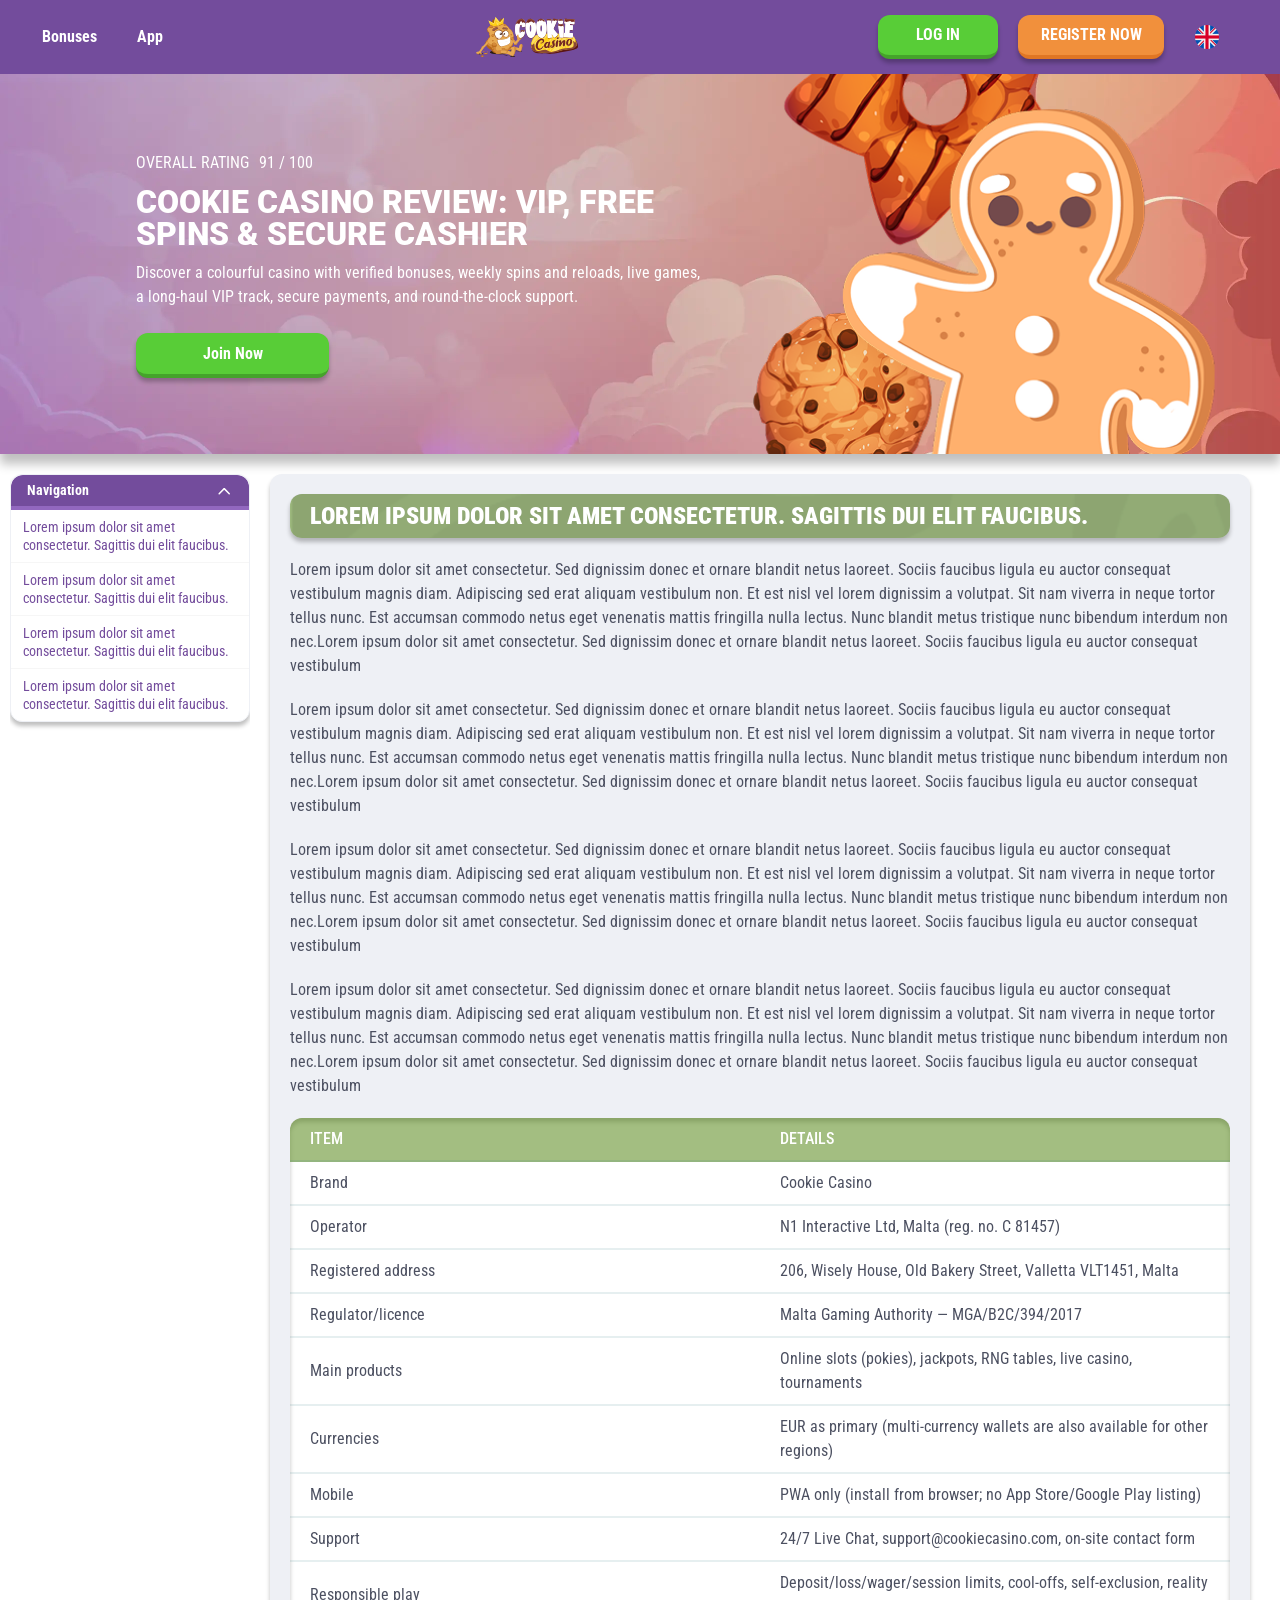
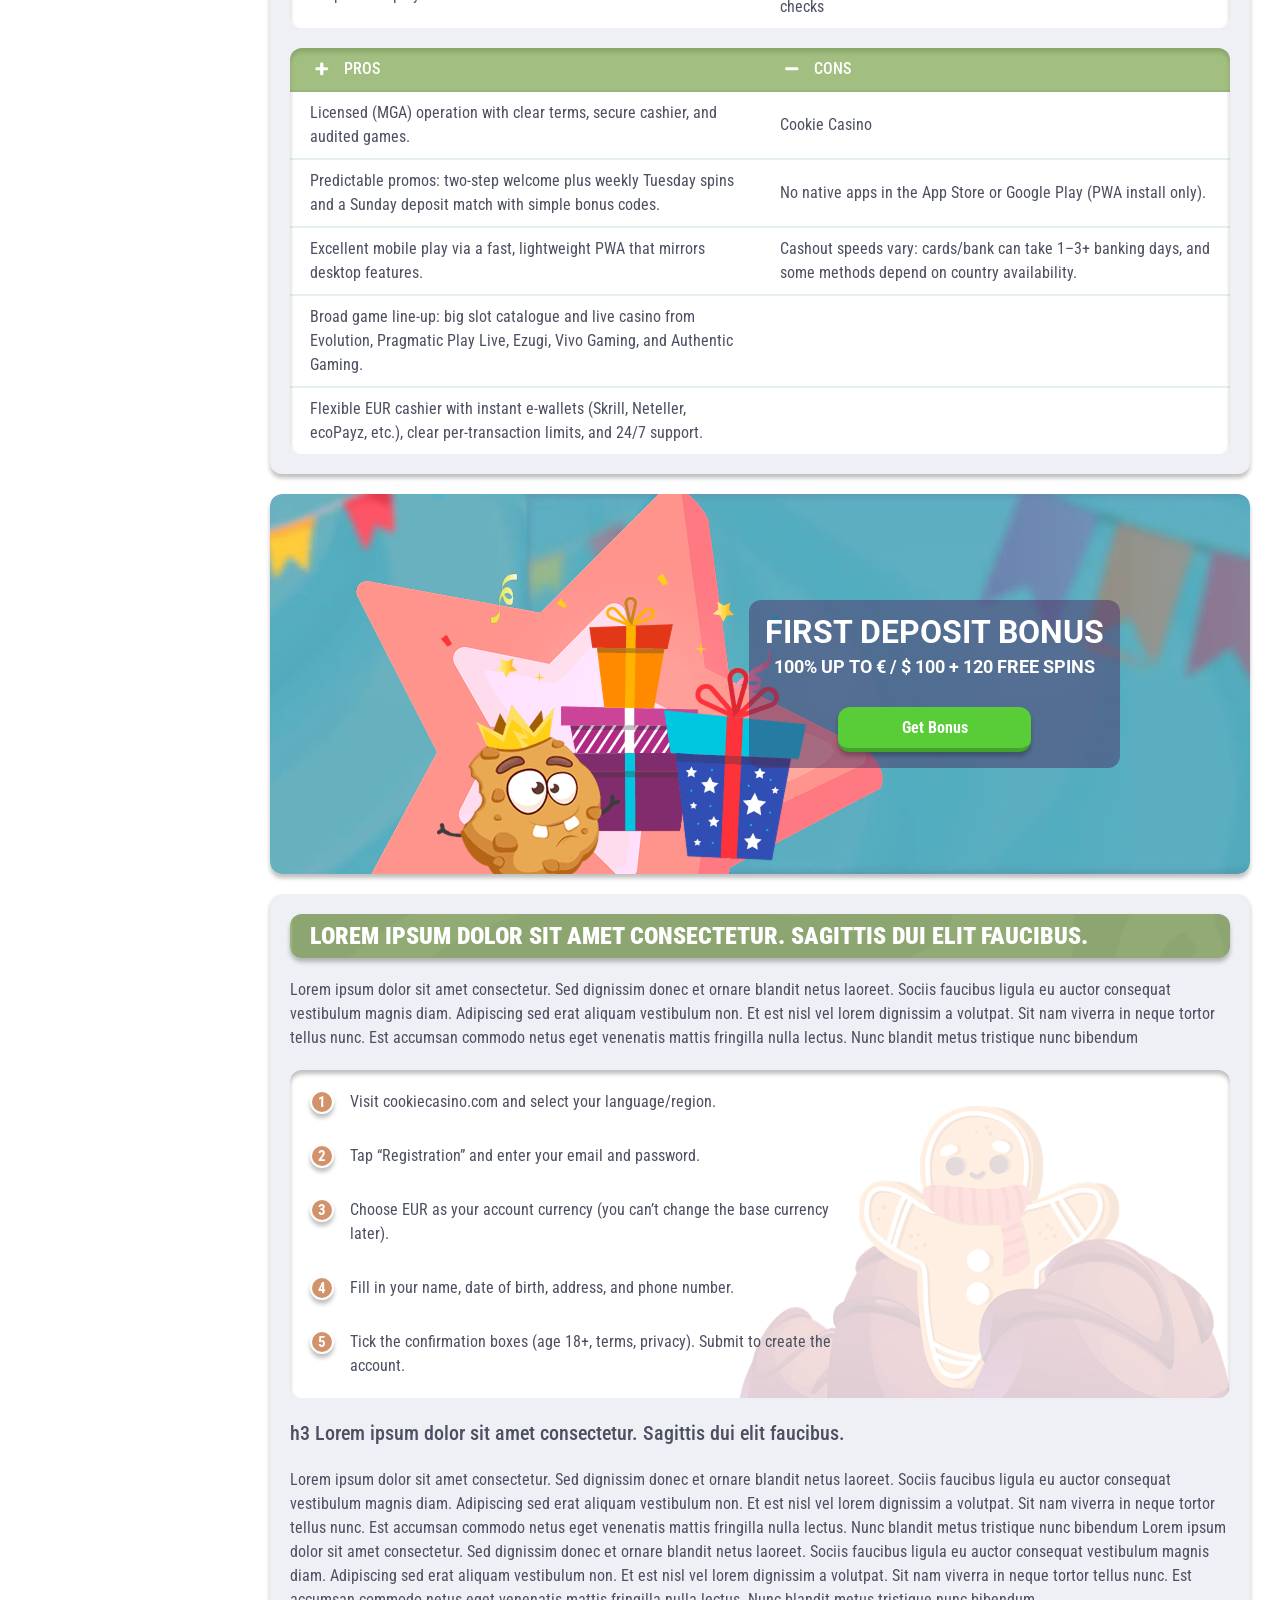
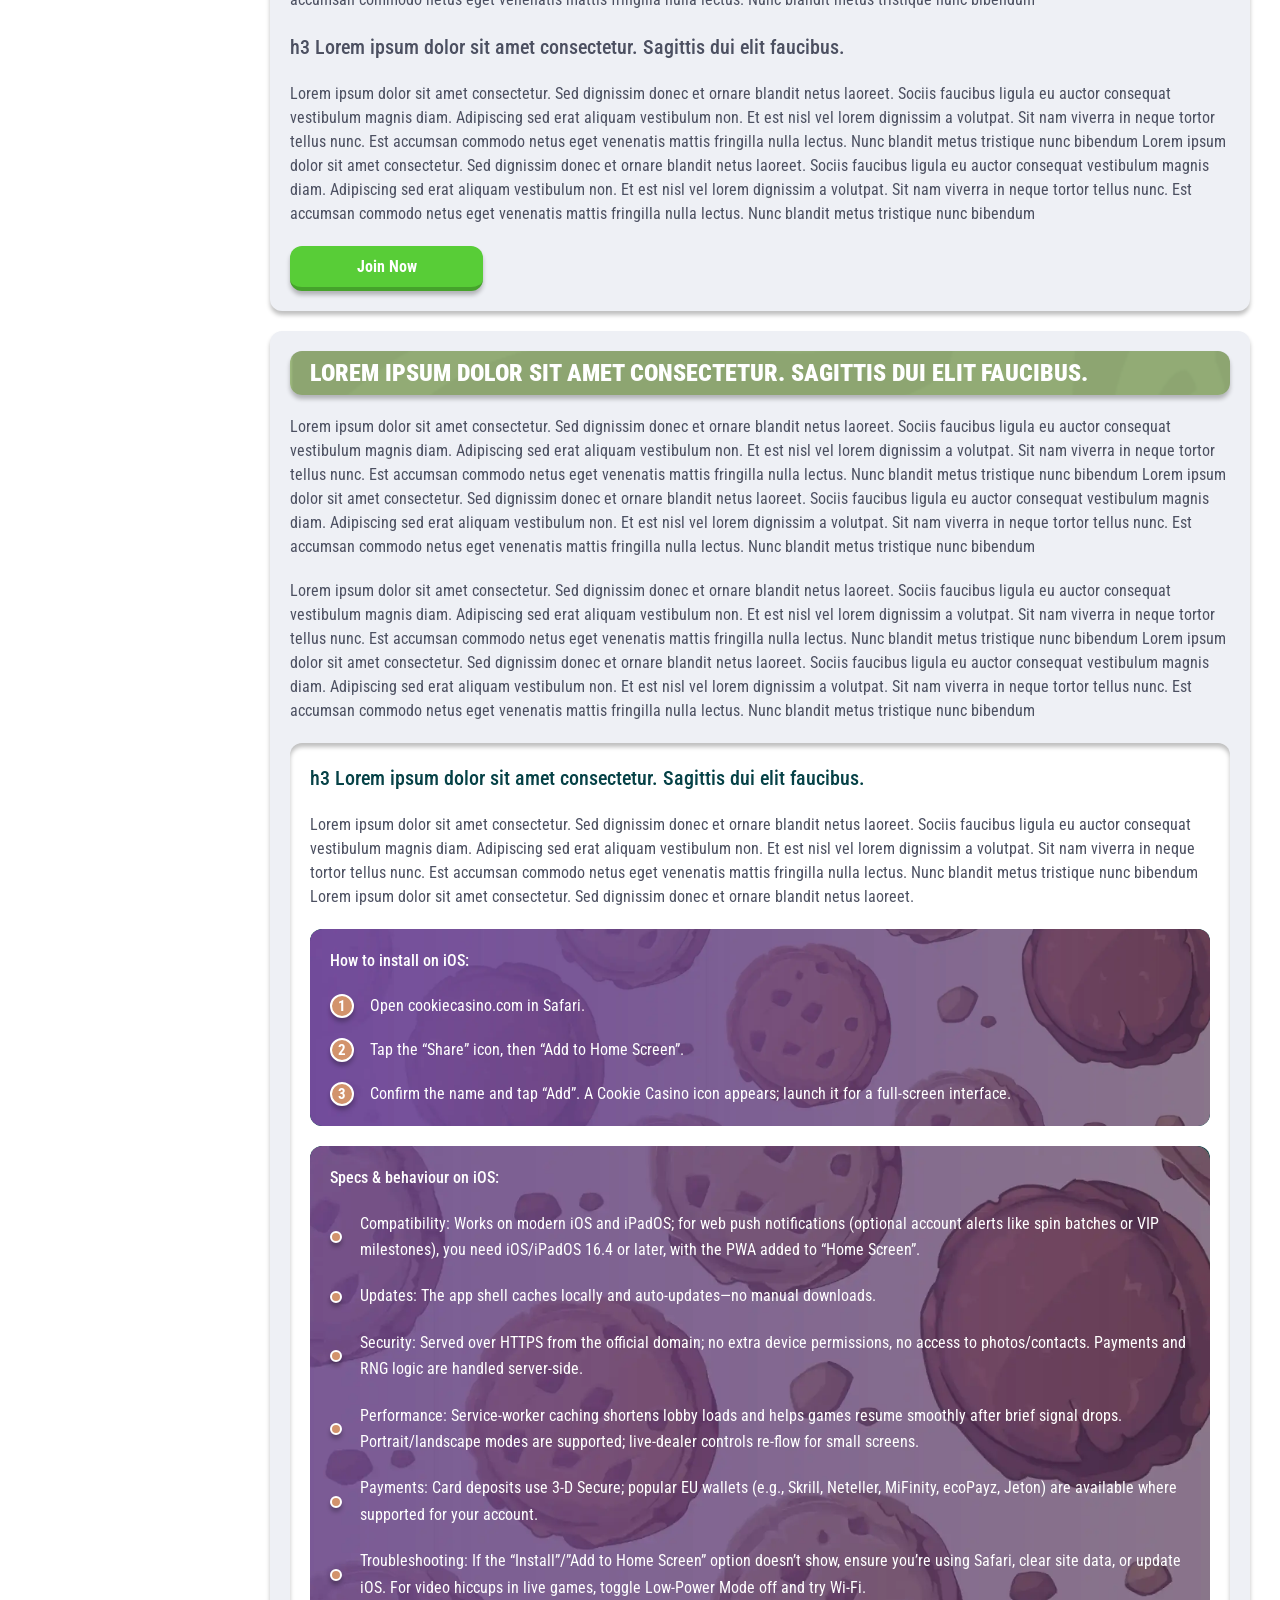
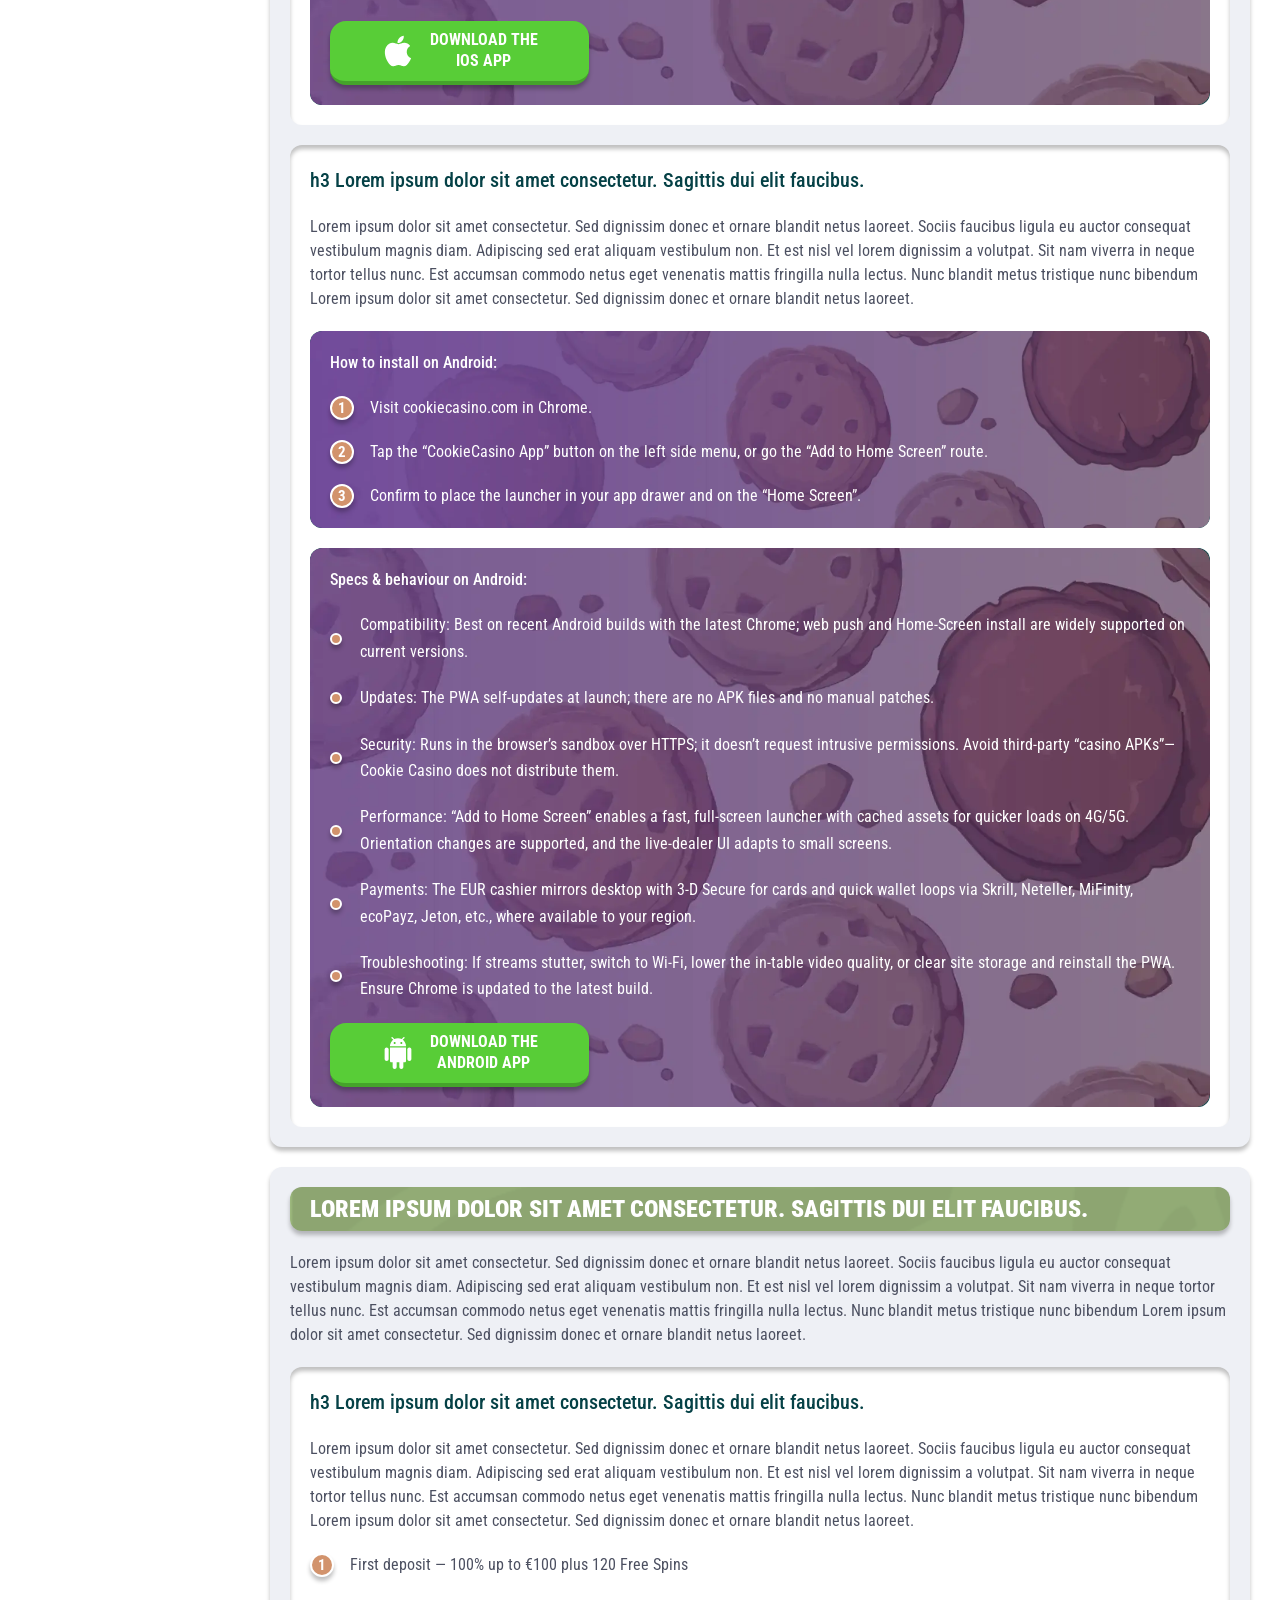
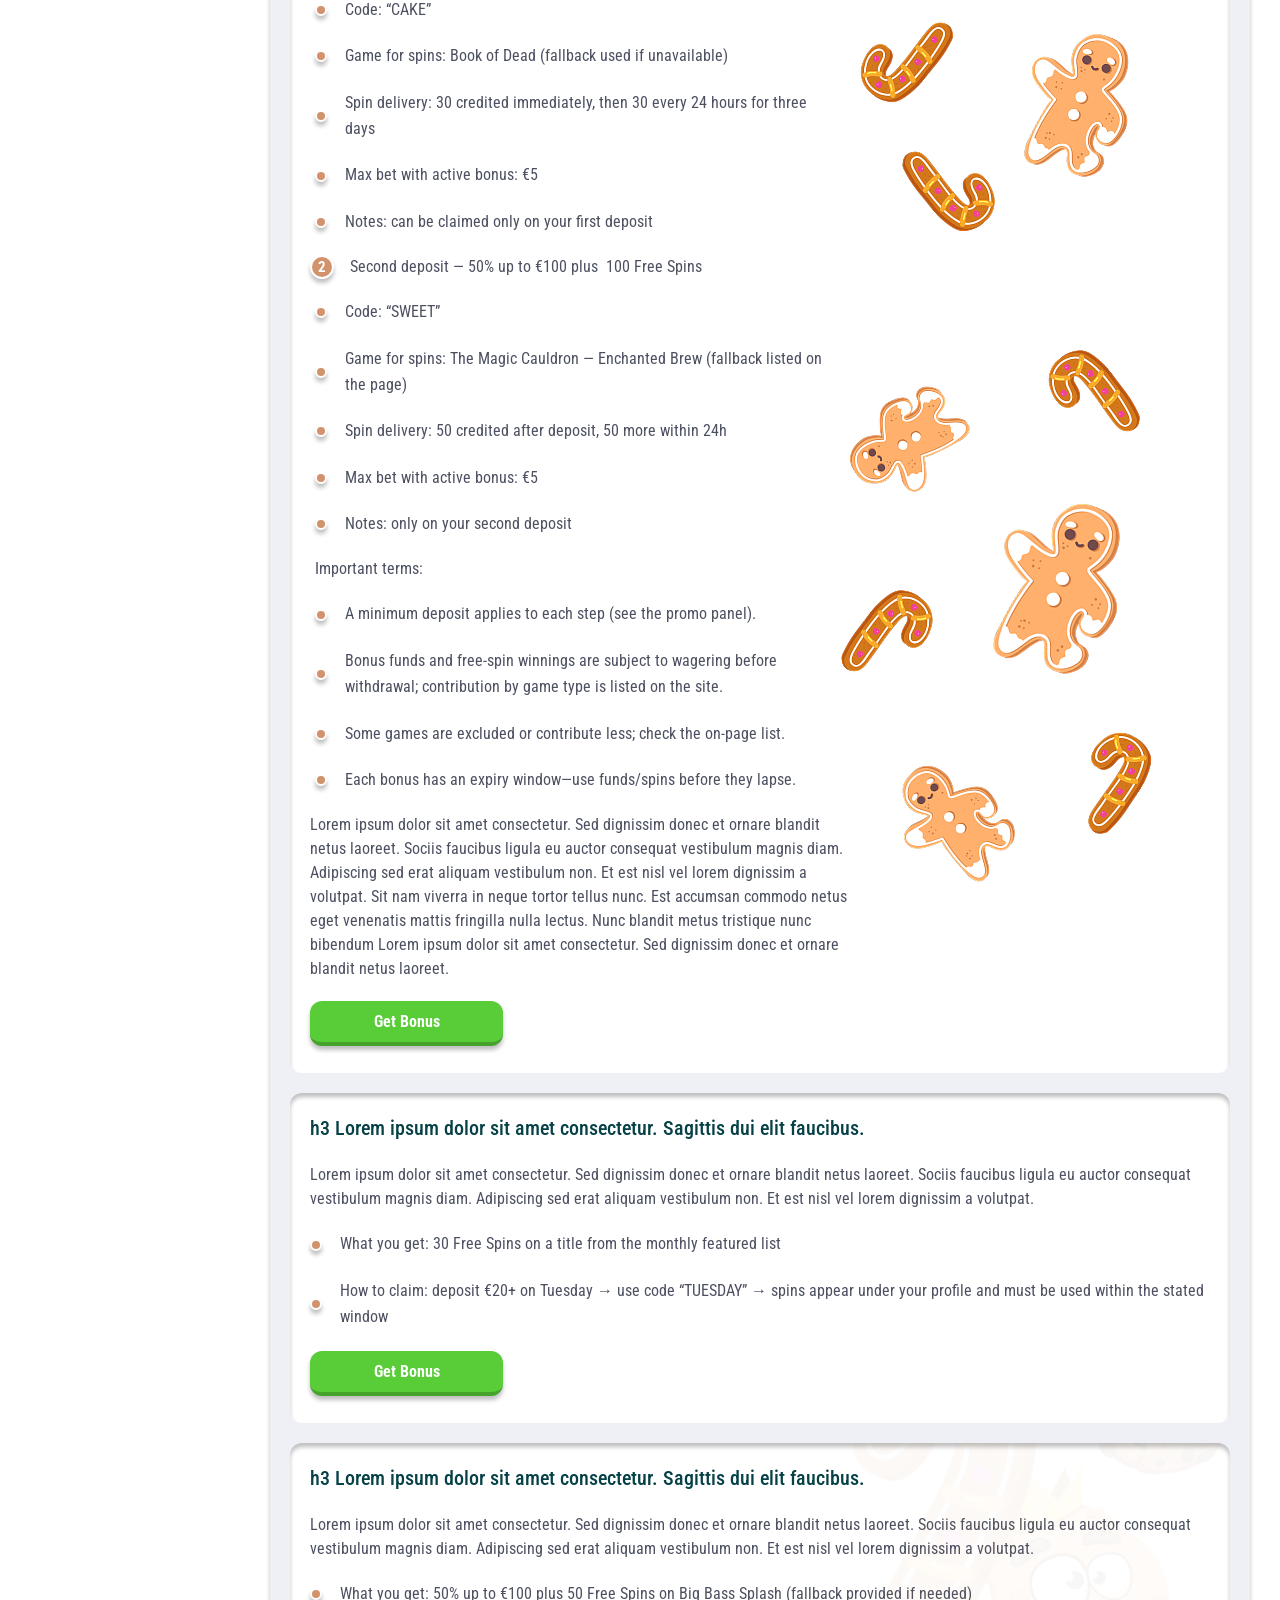
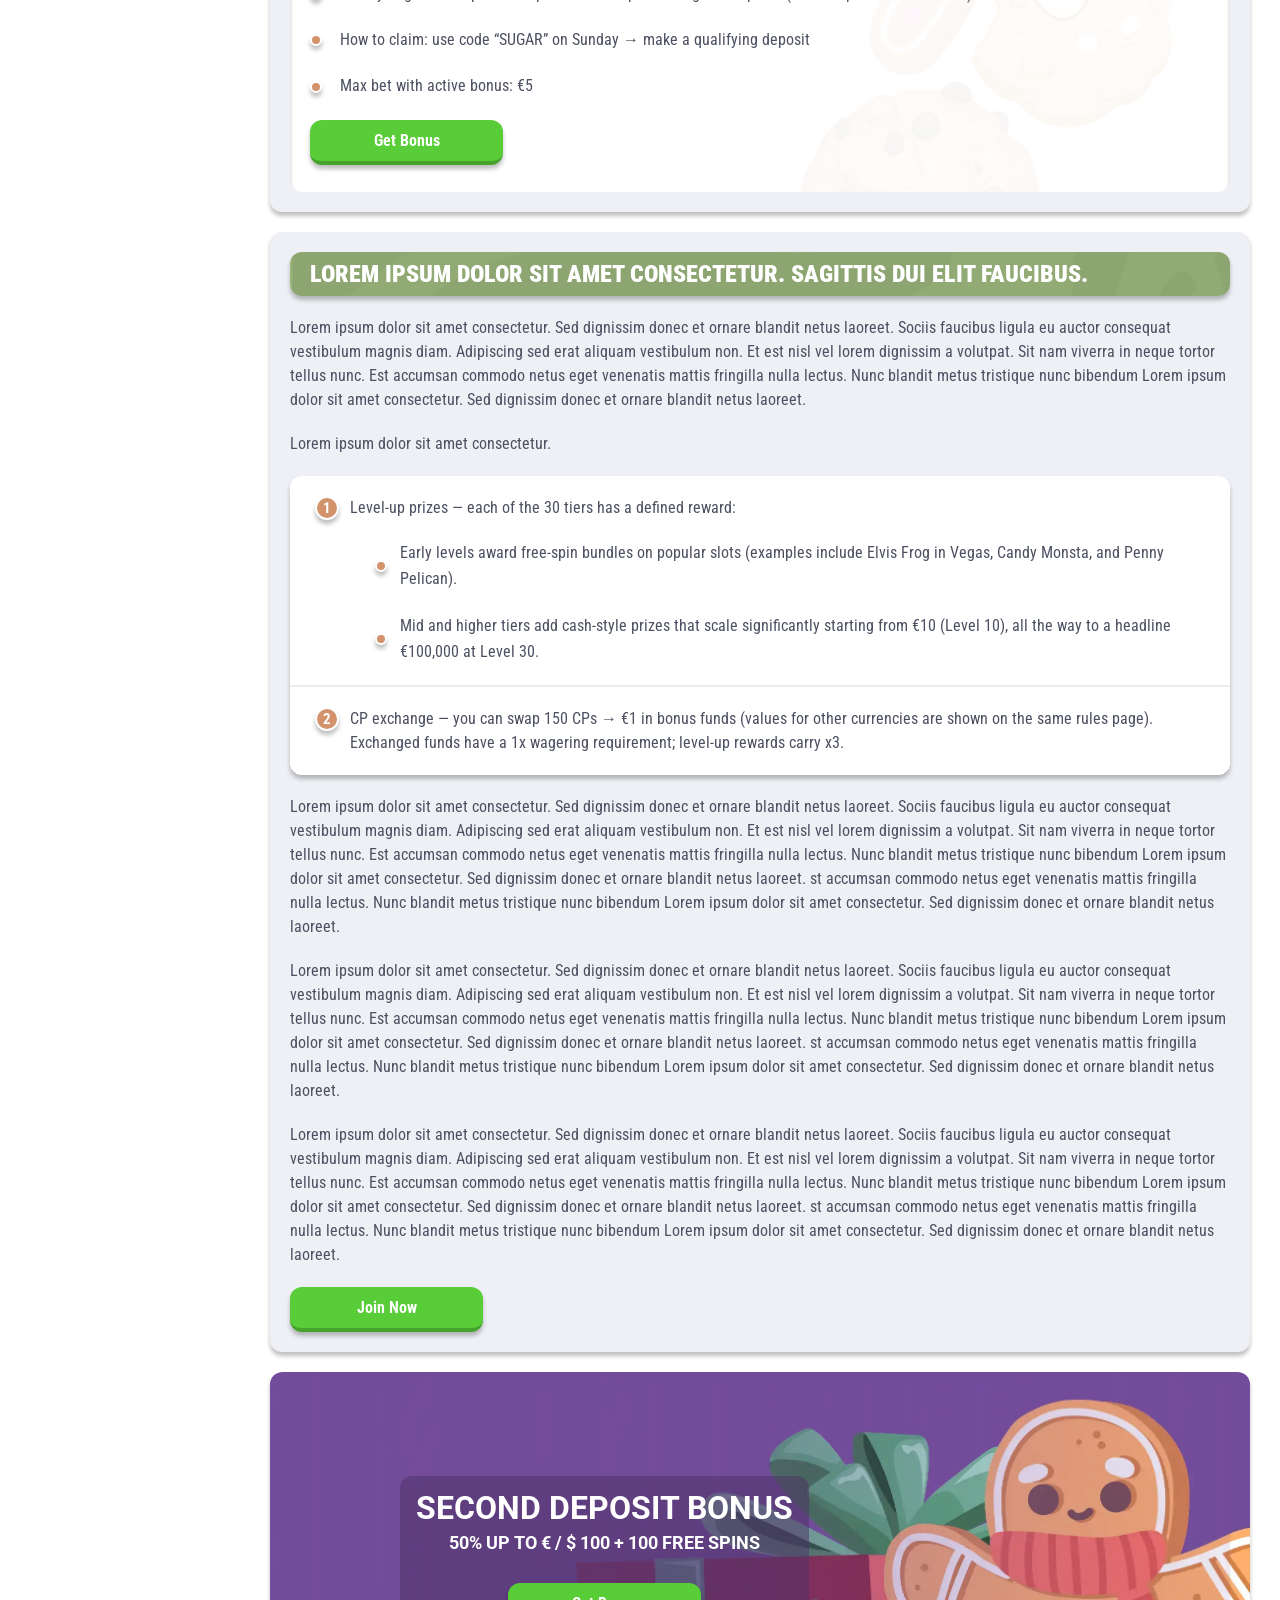
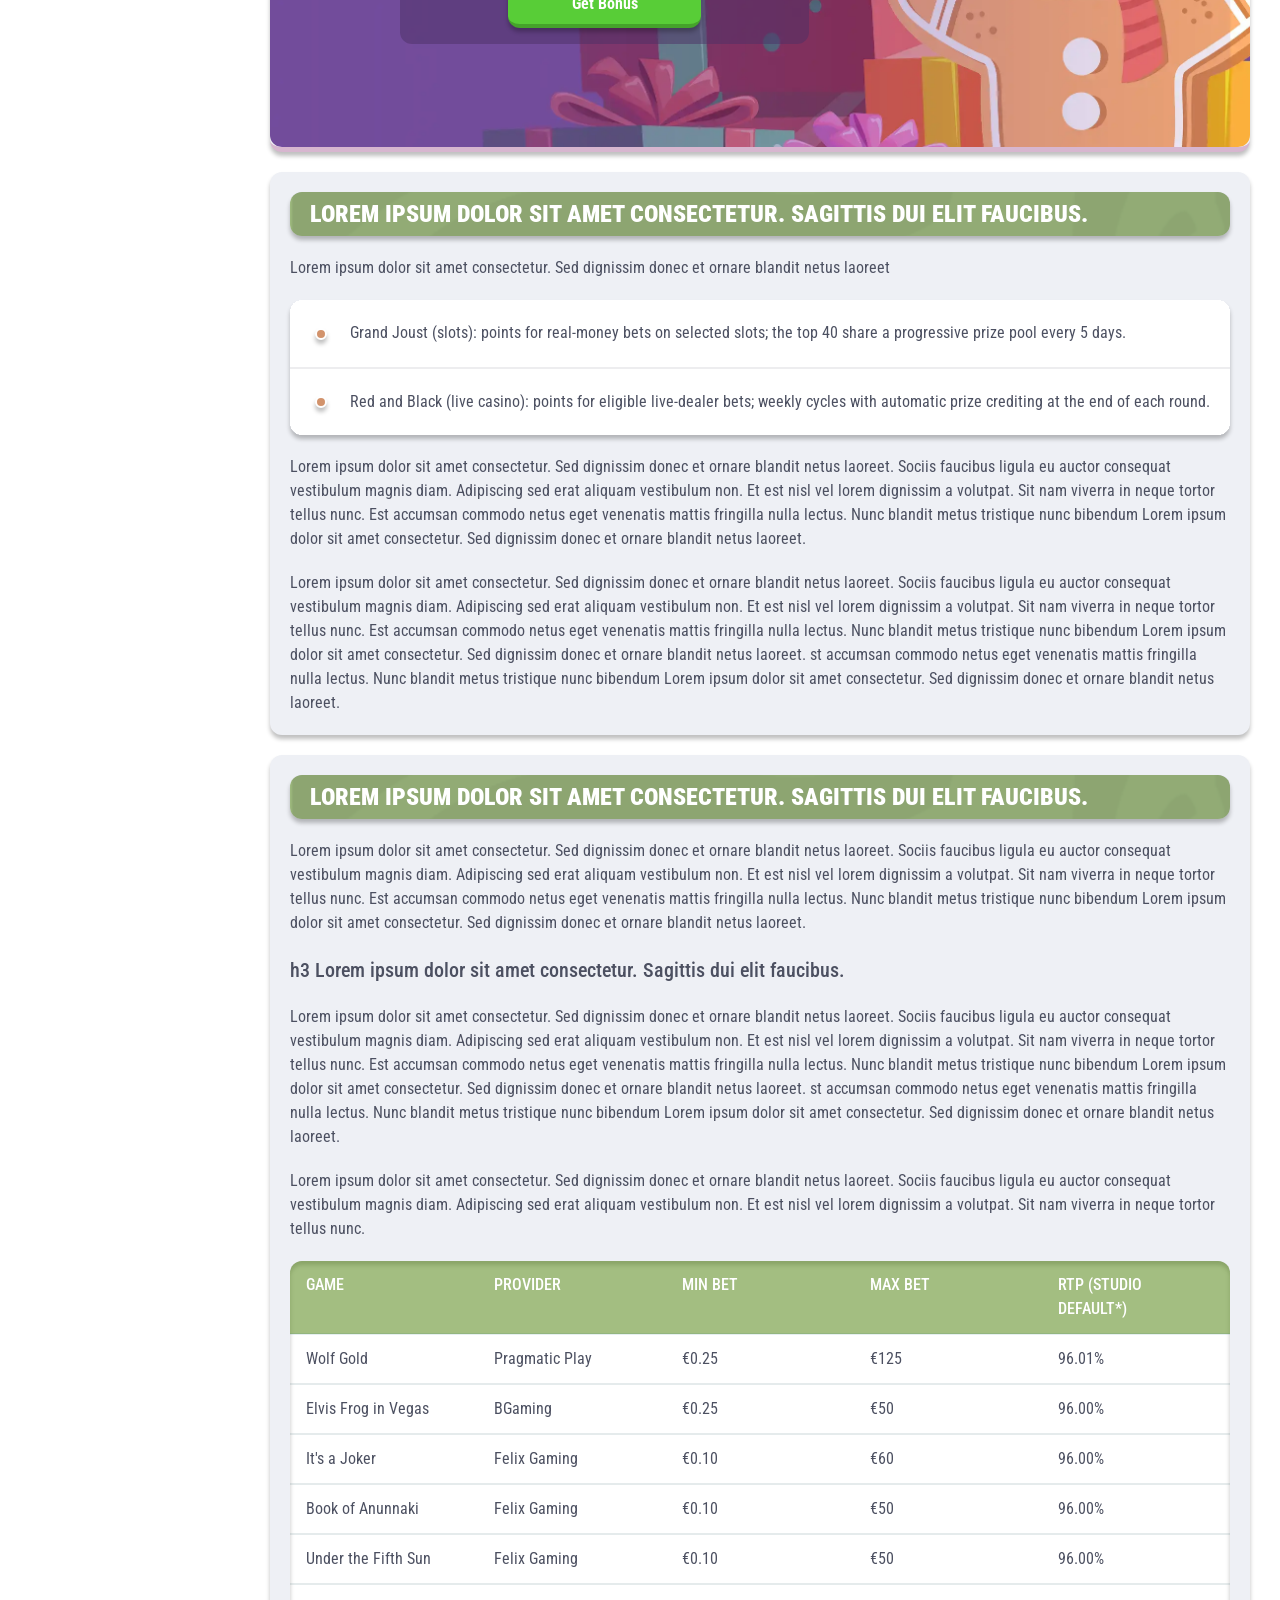
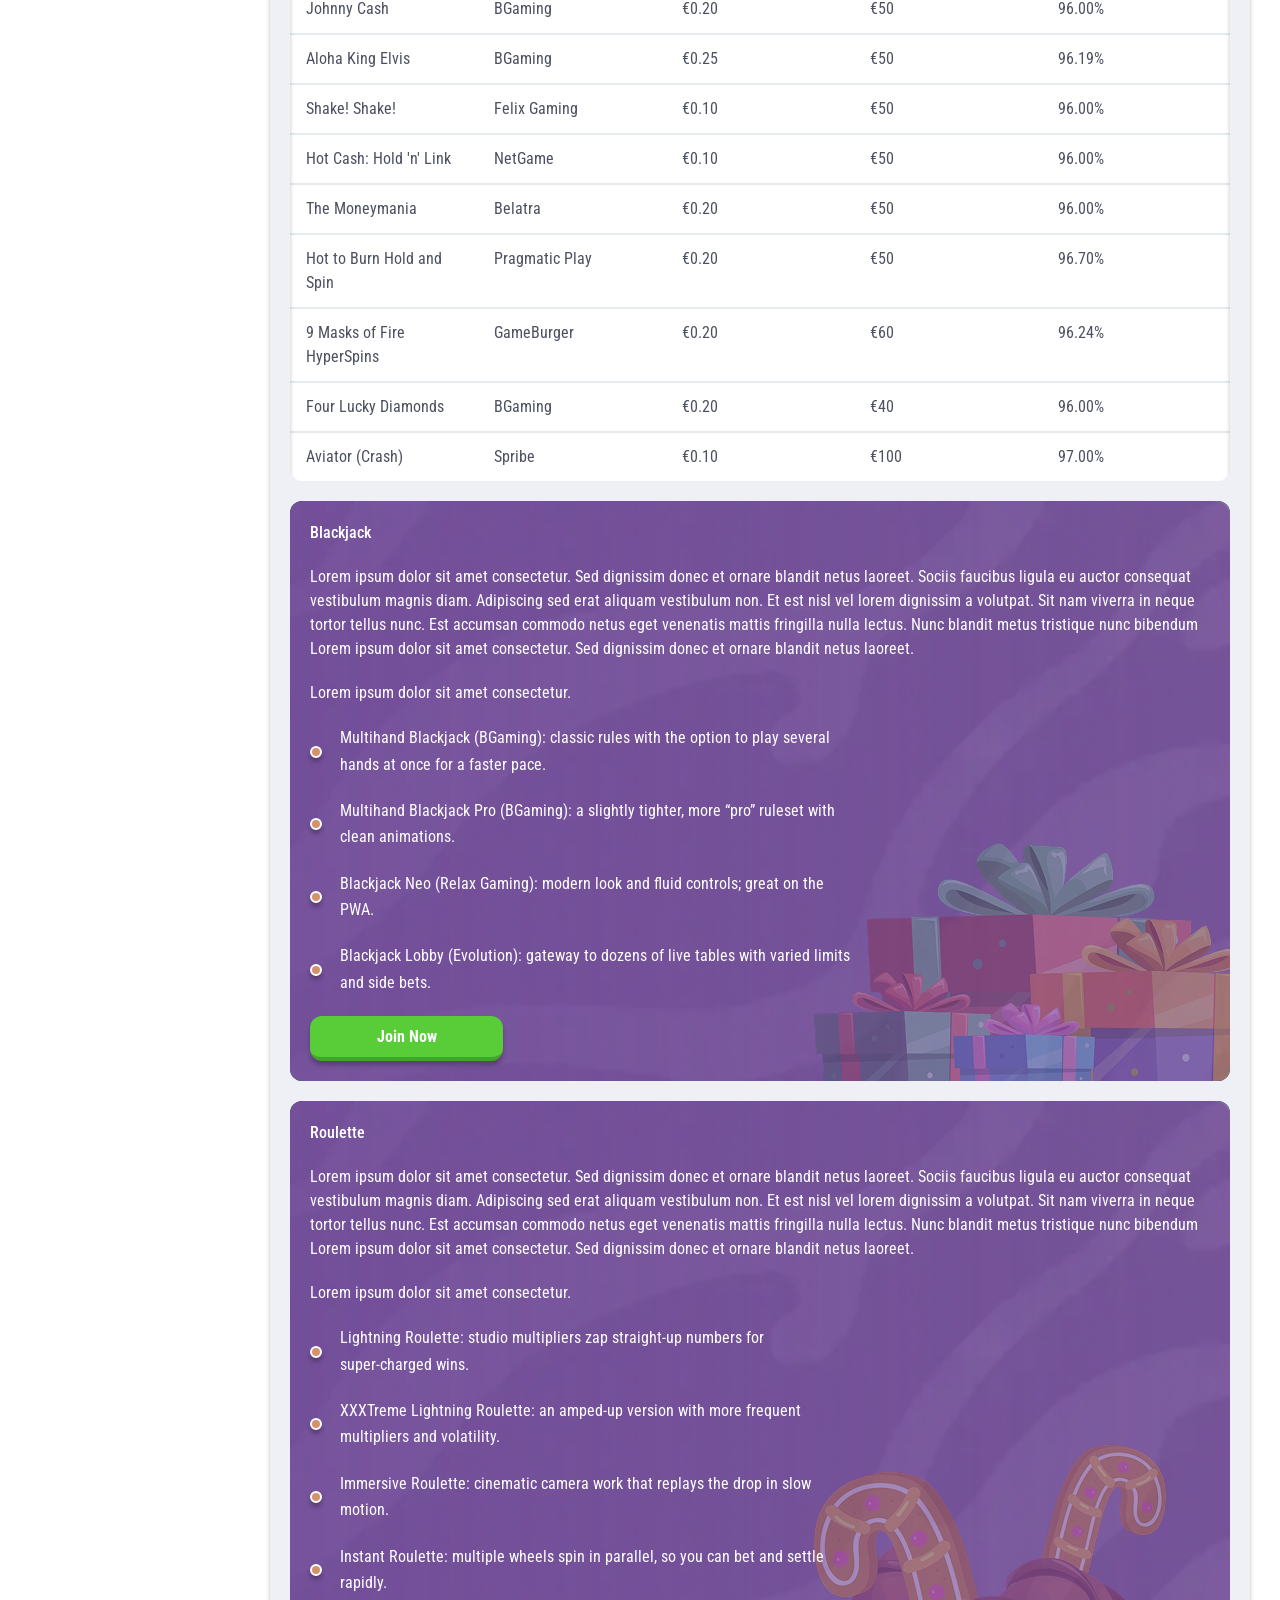
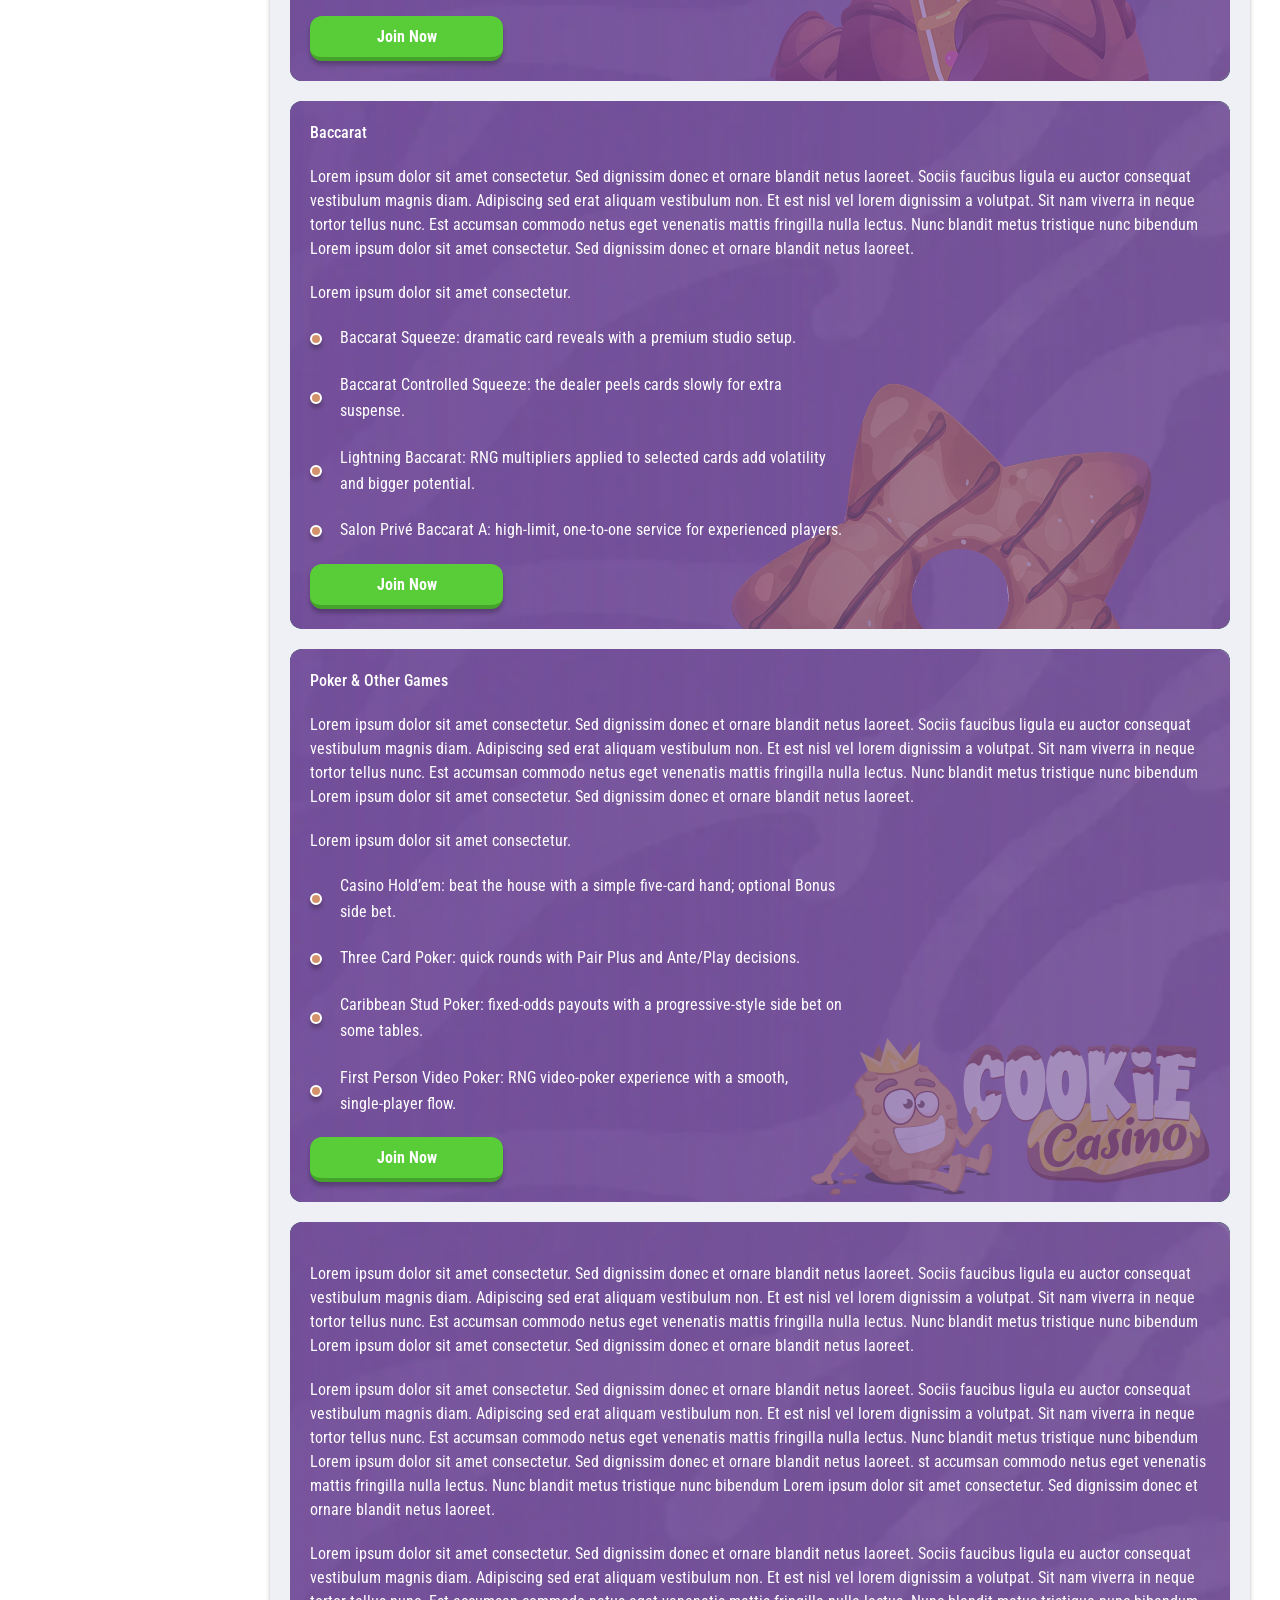
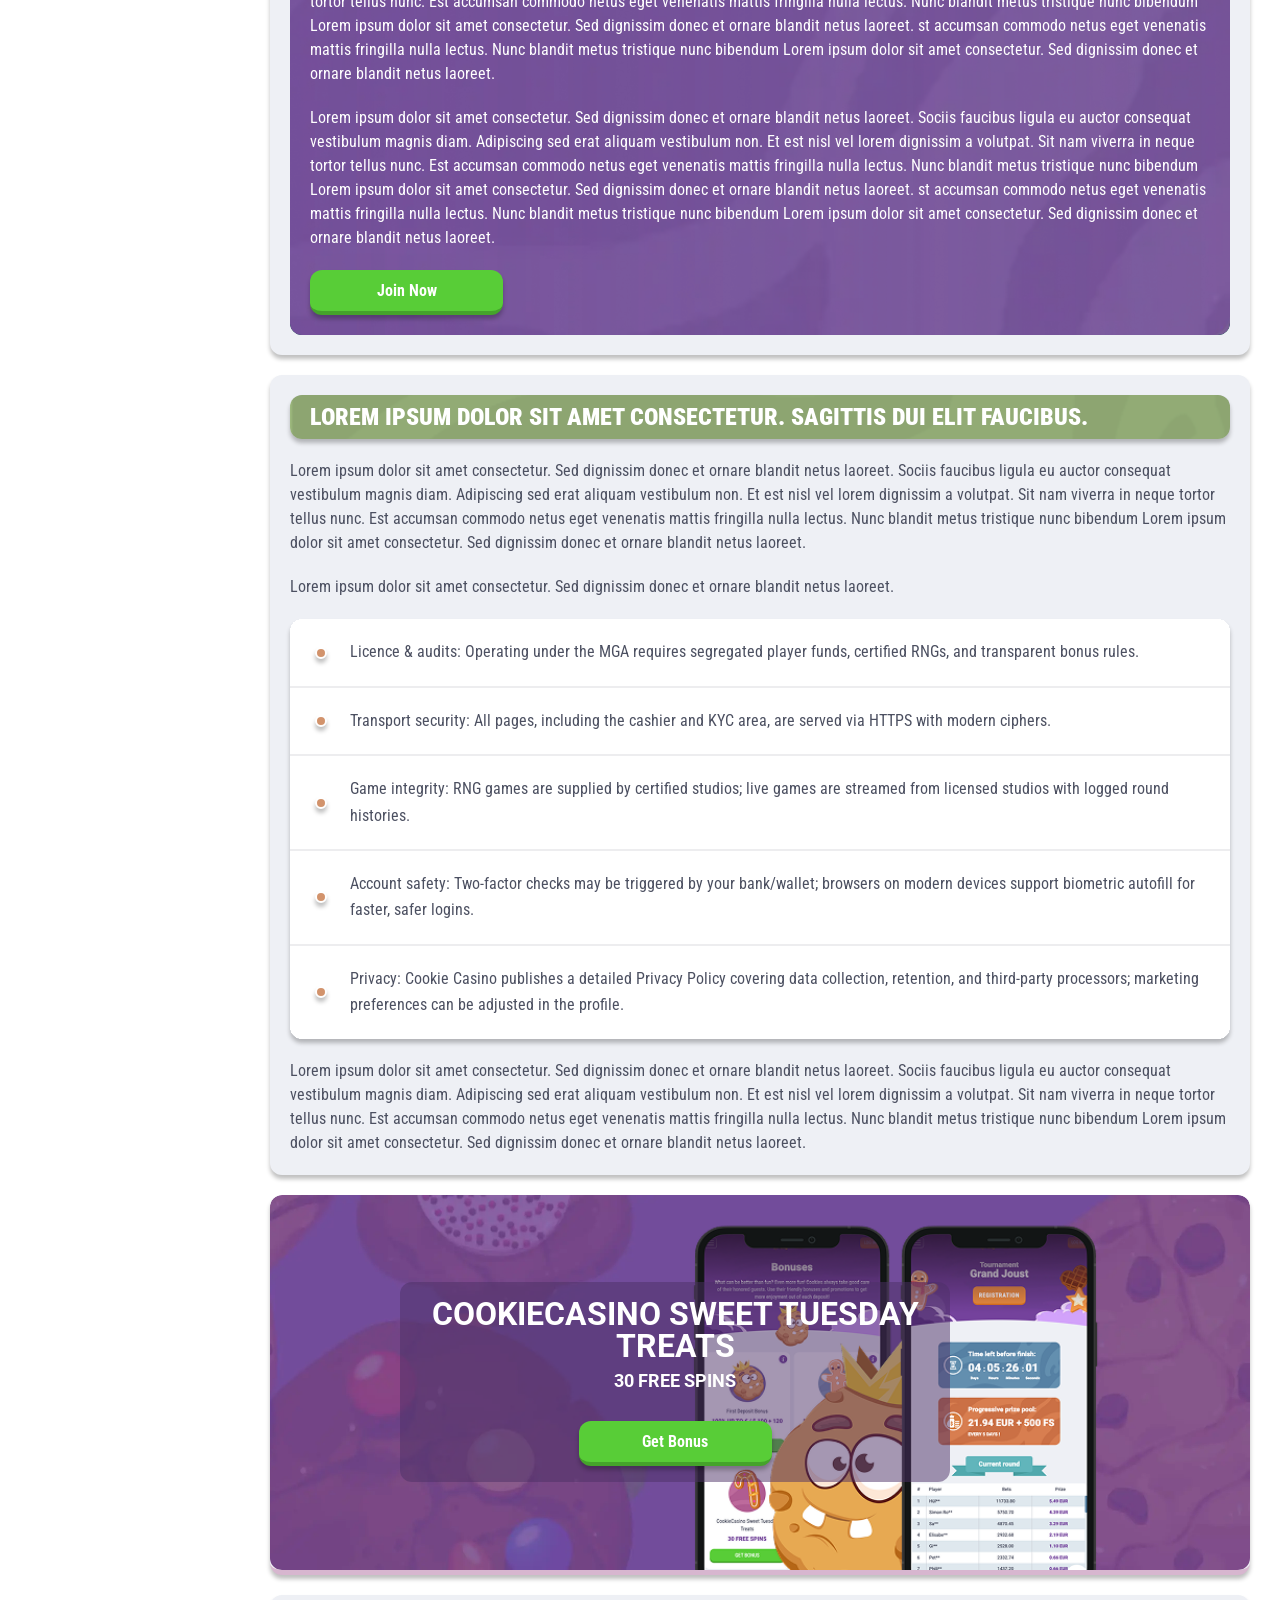
<file: index.html>
<!DOCTYPE html>
<html lang="en">
  <head>
    <meta charset="UTF-8" />

    <meta name="viewport" content="width=device-width, initial-scale=1.0" />
    <title>Cookie Casino Review: VIP, Free Spins & Secure Cashier 
</title>
    <meta name="description" content="Discover a colourful casino with verified bonuses, weekly spins and reloads, live games, a long-haul VIP track, secure payments, and round-the-clock support." />
    <meta property="og:site_name" content="CookieCasino" />
    <meta property="og:title" content="Cookie Casino Review: VIP, Free Spins & Secure Cashier " />
    <meta property="og:type" content="website" />
    <meta property="og:url" content="http://cookiecasino.casino/" />
    <meta property="og:image" content="og.png" />
    <meta property="og:image:alt" content="CookieCasino" />
    <meta property="og:locale" content="en" />
    <meta property="og:description" content="Discover a colourful casino with verified bonuses, weekly spins and reloads, live games, a long-haul VIP track, secure payments, and round-the-clock support." />
      <link rel="canonical" href="http://cookiecasino.casino/">
    <link rel="preconnect" href="https://fonts.googleapis.com" />
    <link rel="preconnect" href="https://fonts.gstatic.com" crossorigin />
   <link href="https://fonts.googleapis.com/css2?family=Roboto:ital,wght@0,100..900;1,100..900&family=Roboto+Condensed:ital,wght@0,100..900;1,100..900&display=swap" rel="stylesheet">

    <link rel="stylesheet" href="./css/reset.css" />
    <link rel="stylesheet" href="./css/main.css" />
    <link rel="stylesheet" href="./css/media.css" />
    <link rel="icon" href="./images/favicon.png" type="image/x-icon" />
    <script
      src="https://code.jquery.com/jquery-3.6.1.min.js"
      integrity="sha256-o88AwQnZB+VDvE9tvIXrMQaPlFFSUTR+nldQm1LuPXQ="
      crossorigin="anonymous"
    ></script>
  </head>
  <body>
    <header class="header">
      <section class="content header__content">
         <nav class="menu header__menu">
          <ul class="header__menu-list">
            <li>
              <a href="./bonus.html">
                <span>Bonuses</span>
              </a>
            </li>
            <li>
              <a href="./app.html">
                <span>App</span>
              </a>
            </li>
            
          </ul>
          <div class="header__button header__button-menu">
            <a href="#" class="button button__login-menu">Log In</a>
            <a href="#" class="button button__menu">Register now</a>
          </div>
        </nav>

        <a href="/" class="logo header__logo"
          ><img src="./images/header/logo.svg" alt="logo" title
        /></a>
        <button class="header__btn-menu">
          <svg
            width="16px"
            height="16px"
            viewBox="0 0 16 16"
            xmlns="http://www.w3.org/2000/svg"
          >
            <rect y="0" width="16" height="3" rx="1.5"></rect>
            <rect y="6.5" width="16" height="3" rx="1.5"></rect>
            <rect y="13" width="16" height="3" rx="1.5"></rect>
          </svg>
        </button>

       
        <a href="#" class="button button__login">Log In</a>
        <a href="#" class="button button__singup">Register now</a>
          <div class="header__language">
                <div class="header__flag-wrap">
                  <a class="header__country" href="#">
                    <span><img src="./images/flag.png" alt=" Flag" title /></span>
                      
                  </a>
                </div>
                <div class="header__flag-menu">
                  <ul>
                    
                    <li>
                      <a href="#" class="header__flag-link">
                        <span>
                          <img src="./images/flag-at.png" alt="flag" title />
                        </span>
                        <span>at</span>
                      </a>
                    </li>
                    <li>
                      <a href="#" class="header__flag-link">
                        <span>
                          <img src="./images/flag-de.png" alt="flag" title />
                        </span>
                        <span>de</span>
                      </a>
                    </li>
                     <li>
                      <a href="#" class="header__flag-link">
                        <span>
                          <img src="./images/flag-ca.png" alt="flag" title />
                        </span>
                        <span>ca</span>
                      </a>
                    </li>
                    <li>
                      <a href="#" class="header__flag-link">
                        <span>
                          <img src="./images/flag-ch.png" alt="flag" title />
                        </span>
                        <span>ch</span>
                      </a>
                    </li>
                     <li>
                      <a href="#" class="header__flag-link">
                        <span>
                          <img src="./images/flag-nz.png" alt="flag" title />
                        </span>
                        <span>nz</span>
                      </a>
                    </li>
                    
                     
                  </ul>
                </div>
              </div>  
      </section>
    </header>
    <main class="main home main-page">
       <section class=" hero hero__page">
            <div class="background">
              <img src="./images/main/bg-main.webp" alt="hero" title />
             <div class="background__decor">
              <img src="./images/main/decor-bg-main.png" alt="hero" title />
             
            </div>
            </div>
            
            <div class="hero__wrapper">
             
              <div class="hero__data">
                 
                <div class="hero__rating">
                  <p>Overall Rating</p>

                  <span>
                    <span>91</span>
                    <span>/</span>
                    <span>100</span>
                  </span>
                </div>
                <h1 class="title general hero__title">
                Cookie Casino Review: VIP, Free Spins & Secure Cashier
                </h1>
<p class="hero__text">Discover a colourful casino with verified bonuses, weekly spins and reloads, live games, a long-haul VIP track, secure payments, and round-the-clock support.</p>
                <a href="#" class="button hero__button">Join Now</a>
              </div>
            </div>
          </section>
      <section class="main__wrap main__wrap-page">
        <aside class="sidebar sidebar-left">
        

          <div class="sidebar-left__review">
            <div class="menu__review-desk">Navigation</div>
            <ul class="menu__review">
              <li><a href="#">Lorem ipsum dolor sit amet consectetur. Sagittis dui elit faucibus.</a></li>
              <li><a href="#">Lorem ipsum dolor sit amet consectetur. Sagittis dui elit faucibus.</a></li>
              <li><a href="#">Lorem ipsum dolor sit amet consectetur. Sagittis dui elit faucibus.</a></li>
                <li><a href="#">Lorem ipsum dolor sit amet consectetur. Sagittis dui elit faucibus.</a></li>
             
            </ul>
          </div>
        </aside>
        <section class="content__wrapper content__wrapper-page content__wrapper-main">
         
          <section class="content menu-review__content">
            <div class="menu__review-desk menu__review-content">
            Navigation
            </div>
            <ul class="menu__review menu__review-list">
                <li><a href="#">Lorem ipsum dolor sit amet consectetur. Sagittis dui elit faucibus.</a></li>
              <li><a href="#">Lorem ipsum dolor sit amet consectetur. Sagittis dui elit faucibus.</a></li>
              <li><a href="#">Lorem ipsum dolor sit amet consectetur. Sagittis dui elit faucibus.</a></li>
                <li><a href="#">Lorem ipsum dolor sit amet consectetur. Sagittis dui elit faucibus.</a></li>
            </ul>
          </section>
          <section class="content article">
              <h2 class="title high article__title">Lorem ipsum dolor sit amet consectetur. Sagittis dui elit faucibus.</h2>
           <p>Lorem ipsum dolor sit amet consectetur. Sed dignissim donec et ornare blandit netus laoreet. Sociis faucibus ligula eu auctor consequat vestibulum magnis diam. Adipiscing sed erat aliquam vestibulum non. Et est nisl vel lorem dignissim a volutpat. Sit nam viverra in neque tortor tellus nunc. Est accumsan commodo netus eget venenatis mattis fringilla nulla lectus. Nunc blandit metus tristique nunc bibendum interdum non nec.Lorem ipsum dolor sit amet consectetur. Sed dignissim donec et ornare blandit netus laoreet. Sociis faucibus ligula eu auctor consequat vestibulum  

           </p>
           <p>Lorem ipsum dolor sit amet consectetur. Sed dignissim donec et ornare blandit netus laoreet. Sociis faucibus ligula eu auctor consequat vestibulum magnis diam. Adipiscing sed erat aliquam vestibulum non. Et est nisl vel lorem dignissim a volutpat. Sit nam viverra in neque tortor tellus nunc. Est accumsan commodo netus eget venenatis mattis fringilla nulla lectus. Nunc blandit metus tristique nunc bibendum interdum non nec.Lorem ipsum dolor sit amet consectetur. Sed dignissim donec et ornare blandit netus laoreet. Sociis faucibus ligula eu auctor consequat vestibulum  
            
           </p>
           <p>Lorem ipsum dolor sit amet consectetur. Sed dignissim donec et ornare blandit netus laoreet. Sociis faucibus ligula eu auctor consequat vestibulum magnis diam. Adipiscing sed erat aliquam vestibulum non. Et est nisl vel lorem dignissim a volutpat. Sit nam viverra in neque tortor tellus nunc. Est accumsan commodo netus eget venenatis mattis fringilla nulla lectus. Nunc blandit metus tristique nunc bibendum interdum non nec.Lorem ipsum dolor sit amet consectetur. Sed dignissim donec et ornare blandit netus laoreet. Sociis faucibus ligula eu auctor consequat vestibulum  
            
           </p>
           <p>Lorem ipsum dolor sit amet consectetur. Sed dignissim donec et ornare blandit netus laoreet. Sociis faucibus ligula eu auctor consequat vestibulum magnis diam. Adipiscing sed erat aliquam vestibulum non. Et est nisl vel lorem dignissim a volutpat. Sit nam viverra in neque tortor tellus nunc. Est accumsan commodo netus eget venenatis mattis fringilla nulla lectus. Nunc blandit metus tristique nunc bibendum interdum non nec.Lorem ipsum dolor sit amet consectetur. Sed dignissim donec et ornare blandit netus laoreet. Sociis faucibus ligula eu auctor consequat vestibulum  
            
           </p>
            <div class="features__list features__table">
              <table>
                <thead>
                  <tr>
                    <th>Item</th>
                    <th>Details</th>
                  </tr>
                </thead>
                <tbody>
                <tr>
                  <td>Brand</td>
                  <td>Cookie Casino</td>
                </tr>
                <tr>
                  <td>Operator</td>
                  <td>N1 Interactive Ltd, Malta (reg. no. C 81457)</td>
                </tr>
                <tr>
                  <td>Registered address</td>
                  <td>206, Wisely House, Old Bakery Street, Valletta VLT1451, Malta

</td>
                </tr>
                <tr>
                  <td>Regulator/licence</td>
                  <td>Malta Gaming Authority — MGA/B2C/394/2017

</td>
                </tr>
                <tr>
                  <td>Main products</td>
                  <td>Online slots (pokies), jackpots, RNG tables, live casino, tournaments

</td>
                </tr>
                <tr>
                  <td>Currencies </td>
                  <td>EUR as primary (multi‑currency wallets are also available for other regions)

</td>
                </tr>
                <tr>
                  <td>Mobile</td>
                  <td>PWA only (install from browser; no App Store/Google Play listing)

</td>
                </tr>
                <tr>
                  <td>Support</td>
                  <td>24/7 Live Chat, support@cookiecasino.com, on‑site contact form

</td>
                </tr>
                <tr>
                  <td>Responsible play</td>
                  <td>Deposit/loss/wager/session limits, cool‑offs, self‑exclusion, reality checks

</td>
                </tr>
                
                </tbody>
              </table>
            </div>
             <div class="features__list features__table features__tables">
              <table>
                <thead>
                  <tr>
                    <th><img src="./images/main/features-plus.svg" alt="icon" title>Pros</th>
                    <th><img src="./images/main/features-minus.svg" alt="icon" title>Cons</th>
                  </tr>
                </thead>
                <tbody>
                  <tr>
                    <td>Licensed (MGA) operation with clear terms, secure cashier, and audited games.</td>
                    <td>Cookie Casino</td>
                  </tr>
                  <tr>
                    <td>Predictable promos: two‑step welcome plus weekly Tuesday spins and a Sunday deposit match with simple bonus codes.</td>
                    <td>No native apps in the App Store or Google Play (PWA install only).</td>
                  </tr>
                  <tr>
                    <td>Excellent mobile play via a fast, lightweight PWA that mirrors desktop features.</td>
                    <td>Cashout speeds vary: cards/bank can take 1–3+ banking days, and some methods depend on country availability.</td>
                  </tr>
                  <tr>
                    <td>Broad game line‑up: big slot catalogue and live casino from Evolution, Pragmatic Play Live, Ezugi, Vivo Gaming, and Authentic Gaming.</td>
                    <td></td>
                  </tr>
                  <tr>
                    <td>Flexible EUR cashier with instant e‑wallets (Skrill, Neteller, ecoPayz, etc.), clear per‑transaction limits, and 24/7 support.</td>
                    <td></td>
                  </tr>
                  
                               
                </tbody>
              </table>
            </div>
                <div class="features__content">
              <div class="content__wrapp">
                <div class="features__list features__list-pre">
                  <h3><img src="./images/main/features-plus.svg" alt="icon" title>Pros

</h3>
                <ul >
                 <li>Licensed (MGA) operation with clear terms, secure cashier, and audited games.</li>
                 <li>Predictable promos: two‑step welcome plus weekly Tuesday spins and a Sunday deposit match with simple bonus codes.</li>
                 <li>Excellent mobile play via a fast, lightweight PWA that mirrors desktop features.</li>
                 <li>Broad game line‑up: big slot catalogue and live casino from Evolution, Pragmatic Play Live, Ezugi, Vivo Gaming, and Authentic Gaming.</li>
                 <li>Flexible EUR cashier with instant e‑wallets (Skrill, Neteller, ecoPayz, etc.), clear per‑transaction limits, and 24/7 support.</li>
                </ul>
                </div>
               <div class="features__list features__item">
                 <h3><img src="./images/main/features-minus.svg" alt="icon" title>Cons

</h3>
                <ul >
                  <li>Cookie Casino</li>
                 <li>No native apps in the App Store or Google Play (PWA install only).</li>
                 <li>Cashout speeds vary: cards/bank can take 1–3+ banking days, and some methods depend on country availability.</li>
                </ul>
               </div>
              </div>
            </div>
          </section>
         <section class="content banner banner__main">
            <div class="background banner__background">
              <img src="./images/main/banner-main1.webp" alt="banner" title />
              <div class="background__decor">
              <img src="./images/main/decor-banner1.png" alt="banner" title />
            </div>
            </div>
            <div class="banner__info">
              <h2 class="title high banner__title-main">
    First Deposit Bonus
              </h2>
<p class="banner__subtitle"> 100% up to € / $ 100 + 120 Free Spins</p>
              <a href="#" class="button banner__button">Get Bonus</a>
              
            </div>
          </section>
          <section class="content article">
            <h2 class="title high article__title">Lorem ipsum dolor sit amet consectetur. Sagittis dui elit faucibus.</h2>
<p>Lorem ipsum dolor sit amet consectetur. Sed dignissim donec et ornare blandit netus laoreet. Sociis faucibus ligula eu auctor consequat vestibulum magnis diam. Adipiscing sed erat aliquam vestibulum non. Et est nisl vel lorem dignissim a volutpat. Sit nam viverra in neque tortor tellus nunc. Est accumsan commodo netus eget venenatis mattis fringilla nulla lectus. Nunc blandit metus tristique nunc bibendum </p>
         <div class="article__download">
           <ol class="list list__article">
            <li>Visit cookiecasino.com and select your language/region.</li>
            <li>Tap “Registration” and enter your email and password.</li>
            <li>Choose EUR as your account currency (you can’t change the base currency later).</li>
            <li>Fill in your name, date of birth, address, and phone number.</li>
            <li>Tick the confirmation boxes (age 18+, terms, privacy). Submit to create the account.</li>
           </ol>
             <div class="decor__background ">
                <img src="./images/main/decor-main1.png" alt="banner" title />
                </div>

         </div>
         <h3>h3 Lorem ipsum dolor sit amet consectetur. Sagittis dui elit faucibus.</h3>
         <p>Lorem ipsum dolor sit amet consectetur. Sed dignissim donec et ornare blandit netus laoreet. Sociis faucibus ligula eu auctor consequat vestibulum magnis diam. Adipiscing sed erat aliquam vestibulum non. Et est nisl vel lorem dignissim a volutpat. Sit nam viverra in neque tortor tellus nunc. Est accumsan commodo netus eget venenatis mattis fringilla nulla lectus. Nunc blandit metus tristique nunc bibendum Lorem ipsum dolor sit amet consectetur. Sed dignissim donec et ornare blandit netus laoreet. Sociis faucibus ligula eu auctor consequat vestibulum magnis diam. Adipiscing sed erat aliquam vestibulum non. Et est nisl vel lorem dignissim a volutpat. Sit nam viverra in neque tortor tellus nunc. Est accumsan commodo netus eget venenatis mattis fringilla nulla lectus. Nunc blandit metus tristique nunc bibendum </p>
 <h3>h3 Lorem ipsum dolor sit amet consectetur. Sagittis dui elit faucibus.</h3>
         <p>Lorem ipsum dolor sit amet consectetur. Sed dignissim donec et ornare blandit netus laoreet. Sociis faucibus ligula eu auctor consequat vestibulum magnis diam. Adipiscing sed erat aliquam vestibulum non. Et est nisl vel lorem dignissim a volutpat. Sit nam viverra in neque tortor tellus nunc. Est accumsan commodo netus eget venenatis mattis fringilla nulla lectus. Nunc blandit metus tristique nunc bibendum Lorem ipsum dolor sit amet consectetur. Sed dignissim donec et ornare blandit netus laoreet. Sociis faucibus ligula eu auctor consequat vestibulum magnis diam. Adipiscing sed erat aliquam vestibulum non. Et est nisl vel lorem dignissim a volutpat. Sit nam viverra in neque tortor tellus nunc. Est accumsan commodo netus eget venenatis mattis fringilla nulla lectus. Nunc blandit metus tristique nunc bibendum </p>
<a href="#" class="button">Join Now</a>
        </section>
        <section class="content article">
            <h2 class="title high article__title">Lorem ipsum dolor sit amet consectetur. Sagittis dui elit faucibus.</h2>
<p>Lorem ipsum dolor sit amet consectetur. Sed dignissim donec et ornare blandit netus laoreet. Sociis faucibus ligula eu auctor consequat vestibulum magnis diam. Adipiscing sed erat aliquam vestibulum non. Et est nisl vel lorem dignissim a volutpat. Sit nam viverra in neque tortor tellus nunc. Est accumsan commodo netus eget venenatis mattis fringilla nulla lectus. Nunc blandit metus tristique nunc bibendum Lorem ipsum dolor sit amet consectetur. Sed dignissim donec et ornare blandit netus laoreet. Sociis faucibus ligula eu auctor consequat vestibulum magnis diam. Adipiscing sed erat aliquam vestibulum non. Et est nisl vel lorem dignissim a volutpat. Sit nam viverra in neque tortor tellus nunc. Est accumsan commodo netus eget venenatis mattis fringilla nulla lectus. Nunc blandit metus tristique nunc bibendum </p>
<p>Lorem ipsum dolor sit amet consectetur. Sed dignissim donec et ornare blandit netus laoreet. Sociis faucibus ligula eu auctor consequat vestibulum magnis diam. Adipiscing sed erat aliquam vestibulum non. Et est nisl vel lorem dignissim a volutpat. Sit nam viverra in neque tortor tellus nunc. Est accumsan commodo netus eget venenatis mattis fringilla nulla lectus. Nunc blandit metus tristique nunc bibendum Lorem ipsum dolor sit amet consectetur. Sed dignissim donec et ornare blandit netus laoreet. Sociis faucibus ligula eu auctor consequat vestibulum magnis diam. Adipiscing sed erat aliquam vestibulum non. Et est nisl vel lorem dignissim a volutpat. Sit nam viverra in neque tortor tellus nunc. Est accumsan commodo netus eget venenatis mattis fringilla nulla lectus. Nunc blandit metus tristique nunc bibendum </p>
          <div class="article__download">
            <h3>h3 Lorem ipsum dolor sit amet consectetur. Sagittis dui elit faucibus.</h3>
            <p>Lorem ipsum dolor sit amet consectetur. Sed dignissim donec et ornare blandit netus laoreet. Sociis faucibus ligula eu auctor consequat vestibulum magnis diam. Adipiscing sed erat aliquam vestibulum non. Et est nisl vel lorem dignissim a volutpat. Sit nam viverra in neque tortor tellus nunc. Est accumsan commodo netus eget venenatis mattis fringilla nulla lectus. Nunc blandit metus tristique nunc bibendum Lorem ipsum dolor sit amet consectetur. Sed dignissim donec et ornare blandit netus laoreet. </p>
                <div class="image ">
             <div class="background ">
                <img src="./images/main/main-img1.webp" alt="banner" title />
                </div>
<h4>How to install on iOS:</h4>
              <ol class="">
              <li>Open cookiecasino.com in Safari.</li>
              <li>Tap the “Share” icon, then “Add to Home Screen”.</li>
              <li>Confirm the name and tap “Add”. A Cookie Casino icon appears; launch it for a full‑screen interface.</li>
              </ol>
            </div>
              <div class="image ">
             <div class="background ">
                <img src="./images/main/main-img1.webp" alt="banner" title />
                </div>
<h4>Specs & behaviour on iOS:</h4>
              <ul class="">
              <li>Compatibility: Works on modern iOS and iPadOS; for web push notifications (optional account alerts like spin batches or VIP milestones), you need iOS/iPadOS 16.4 or later, with the PWA added to “Home Screen”.</li>
              <li>Updates: The app shell caches locally and auto‑updates—no manual downloads.</li>
              <li>Security: Served over HTTPS from the official domain; no extra device permissions, no access to photos/contacts. Payments and RNG logic are handled server‑side.</li>
              <li>Performance: Service‑worker caching shortens lobby loads and helps games resume smoothly after brief signal drops. Portrait/landscape modes are supported; live‑dealer controls re‑flow for small screens.</li>
              <li>Payments: Card deposits use 3‑D Secure; popular EU wallets (e.g., Skrill, Neteller, MiFinity, ecoPayz, Jeton) are available where supported for your account.</li>
              <li>Troubleshooting: If the “Install”/”Add to Home Screen” option doesn’t show, ensure you’re using Safari, clear site data, or update iOS. For video hiccups in live games, toggle Low‑Power Mode off and try Wi‑Fi.</li>
              </ul>
               <a href="#" class="button banner__btn banner__btn-app">
                    <img src="./images/app/apple.svg" alt="icon" title>
                  Download the </br>
IOS app
                  </a>
            </div>
          </div>
            <div class="article__download">
            <h3>h3 Lorem ipsum dolor sit amet consectetur. Sagittis dui elit faucibus.</h3>
            <p>Lorem ipsum dolor sit amet consectetur. Sed dignissim donec et ornare blandit netus laoreet. Sociis faucibus ligula eu auctor consequat vestibulum magnis diam. Adipiscing sed erat aliquam vestibulum non. Et est nisl vel lorem dignissim a volutpat. Sit nam viverra in neque tortor tellus nunc. Est accumsan commodo netus eget venenatis mattis fringilla nulla lectus. Nunc blandit metus tristique nunc bibendum Lorem ipsum dolor sit amet consectetur. Sed dignissim donec et ornare blandit netus laoreet. </p>
                <div class="image ">
             <div class="background ">
                <img src="./images/main/main-img1.webp" alt="banner" title />
                </div>
<h4>How to install on Android:</h4>
              <ol class="">
                <li>Visit cookiecasino.com in Chrome.</li>
                <li>Tap the “CookieCasino App” button on the left side menu, or go the “Add to Home Screen” route.</li>
                <li>Confirm to place the launcher in your app drawer and on the “Home Screen”.</li>
               </ol>
            </div>
              <div class="image ">
             <div class="background ">
                <img src="./images/main/main-img1.webp" alt="banner" title />
                </div>
<h4>Specs & behaviour on Android:</h4>
              <ul class="">
                <li>Compatibility: Best on recent Android builds with the latest Chrome; web push and Home‑Screen install are widely supported on current versions.</li>
                <li>Updates: The PWA self‑updates at launch; there are no APK files and no manual patches.</li>
                <li>Security: Runs in the browser’s sandbox over HTTPS; it doesn’t request intrusive permissions. Avoid third‑party “casino APKs”—Cookie Casino does not distribute them.</li>
                <li>Performance: “Add to Home Screen” enables a fast, full‑screen launcher with cached assets for quicker loads on 4G/5G. Orientation changes are supported, and the live‑dealer UI adapts to small screens.</li>
                <li>Payments: The EUR cashier mirrors desktop with 3‑D Secure for cards and quick wallet loops via Skrill, Neteller, MiFinity, ecoPayz, Jeton, etc., where available to your region.</li>
                <li>Troubleshooting: If streams stutter, switch to Wi‑Fi, lower the in‑table video quality, or clear site storage and reinstall the PWA. Ensure Chrome is updated to the latest build.</li>
                 </ul>
              <a href="#" class="button banner__btn banner__btn-app">
                    <img src="./images/app/android.svg" alt="icon" title>
                  Download the </br>
Android app
                  </a>
            </div>
          </div>
</section>
<section class="content article">
            <h2 class="title high article__title">Lorem ipsum dolor sit amet consectetur. Sagittis dui elit faucibus.</h2>
<p>Lorem ipsum dolor sit amet consectetur. Sed dignissim donec et ornare blandit netus laoreet. Sociis faucibus ligula eu auctor consequat vestibulum magnis diam. Adipiscing sed erat aliquam vestibulum non. Et est nisl vel lorem dignissim a volutpat. Sit nam viverra in neque tortor tellus nunc. Est accumsan commodo netus eget venenatis mattis fringilla nulla lectus. Nunc blandit metus tristique nunc bibendum Lorem ipsum dolor sit amet consectetur. Sed dignissim donec et ornare blandit netus laoreet. </p>
       <div class="article__download">
        <h3>h3 Lorem ipsum dolor sit amet consectetur. Sagittis dui elit faucibus.</h3>
        <p>Lorem ipsum dolor sit amet consectetur. Sed dignissim donec et ornare blandit netus laoreet. Sociis faucibus ligula eu auctor consequat vestibulum magnis diam. Adipiscing sed erat aliquam vestibulum non. Et est nisl vel lorem dignissim a volutpat. Sit nam viverra in neque tortor tellus nunc. Est accumsan commodo netus eget venenatis mattis fringilla nulla lectus. Nunc blandit metus tristique nunc bibendum Lorem ipsum dolor sit amet consectetur. Sed dignissim donec et ornare blandit netus laoreet. </p>
       <ol>
        <li>First deposit — 100% up to €100 plus 120 Free Spins
          <div class="box-list box-listDeposit">
          <ul class="list">
            <li>Code: “CAKE”</li>
            <li>Game for spins: Book of Dead (fallback used if unavailable)</li>
            <li>Spin delivery: 30 credited immediately, then 30 every 24 hours for three days</li>
            <li>Max bet with active bonus: €5</li>
            <li>Notes: can be claimed only on your first deposit</li>
          </ul>
          <div class="background__decor decor-cookie">
                <img src="./images/main/decor-main2.png" alt="banner" title />
                </div>
          </div>
        </li>
        <li>
Second deposit — 50% up to €100 plus  100 Free Spins
  <div class="box-list box-listDeposit">
<ul class="list">
  <li>Code: “SWEET”</li>
  <li>Game for spins: The Magic Cauldron — Enchanted Brew (fallback listed on the page)</li>
  <li>Spin delivery: 50 credited after deposit, 50 more within 24h</li>
  <li>Max bet with active bonus: €5</li>
  <li>Notes: only on your second deposit</li>
</ul>
<p>Important terms:</p>
<ul class="list">
  <li>A minimum deposit applies to each step (see the promo panel).</li>
  <li>Bonus funds and free‑spin winnings are subject to wagering before withdrawal; contribution by game type is listed on the site.</li>
  <li>Some games are excluded or contribute less; check the on‑page list.</li>
  <li>Each bonus has an expiry window—use funds/spins before they lapse.</li>
</ul>
<div class="background__decor decor-cookie">
                <img src="./images/main/decor-main3.png" alt="banner" title />
                </div>
  </div>
</li>
       </ol>
       <p class="list">Lorem ipsum dolor sit amet consectetur. Sed dignissim donec et ornare blandit netus laoreet. Sociis faucibus ligula eu auctor consequat vestibulum magnis diam. Adipiscing sed erat aliquam vestibulum non. Et est nisl vel lorem dignissim a volutpat. Sit nam viverra in neque tortor tellus nunc. Est accumsan commodo netus eget venenatis mattis fringilla nulla lectus. Nunc blandit metus tristique nunc bibendum Lorem ipsum dolor sit amet consectetur. Sed dignissim donec et ornare blandit netus laoreet. </p>
     <a href="#" class="button">Get Bonus</a>
      </div>  
<div class="article__download">
  <h3>h3 Lorem ipsum dolor sit amet consectetur. Sagittis dui elit faucibus.</h3>
  <p>Lorem ipsum dolor sit amet consectetur. Sed dignissim donec et ornare blandit netus laoreet. Sociis faucibus ligula eu auctor consequat vestibulum magnis diam. Adipiscing sed erat aliquam vestibulum non. Et est nisl vel lorem dignissim a volutpat.</p>
  <ul>
    <li>What you get: 30 Free Spins on a title from the monthly featured list</li>
    <li>How to claim: deposit €20+ on Tuesday → use code “TUESDAY” → spins appear under your profile and must be used within the stated window</li>
  </ul>
  <a href="#" class="button">Get Bonus</a>
</div>
<div class="article__download">
  <h3>h3 Lorem ipsum dolor sit amet consectetur. Sagittis dui elit faucibus.</h3>
  <p>Lorem ipsum dolor sit amet consectetur. Sed dignissim donec et ornare blandit netus laoreet. Sociis faucibus ligula eu auctor consequat vestibulum magnis diam. Adipiscing sed erat aliquam vestibulum non. Et est nisl vel lorem dignissim a volutpat.</p>
  <ul class="">
    <li>What you get: 50% up to €100 plus 50 Free Spins on Big Bass Splash (fallback provided if needed)</li>
    <li>How to claim: use code “SUGAR” on Sunday → make a qualifying deposit</li>
    <li>Max bet with active bonus: €5</li>
  </ul>
  <a href="#" class="button">Get Bonus</a>
 <div class="background__decor background__decorBonus ">
                <img src="./images/main/decor-main4.png" alt="banner" title />
                </div>
</div>
</section>
<section class="content article">
            <h2 class="title high article__title">Lorem ipsum dolor sit amet consectetur. Sagittis dui elit faucibus.</h2>
<p>Lorem ipsum dolor sit amet consectetur. Sed dignissim donec et ornare blandit netus laoreet. Sociis faucibus ligula eu auctor consequat vestibulum magnis diam. Adipiscing sed erat aliquam vestibulum non. Et est nisl vel lorem dignissim a volutpat. Sit nam viverra in neque tortor tellus nunc. Est accumsan commodo netus eget venenatis mattis fringilla nulla lectus. Nunc blandit metus tristique nunc bibendum Lorem ipsum dolor sit amet consectetur. Sed dignissim donec et ornare blandit netus laoreet. </p>
          <p>Lorem ipsum dolor sit amet consectetur. </p>
         
            <ol class="article__list">
              <li>
Level‑up prizes — each of the 30 tiers has a defined reward:
<ul>
  <li>Early levels award free‑spin bundles on popular slots (examples include Elvis Frog in Vegas, Candy Monsta, and Penny Pelican). </li>
  <li>Mid and higher tiers add cash‑style prizes that scale significantly starting from €10 (Level 10), all the way to a headline €100,000 at Level 30.</li>
</ul></li>
              <li>CP exchange — you can swap 150 CPs → €1 in bonus funds (values for other currencies are shown on the same rules page). Exchanged funds have a 1x wagering requirement; level‑up rewards carry x3.</li>
            
            </ol>
          
             <p>Lorem ipsum dolor sit amet consectetur. Sed dignissim donec et ornare blandit netus laoreet. Sociis faucibus ligula eu auctor consequat vestibulum magnis diam. Adipiscing sed erat aliquam vestibulum non. Et est nisl vel lorem dignissim a volutpat. Sit nam viverra in neque tortor tellus nunc. Est accumsan commodo netus eget venenatis mattis fringilla nulla lectus. Nunc blandit metus tristique nunc bibendum Lorem ipsum dolor sit amet consectetur. Sed dignissim donec et ornare blandit netus laoreet. st accumsan commodo netus eget venenatis mattis fringilla nulla lectus. Nunc blandit metus tristique nunc bibendum Lorem ipsum dolor sit amet consectetur. Sed dignissim donec et ornare blandit netus laoreet. </p>
            <p>Lorem ipsum dolor sit amet consectetur. Sed dignissim donec et ornare blandit netus laoreet. Sociis faucibus ligula eu auctor consequat vestibulum magnis diam. Adipiscing sed erat aliquam vestibulum non. Et est nisl vel lorem dignissim a volutpat. Sit nam viverra in neque tortor tellus nunc. Est accumsan commodo netus eget venenatis mattis fringilla nulla lectus. Nunc blandit metus tristique nunc bibendum Lorem ipsum dolor sit amet consectetur. Sed dignissim donec et ornare blandit netus laoreet. st accumsan commodo netus eget venenatis mattis fringilla nulla lectus. Nunc blandit metus tristique nunc bibendum Lorem ipsum dolor sit amet consectetur. Sed dignissim donec et ornare blandit netus laoreet. </p>
            <p>Lorem ipsum dolor sit amet consectetur. Sed dignissim donec et ornare blandit netus laoreet. Sociis faucibus ligula eu auctor consequat vestibulum magnis diam. Adipiscing sed erat aliquam vestibulum non. Et est nisl vel lorem dignissim a volutpat. Sit nam viverra in neque tortor tellus nunc. Est accumsan commodo netus eget venenatis mattis fringilla nulla lectus. Nunc blandit metus tristique nunc bibendum Lorem ipsum dolor sit amet consectetur. Sed dignissim donec et ornare blandit netus laoreet. st accumsan commodo netus eget venenatis mattis fringilla nulla lectus. Nunc blandit metus tristique nunc bibendum Lorem ipsum dolor sit amet consectetur. Sed dignissim donec et ornare blandit netus laoreet. </p>
         
<a href="#" class="button">Join Now</a>
</section>

          <section class="content banner banner__main banner__start">
            <div class="background banner__background">
              <img src="./images/main/banner-main2.webp" alt="banner" title />
            </div>
            <div class="banner__info">
              <h2 class="title high banner__title-main">
  Second Deposit Bonus
                
              </h2>
<p class="banner__subtitle">50% up to € / $ 100 + 100 Free Spins</p>
              <a href="#" class="button banner__button">Get Bonus</a>
              
            </div>
          </section>
          <section class="content article">
            <h2 class="title high article__title">Lorem ipsum dolor sit amet consectetur. Sagittis dui elit faucibus.</h2>
<p>Lorem ipsum dolor sit amet consectetur. Sed dignissim donec et ornare blandit netus laoreet </p>    
  
    <ul class="article__list">
      <li>Grand Joust (slots): points for real‑money bets on selected slots; the top 40 share a progressive prize pool every 5 days.</li>
      <li>Red and Black (live casino): points for eligible live‑dealer bets; weekly cycles with automatic prize crediting at the end of each round.</li>
    </ul>
  
   <p>Lorem ipsum dolor sit amet consectetur. Sed dignissim donec et ornare blandit netus laoreet. Sociis faucibus ligula eu auctor consequat vestibulum magnis diam. Adipiscing sed erat aliquam vestibulum non. Et est nisl vel lorem dignissim a volutpat. Sit nam viverra in neque tortor tellus nunc. Est accumsan commodo netus eget venenatis mattis fringilla nulla lectus. Nunc blandit metus tristique nunc bibendum Lorem ipsum dolor sit amet consectetur. Sed dignissim donec et ornare blandit netus laoreet. </p>
   <p>Lorem ipsum dolor sit amet consectetur. Sed dignissim donec et ornare blandit netus laoreet. Sociis faucibus ligula eu auctor consequat vestibulum magnis diam. Adipiscing sed erat aliquam vestibulum non. Et est nisl vel lorem dignissim a volutpat. Sit nam viverra in neque tortor tellus nunc. Est accumsan commodo netus eget venenatis mattis fringilla nulla lectus. Nunc blandit metus tristique nunc bibendum Lorem ipsum dolor sit amet consectetur. Sed dignissim donec et ornare blandit netus laoreet. st accumsan commodo netus eget venenatis mattis fringilla nulla lectus. Nunc blandit metus tristique nunc bibendum Lorem ipsum dolor sit amet consectetur. Sed dignissim donec et ornare blandit netus laoreet. </p>
</section>

<section class="content article">
            <h2 class="title high article__title">Lorem ipsum dolor sit amet consectetur. Sagittis dui elit faucibus.</h2>
<p>Lorem ipsum dolor sit amet consectetur. Sed dignissim donec et ornare blandit netus laoreet. Sociis faucibus ligula eu auctor consequat vestibulum magnis diam. Adipiscing sed erat aliquam vestibulum non. Et est nisl vel lorem dignissim a volutpat. Sit nam viverra in neque tortor tellus nunc. Est accumsan commodo netus eget venenatis mattis fringilla nulla lectus. Nunc blandit metus tristique nunc bibendum Lorem ipsum dolor sit amet consectetur. Sed dignissim donec et ornare blandit netus laoreet. </p>
         <h3>h3 Lorem ipsum dolor sit amet consectetur. Sagittis dui elit faucibus.</h3>
         <p>Lorem ipsum dolor sit amet consectetur. Sed dignissim donec et ornare blandit netus laoreet. Sociis faucibus ligula eu auctor consequat vestibulum magnis diam. Adipiscing sed erat aliquam vestibulum non. Et est nisl vel lorem dignissim a volutpat. Sit nam viverra in neque tortor tellus nunc. Est accumsan commodo netus eget venenatis mattis fringilla nulla lectus. Nunc blandit metus tristique nunc bibendum Lorem ipsum dolor sit amet consectetur. Sed dignissim donec et ornare blandit netus laoreet. st accumsan commodo netus eget venenatis mattis fringilla nulla lectus. Nunc blandit metus tristique nunc bibendum Lorem ipsum dolor sit amet consectetur. Sed dignissim donec et ornare blandit netus laoreet. </p>
         <p>Lorem ipsum dolor sit amet consectetur. Sed dignissim donec et ornare blandit netus laoreet. Sociis faucibus ligula eu auctor consequat vestibulum magnis diam. Adipiscing sed erat aliquam vestibulum non. Et est nisl vel lorem dignissim a volutpat. Sit nam viverra in neque tortor tellus nunc.</p>
  <div class="table__wrapper">
              <table class="table__game">
                <thead>
                  <tr>
               <th>Game</th>
               <th>Provider</th>
               <th>Min Bet</th>
               <th>Max Bet</th>
               <th>RTP (studio default*)</th>
              </tr>
                </thead>
                <tbody>
            <tr>
              <td>Wolf Gold</td>
              <td>Pragmatic Play</td>
              <td>€0.25</td>
              <td>€125</td>
              <td>96.01%</td>
            </tr>
            <tr>
              <td>Elvis Frog in Vegas</td>
              <td>BGaming</td>
              <td>€0.25</td>
              <td>€50</td>
              <td>96.00%</td>
            </tr>
            <tr>
              <td>It's a Joker</td>
              <td>Felix Gaming</td>
              <td>€0.10</td>
              <td>€60</td>
              <td>96.00%</td>
            </tr>
            <tr>
              <td>Book of Anunnaki</td>
              <td>Felix Gaming</td>
              <td>€0.10</td>
              <td>€50</td>
              <td>96.00%</td>
            </tr>
            <tr>
              <td>Under the Fifth Sun</td>
              <td>Felix Gaming</td>
              <td>€0.10</td>
              <td>€50</td>
              <td>96.00%</td>
            </tr>
            <tr>
              <td>Johnny Cash</td>
              <td>BGaming</td>
              <td>€0.20</td>
              <td>€50</td>
              <td>96.00%</td>
            </tr>
            <tr>
              <td>Aloha King Elvis</td>
              <td>BGaming</td>
              <td>€0.25</td>
              <td>€50</td>
              <td>96.19%</td>
             
            </tr>
            <tr>
              <td>Shake! Shake!</td>
              <td>Felix Gaming</td>
              <td>€0.10</td>
              <td>€50</td>
               <td>96.00%</td>
            </tr>
            <tr>
              <td>Hot Cash: Hold 'n' Link</td>
              <td>NetGame</td>
              <td>€0.10</td>
              <td>€50</td>
               <td>96.00%</td>
            </tr>
            <tr>
              <td>The Moneymania</td>
              <td>Belatra</td>
              <td>€0.20</td>
              <td>€50</td>
              <td>96.00%</td>
            </tr>
            <tr>
              <td>Hot to Burn Hold and Spin</td>
              <td>Pragmatic Play</td>
              <td>€0.20</td>
              <td>€50</td>
              <td>96.70%</td>
            </tr>
            <tr>
              <td>9 Masks of Fire HyperSpins</td>
              <td>GameBurger</td>
              <td>€0.20</td>
              <td>€60</td>
              <td>96.24%</td>
            </tr>
            <tr>
              <td>Four Lucky Diamonds</td>
              <td>BGaming</td>
              <td>€0.20</td>
              <td>€40</td>
              <td>96.00%</td>
            </tr>
            <tr>
              <td>Aviator (Crash)</td>
              <td>Spribe</td>
              <td>€0.10</td>
              <td>€100</td>
              <td>97.00%</td>
            </tr>
            
                </tbody>
              </table>
            </div>
                <div class="image ">
             <div class="background ">
                <img src="./images/main/main-img2.webp" alt="banner" title />
                <div class="background__blur ">
                <img src="./images/main/blur-img2.webp" alt="banner" title />
                </div>
                <div class="background__decor decor-main">
                <img src="./images/main/decor-main5.png" alt="banner" title />
                </div>
                </div>
<h4>Blackjack</h4>
<p>Lorem ipsum dolor sit amet consectetur. Sed dignissim donec et ornare blandit netus laoreet. Sociis faucibus ligula eu auctor consequat vestibulum magnis diam. Adipiscing sed erat aliquam vestibulum non. Et est nisl vel lorem dignissim a volutpat. Sit nam viverra in neque tortor tellus nunc. Est accumsan commodo netus eget venenatis mattis fringilla nulla lectus. Nunc blandit metus tristique nunc bibendum Lorem ipsum dolor sit amet consectetur. Sed dignissim donec et ornare blandit netus laoreet. </p>
<p>Lorem ipsum dolor sit amet consectetur.</p>
              <ul class="list">
              <li>Multihand Blackjack (BGaming): classic rules with the option to play several hands at once for a faster pace.</li>
              <li>Multihand Blackjack Pro (BGaming): a slightly tighter, more “pro” ruleset with clean animations.</li>
              <li>Blackjack Neo (Relax Gaming): modern look and fluid controls; great on the PWA.</li>
              <li>Blackjack Lobby (Evolution): gateway to dozens of live tables with varied limits and side bets.</li>
              </ul>
              <a href="#" class="button">Join Now</a>
            </div>
               <div class="image ">
             <div class="background ">
                <img src="./images/main/main-img2.webp" alt="banner" title />
                <div class="background__blur ">
                <img src="./images/main/blur-img2.webp" alt="banner" title />
                </div>
                <div class="background__decor decor-main decor-main1">
                <img src="./images/main/decor-main6.png" alt="banner" title />
                </div>
                </div>
<h4>Roulette</h4>
<p>Lorem ipsum dolor sit amet consectetur. Sed dignissim donec et ornare blandit netus laoreet. Sociis faucibus ligula eu auctor consequat vestibulum magnis diam. Adipiscing sed erat aliquam vestibulum non. Et est nisl vel lorem dignissim a volutpat. Sit nam viverra in neque tortor tellus nunc. Est accumsan commodo netus eget venenatis mattis fringilla nulla lectus. Nunc blandit metus tristique nunc bibendum Lorem ipsum dolor sit amet consectetur. Sed dignissim donec et ornare blandit netus laoreet. </p>
<p>Lorem ipsum dolor sit amet consectetur.</p>
              <ul class="list">
              <li>Lightning Roulette: studio multipliers zap straight‑up numbers for super‑charged wins.</li>
              <li>XXXTreme Lightning Roulette: an amped‑up version with more frequent multipliers and volatility.</li>
              <li>Immersive Roulette: cinematic camera work that replays the drop in slow motion.</li>
              <li>Instant Roulette: multiple wheels spin in parallel, so you can bet and settle rapidly.</li>
              </ul>
              <a href="#" class="button">Join Now</a>
            </div>
               <div class="image ">
             <div class="background ">
                <img src="./images/main/main-img2.webp" alt="banner" title />
                <div class="background__blur ">
                <img src="./images/main/blur-img2.webp" alt="banner" title />
                </div>
                <div class="background__decor decor-main">
                <img src="./images/main/decor-main7.png" alt="banner" title />
                </div>
                </div>
<h4>Baccarat</h4>
<p>Lorem ipsum dolor sit amet consectetur. Sed dignissim donec et ornare blandit netus laoreet. Sociis faucibus ligula eu auctor consequat vestibulum magnis diam. Adipiscing sed erat aliquam vestibulum non. Et est nisl vel lorem dignissim a volutpat. Sit nam viverra in neque tortor tellus nunc. Est accumsan commodo netus eget venenatis mattis fringilla nulla lectus. Nunc blandit metus tristique nunc bibendum Lorem ipsum dolor sit amet consectetur. Sed dignissim donec et ornare blandit netus laoreet. </p>
<p>Lorem ipsum dolor sit amet consectetur.</p>
              <ul class="list">
              <li>Baccarat Squeeze: dramatic card reveals with a premium studio setup.</li>
              <li>Baccarat Controlled Squeeze: the dealer peels cards slowly for extra suspense.</li>
              <li>Lightning Baccarat: RNG multipliers applied to selected cards add volatility and bigger potential.</li>
              <li>Salon Privé Baccarat A: high‑limit, one‑to‑one service for experienced players.</li>
              </ul>
              <a href="#" class="button">Join Now</a>
            </div>
               <div class="image ">
             <div class="background ">
                <img src="./images/main/main-img2.webp" alt="banner" title />
                <div class="background__blur ">
                <img src="./images/main/blur-img2.webp" alt="banner" title />
                </div>
                <div class="background__decor decor-main decor-mainLogo">
                <img src="./images/main/decor-main8.png" alt="banner" title />
                </div>
                </div>
<h4>Poker & Other Games</h4>
<p>Lorem ipsum dolor sit amet consectetur. Sed dignissim donec et ornare blandit netus laoreet. Sociis faucibus ligula eu auctor consequat vestibulum magnis diam. Adipiscing sed erat aliquam vestibulum non. Et est nisl vel lorem dignissim a volutpat. Sit nam viverra in neque tortor tellus nunc. Est accumsan commodo netus eget venenatis mattis fringilla nulla lectus. Nunc blandit metus tristique nunc bibendum Lorem ipsum dolor sit amet consectetur. Sed dignissim donec et ornare blandit netus laoreet. </p>
<p>Lorem ipsum dolor sit amet consectetur.</p>
              <ul class="list">
              <li>Casino Hold’em: beat the house with a simple five‑card hand; optional Bonus side bet.</li>
              <li>Three Card Poker: quick rounds with Pair Plus and Ante/Play decisions.</li>
              <li>Caribbean Stud Poker: fixed‑odds payouts with a progressive‑style side bet on some tables.</li>
              <li>First Person Video Poker: RNG video‑poker experience with a smooth, single‑player flow.</li>
              </ul>
              <a href="#" class="button">Join Now</a>
            </div>
               <div class="image ">
             <div class="background ">
                <img src="./images/main/main-img2.webp" alt="banner" title />
                <div class="background__blur ">
                <img src="./images/main/blur-img2.webp" alt="banner" title />
                </div>
                
                </div>
<h4></h4>
<p>Lorem ipsum dolor sit amet consectetur. Sed dignissim donec et ornare blandit netus laoreet. Sociis faucibus ligula eu auctor consequat vestibulum magnis diam. Adipiscing sed erat aliquam vestibulum non. Et est nisl vel lorem dignissim a volutpat. Sit nam viverra in neque tortor tellus nunc. Est accumsan commodo netus eget venenatis mattis fringilla nulla lectus. Nunc blandit metus tristique nunc bibendum Lorem ipsum dolor sit amet consectetur. Sed dignissim donec et ornare blandit netus laoreet. </p>
<p>Lorem ipsum dolor sit amet consectetur. Sed dignissim donec et ornare blandit netus laoreet. Sociis faucibus ligula eu auctor consequat vestibulum magnis diam. Adipiscing sed erat aliquam vestibulum non. Et est nisl vel lorem dignissim a volutpat. Sit nam viverra in neque tortor tellus nunc. Est accumsan commodo netus eget venenatis mattis fringilla nulla lectus. Nunc blandit metus tristique nunc bibendum Lorem ipsum dolor sit amet consectetur. Sed dignissim donec et ornare blandit netus laoreet. st accumsan commodo netus eget venenatis mattis fringilla nulla lectus. Nunc blandit metus tristique nunc bibendum Lorem ipsum dolor sit amet consectetur. Sed dignissim donec et ornare blandit netus laoreet. </p>
<p>Lorem ipsum dolor sit amet consectetur. Sed dignissim donec et ornare blandit netus laoreet. Sociis faucibus ligula eu auctor consequat vestibulum magnis diam. Adipiscing sed erat aliquam vestibulum non. Et est nisl vel lorem dignissim a volutpat. Sit nam viverra in neque tortor tellus nunc. Est accumsan commodo netus eget venenatis mattis fringilla nulla lectus. Nunc blandit metus tristique nunc bibendum Lorem ipsum dolor sit amet consectetur. Sed dignissim donec et ornare blandit netus laoreet. st accumsan commodo netus eget venenatis mattis fringilla nulla lectus. Nunc blandit metus tristique nunc bibendum Lorem ipsum dolor sit amet consectetur. Sed dignissim donec et ornare blandit netus laoreet. </p>
<p>Lorem ipsum dolor sit amet consectetur. Sed dignissim donec et ornare blandit netus laoreet. Sociis faucibus ligula eu auctor consequat vestibulum magnis diam. Adipiscing sed erat aliquam vestibulum non. Et est nisl vel lorem dignissim a volutpat. Sit nam viverra in neque tortor tellus nunc. Est accumsan commodo netus eget venenatis mattis fringilla nulla lectus. Nunc blandit metus tristique nunc bibendum Lorem ipsum dolor sit amet consectetur. Sed dignissim donec et ornare blandit netus laoreet. st accumsan commodo netus eget venenatis mattis fringilla nulla lectus. Nunc blandit metus tristique nunc bibendum Lorem ipsum dolor sit amet consectetur. Sed dignissim donec et ornare blandit netus laoreet. </p>
              <a href="#" class="button">Join Now</a>
            </div>
        </section>
        <section class="content article">
            <h2 class="title high article__title">Lorem ipsum dolor sit amet consectetur. Sagittis dui elit faucibus.</h2>
<p>Lorem ipsum dolor sit amet consectetur. Sed dignissim donec et ornare blandit netus laoreet. Sociis faucibus ligula eu auctor consequat vestibulum magnis diam. Adipiscing sed erat aliquam vestibulum non. Et est nisl vel lorem dignissim a volutpat. Sit nam viverra in neque tortor tellus nunc. Est accumsan commodo netus eget venenatis mattis fringilla nulla lectus. Nunc blandit metus tristique nunc bibendum Lorem ipsum dolor sit amet consectetur. Sed dignissim donec et ornare blandit netus laoreet. </p>
<p>Lorem ipsum dolor sit amet consectetur. Sed dignissim donec et ornare blandit netus laoreet.</p>     
     

  <ul class="article__list">
    <li>Licence & audits: Operating under the MGA requires segregated player funds, certified RNGs, and transparent bonus rules.</li>
    <li>Transport security: All pages, including the cashier and KYC area, are served via HTTPS with modern ciphers.</li>
    <li>Game integrity: RNG games are supplied by certified studios; live games are streamed from licensed studios with logged round histories.</li>
    <li>Account safety: Two‑factor checks may be triggered by your bank/wallet; browsers on modern devices support biometric autofill for faster, safer logins.</li>
    <li>Privacy: Cookie Casino publishes a detailed Privacy Policy covering data collection, retention, and third‑party processors; marketing preferences can be adjusted in the profile.</li>
  </ul>

<p>Lorem ipsum dolor sit amet consectetur. Sed dignissim donec et ornare blandit netus laoreet. Sociis faucibus ligula eu auctor consequat vestibulum magnis diam. Adipiscing sed erat aliquam vestibulum non. Et est nisl vel lorem dignissim a volutpat. Sit nam viverra in neque tortor tellus nunc. Est accumsan commodo netus eget venenatis mattis fringilla nulla lectus. Nunc blandit metus tristique nunc bibendum Lorem ipsum dolor sit amet consectetur. Sed dignissim donec et ornare blandit netus laoreet. </p>
</section>




            <section class="content banner banner__main banner__start">
            <div class="background banner__background">
              <img src="./images/main/banner-main3.webp" alt="banner" title />
              <div class="background__decor background__decorStart">
              <img src="./images/main/decor-banner3.png" alt="banner" title />
            </div>
            </div>
            <div class="banner__info">
              <h2 class="title high banner__title-main">
  CookieCasino Sweet Tuesday Treats
              </h2>
<p class="banner__subtitle"> 30 Free Spins</p>
              <a href="#" class="button banner__button">Get Bonus</a>
              
            </div>
          </section>
          <section class="content article">
            <h2 class="title high article__title">Lorem ipsum dolor sit amet consectetur. Sagittis dui elit faucibus.</h2>
<p>Lorem ipsum dolor sit amet consectetur. Sed dignissim donec et ornare blandit netus laoreet. Sociis faucibus ligula eu auctor consequat vestibulum magnis diam. Adipiscing sed erat aliquam vestibulum non. Et est nisl vel lorem dignissim a volutpat. Sit nam viverra in neque tortor tellus nunc. Est accumsan commodo netus eget venenatis mattis fringilla nulla lectus. Nunc blandit metus tristique nunc bibendum Lorem ipsum dolor sit amet consectetur. Sed dignissim donec et ornare blandit netus laoreet. </p>
      <h3>h3 Lorem ipsum dolor sit amet consectetur. Sagittis dui elit faucibus.</h3> 
      <div class="table__wrapper ">
 <table class="table__features table__feature">
                <thead>
                  <tr>
              
                    <th>Method</th>
                    <th>Limits (per transaction)</th>
                    <th>Processing</th>
                  </tr>
                </thead>
                <tbody>
               
             <tr>
              <td>Visa (credit card)</td>
              <td>EUR 20–4,000 · USD 10–4,000 · CAD 20–6,000</td>
              <td>Instant</td>
             </tr>
             <tr>
              <td>Mastercard (credit card)</td>
              <td>EUR 20–4,000 · USD 10–4,000 · CAD 20–6,000</td>
              <td>Instant</td>
             </tr>
             <tr>
              <td>Maestro (credit card)</td>
              <td>EUR 20–4,000 · USD 10–4,000 · CAD 20–6,000</td>
              <td>Instant</td>
             </tr>
             
             <tr>
              <td>Paysafecard</td>
              <td>EUR 20–1,000 · USD 10–1,000 · CAD 20–1,000</td>
              <td>Instant</td>
             </tr>
             <tr>
              <td>Trustly</td>
              <td>EUR 20–5,000 · USD 10–5,000</td>
              <td>Instant</td>
             </tr>
             <tr>
              <td>Neteller</td>
              <td>EUR 20–4,000 · USD 10–4,000 · CAD 20–6,000</td>
              <td>Instant</td>
             </tr>
             <tr>
              <td>Skrill</td>
              <td>EUR 20–4,000 · USD 10–4,000 · CAD 20–6,000</td>
              <td>Instant</td>
             </tr>
             <tr>
              <td>Skrill Rapid Transfer</td>
              <td>EUR 20–4,000</td>
              <td>Instant</td>
             </tr>
             <tr>
              <td>ecoPayz</td>
              <td>EUR 20–4,000 · USD 10–4,000 · CAD 20–6,000</td>
              <td>Instant</td>
             </tr>
             <tr>
              <td>Interac</td>
              <td>CAD 20–6,000</td>
              <td>Instant</td>
             </tr>
             <tr>
              <td>iDebit</td>
              <td>CAD 20–4,000</td>
              <td>Instant</td>
             </tr>
             <tr>
              <td>Instadebit</td>
              <td>CAD 20–4,000</td>
              <td>Instant</td>
             </tr>
             <tr>
              <td>Neosurf (voucher)</td>
              <td>EUR 20–10,000 · CAD 20–10,000</td>
              <td>Instant</td>
             </tr>
             <tr>
              <td>SOFORT (wire transfer)</td>
              <td>EUR 20–4,000</td>
              <td>Instant</td>
             </tr>
             <tr>
              <td>Zimpler (bank transfer)</td>
              <td>EUR 20–5,000 · USD 10–5,000</td>
              <td>Instant</td>
             </tr>
             
              
                
                
                </tbody>
              </table>
      </div>
      <p>Lorem ipsum dolor sit amet consectetur. Sed dignissim donec et ornare blandit netus laoreet. Sociis faucibus ligula eu auctor consequat vestibulum magnis diam. Adipiscing sed erat aliquam vestibulum non. Et est nisl vel lorem dignissim a volutpat. Sit nam viverra in neque tortor tellus nunc. </p>
       <h3>h3 Lorem ipsum dolor sit amet consectetur. Sagittis dui elit faucibus.</h3> 
       <p>Lorem ipsum dolor sit amet consectetur. Sed dignissim donec et ornare blandit netus laoreet. Sociis faucibus ligula eu auctor consequat vestibulum magnis diam. Adipiscing sed erat aliquam vestibulum non. Et est nisl vel lorem dignissim a volutpat. Sit nam viverra in neque tortor tellus nunc. Est accumsan commodo netus eget venenatis mattis fringilla nulla lectus. Nunc blandit metus tristique nunc bibendum Lorem ipsum dolor sit amet consectetur. Sed dignissim donec et ornare blandit netus laoreet. </p>  
 <div class="table__wrapper ">
 <table class="table__features table__feature">
                <thead>
                  <tr>
              
                    <th>Method</th>
                    <th>Limits (per transaction)</th>
                    <th>Processing</th>
                  </tr>
                </thead>
                <tbody>
               
             <tr>
              <td>Visa (credit card)</td>
             <td>EUR 10–4,000 · USD 10–4,000 · CAD 25–6,000</td>
             <td>1–3 banking days</td>
             </tr>
             <tr>
              <td>Mastercard (credit card)</td>
           <td>EUR 10–4,000 · USD 10–4,000 · CAD 25–6,000</td>
             <td>1–3 banking days</td>
             </tr>
          <tr>
              <td>Trustly</td>
             <td>EUR 10–4,000</td>
             <td>Instant</td>
             </tr>
             <tr>
              
              <td>Interac</td>
              <td>CAD 25–6,000</td>
             <td>1–3 banking days</td>
             </tr>
             <tr>
              <td>iDebit</td>
              <td>CAD 25–4,000</td>
             <td>Instant</td>
             </tr>
             <tr>
              <td>Instadebit</td>
             <td>CAD 25–4,000</td>
             <td>Instant</td>
             </tr>
            <tr>
              <td>ecoPayz</td>
              <td>EUR 10–4,000 · USD 10–4,000 · CAD 25–6,000</td>
              <td>Instant</td>
            </tr>
            <tr>
              <td>Skrill</td>
              <td>EUR 10–4,000 · USD 10–4,000 · CAD 25–6,000</td>
              <td>Instant</td>
            </tr>
            <tr>
              <td>Neosurf</td>
              <td>EUR 10–4,000 · USD 10–4,000 · CAD 25–6,000</td>
              <td>Instant</td>
            </tr>
            <tr>
              <td>Bank transfer</td>
              <td>EUR 50–4,000</td>
              <td>1–5 banking days</td>
            </tr>   
                </tbody>
              </table>
      </div>
      <a href="#" class="button">Join Now</a>
      </section>
      
<section class="content article">
            <h2 class="title high article__title">Lorem ipsum dolor sit amet consectetur. Sagittis dui elit faucibus.</h2>
<p>Lorem ipsum dolor sit amet consectetur. Sed dignissim donec et ornare blandit netus laoreet. Sociis faucibus ligula eu auctor consequat vestibulum magnis diam. Adipiscing sed erat aliquam vestibulum non. Et est nisl vel lorem dignissim a volutpat. Sit nam viverra in neque tortor tellus nunc. Est accumsan commodo netus eget venenatis mattis fringilla nulla lectus. Nunc blandit metus tristique nunc bibendum Lorem ipsum dolor sit amet consectetur. Sed dignissim donec et ornare blandit netus laoreet. </p>
           <section class="content banner banner__buttons ">
            <div class="background banner__background">
              <img src="./images/main/banner-main4.webp" alt="banner" title />
            </div>
            <div class="banner__info">
              <div class="banner__btn-main">
                <a href="#" class=" button banner__btn banner__btn-app">
                    <img src="./images/app/apple.svg" alt="icon" title>
                 Download the </br>
IOS app
                  </a>
                <a href="#" class="button banner__btn banner__btn-app">
                    <img src="./images/app/android.svg" alt="icon" title>
                  Download the </br>
Android app
                  </a>
                  
              </div>
            </div>
          </section>

</section>
   <section class="content faq" >
            <h2 class="title high faq__title">FAQ</h2>
            <ul class="faq__list " >
              <li class="faq__item"  >
                <h3 class="title medium faq__subtitle js-button-expander"  >Is there a Cookie Casino app in the App Store or Google Play?
                 </h3>
                <div  class="faq__answer js-expand-content" >
                  <p  >
                  No. The mobile experience is a PWA you install from the site (Add to Home Screen / Install app). It delivers full‑screen play, instant updates, and the same cashier and promotions as desktop—without store downloads.
      </p>
                </div>
              </li>
              <li class="faq__item"  >
                <h3 class="title medium faq__subtitle js-button-expander"  >What bonuses are live on the site right now?
</h3>
                <div class="faq__answer js-expand-content" >
                  <p  >
                  A two‑step welcome (100% up to €100 + 120 spins; then 50% up to €100 + 100 spins), Tuesday Free Spins (30 spins with a €20+ deposit), and a Sunday Reload (50% up to €100 + 50 spins).

                  </p>
                </div>
              </li> 
              <li class="faq__item" >
                <h3 class="title medium faq__subtitle js-button-expander" >How does the VIP programme work?
</h3>
                <div class="faq__answer js-expand-content">
                  <p >
                 Earn 1 CP per €25 on slots, climb 30 levels, collect level‑up rewards, or exchange 150 CPs for €1 in bonus funds. Level‑up prizes have x3 wagering; exchanged funds have 1x. Rewards typically land within 24 hours.

                  </p>
                </div>
              </li> 
              
            </ul>
          </section> 
           <section class="content review"  >
       
          <h2 class="title high review__title">Lorem ipsum dolor sit amet consectetur. Sagittis dui elit faucibus.s</h2>
      
      <ul>
            <li>
              
              <div class="review__wrapper">
                <div class="review__cards">
                 
                  <div class="review__wrapp">
                    <h3>
               Ellie
                    </h3>
                    <div>
                      
                      <img src="./images/main/rating-icon.svg" alt="star" title />
                      <img src="./images/main/rating-icon.svg" alt="star" title />
                      <img src="./images/main/rating-icon.svg" alt="star" title />
                      <img src="./images/main/rating-icon.svg" alt="star" title />
                      <img src="./images/main/rating-icon.svg" alt="star" title />
                    </div>
                  </div>
                </div> 
                <p>
                  The PWA is smoother than most apps—no updates, just tap, and it’s full screen. Tuesday spins are my mid‑week routine.
                </p>
               </div>
            </li>
             <li>
              
              <div class="review__wrapper">
                <div class="review__cards">
                  
                  <div class="review__wrapp">
                    <h3>
                    Josh
                    </h3>
                    <div>
                     
                     <img src="./images/main/rating-icon.svg" alt="star" title />
                      <img src="./images/main/rating-icon.svg" alt="star" title />
                      <img src="./images/main/rating-icon.svg" alt="star" title />
                      <img src="./images/main/rating-icon.svg" alt="star" title />
                      <img src="./images/main/rating-icon.svg" alt="star" title />
                    </div>
                  </div>
                </div>
                <p>
VIP levels jump pretty fast at first. Swapping points for a €1 boost here and there is oddly satisfying between bonuses.
                </p>
              </div>
            </li>
             <li>
              
              <div class="review__wrapper">
                <div class="review__cards">
                  
                  <div class="review__wrapp">
                    <h3>
                  Anthony
                    </h3>
                    <div>
                      
                      <img src="./images/main/rating-icon.svg" alt="star" title />
                      <img src="./images/main/rating-icon.svg" alt="star" title />
                      <img src="./images/main/rating-icon.svg" alt="star" title />
                      <img src="./images/main/rating-icon.svg" alt="star" title />
                      <img src="./images/main/rating-icon.svg" alt="star" title />
                    </div>
                  </div>
                </div>
                <p>
                  Live roulette plus the Red and Black race is my combo. Prizes landing automatically at the end of the week is a nice touch.
                </p>
             </div>
            </li>
             <li>
              
              <div class="review__wrapper">
                <div class="review__cards">
                 
                  <div class="review__wrapp">
                    <h3>
                 Mike
                    </h3>
                    <div>
                      
                      <img src="./images/main/rating-icon.svg" alt="star" title />
                      <img src="./images/main/rating-icon.svg" alt="star" title />
                      <img src="./images/main/rating-icon.svg" alt="star" title />
                      <img src="./images/main/rating-icon.svg" alt="star" title />
                      <img src="./images/main/rating-icon.svg" alt="star" title />
                    </div>
                  </div>
                </div>
               <p>
Deposits hit instantly with Skrill for me, and cashouts to the same wallet have been painless once KYC was done.
               </p>
                </div>
            </li>
             <li>
              
              <div class="review__wrapper">
                <div class="review__cards">
                  
                  <div class="review__wrapp">
                    <h3>
                  Nancy
                    </h3>
                    <div>
                      
                      <img src="./images/main/rating-icon.svg" alt="star" title />
                      <img src="./images/main/rating-icon.svg" alt="star" title />
                      <img src="./images/main/rating-icon.svg" alt="star" title />
                      <img src="./images/main/rating-icon.svg" alt="star" title />
                      <img src="./images/main/rating-icon.svg" alt="star" title />
                    </div>
                  </div>
                </div>
                <p>
The welcome steps are easy to follow. I liked getting the spins in batches—felt like a little daily treat instead of one big dump.
                </p>
                    </div>
            </li>
             <li>
              
              <div class="review__wrapper">
                <div class="review__cards">
                 
                  <div class="review__wrapp">
                    <h3>
                   Ken
                    </h3>
                    <div
                     
                    >
                      
                      <img src="./images/main/rating-icon.svg" alt="star" title />
                      <img src="./images/main/rating-icon.svg" alt="star" title />
                      <img src="./images/main/rating-icon.svg" alt="star" title />
                      <img src="./images/main/rating-icon.svg" alt="star" title />
                      <img src="./images/main/rating-icon.svg" alt="star" title />
                    </div>
                  </div>
                </div>
                <p>
                  Search actually works in the slots lobby. Sounds small, but it saves loads of time when you’re hopping between providers.
                </p>
              </div>
            </li>
           
          </ul>
        </section>
          <section class="content ratings " >
            <h2 class="ratings__title title high">
         Lorem ipsum dolor sit amet consectetur. Sagittis dui elit faucibus.
            </h2>
            <p>Lorem ipsum dolor sit amet consectetur.</p>
           <div class="table__wrapper">
              <table class="features__table ratings__table">
                <thead>
                  <tr>
                    <th>Parameter</th>
                    <th>Our take</th>
                    <th>Notes</th>
                  </tr>
                </thead>
                <tbody>
<tr>
  <td>Betting Variety</td>
  <td>9/10</td>
  <td>Large slot catalogue from top EU studios, full live‑dealer floor, plus RNG tables and jackpots.</td>
</tr>
<tr>
  <td>Mobile Adaptability</td>
  <td>8.5/10</td>
  <td>Fast, stable PWA with full‑screen play, quick caching, and parity with desktop features.</td>
</tr>
<tr>
  <td>Bonus Offers
</td>
  <td>8/10
</td>
  <td>Two‑step welcome, weekly spins, and a Sunday deposit match; clear rules and predictable cadence.</td>
</tr>
<tr>
  <td>Support</td>
  <td>9.5/10</td>
  <td>24/7 Live Chat + email; quick triage and practical guidance on payments and verification.</td>
</tr>
<tr>
  <td>Payout Time
</td>
  <td>9.5/10
</td>
  <td>E‑wallets are typically faster post‑KYC; cards/bank depend on provider timelines. Transparent status in Cashier.</td>
</tr>
                </tbody>
              </table>
           </div>
           
          </section>    
            <section class="content banner banner__main banner__start">
            <div class="background banner__background">
              <img src="./images/main/banner-main3.webp" alt="banner" title />
              <div class="background__decor">
              <img src="./images/main/decor-banner4.png" alt="banner" title />
            </div>
            </div>
            <div class="banner__info">
              <h2 class="title high banner__title-main">
 Sunday Reload
              </h2>
<p class="banner__subtitle"> 50% up to € / $ 100 + 50 Free Spins</p>
              <a href="#" class="button banner__button">Get Bonus</a>
              
            </div>
          </section>
<section class="content article">
            <h2 class="title high article__title">Lorem ipsum dolor sit amet consectetur. Sagittis dui elit faucibus.</h2>
<p>Lorem ipsum dolor sit amet consectetur. Sed dignissim donec et ornare blandit netus laoreet. Sociis faucibus ligula eu auctor consequat vestibulum magnis diam. Adipiscing sed erat aliquam vestibulum non. Et est nisl vel lorem dignissim a volutpat. Sit nam viverra in neque tortor tellus nunc. Est accumsan commodo netus eget venenatis mattis fringilla nulla lectus. Nunc blandit metus tristique nunc bibendum Lorem ipsum dolor sit amet consectetur. Sed dignissim donec et ornare blandit netus laoreet. </p>
<p>Lorem ipsum dolor sit amet consectetur. Sed dignissim donec et ornare blandit netus laoreet. Sociis faucibus ligula eu auctor consequat vestibulum magnis diam. Adipiscing sed erat aliquam vestibulum non. Et est nisl vel lorem dignissim a volutpat. Sit nam viverra in neque tortor tellus nunc. Est accumsan commodo netus eget venenatis mattis fringilla nulla lectus. Nunc blandit metus tristique nunc bibendum Lorem ipsum dolor sit amet consectetur. Sed dignissim donec et ornare blandit netus laoreet. </p>
<div class="article__boxes">
<div class="article__box">
  <p>Lorem ipsum dolor sit amet consectetur. Sed dignissim donec et ornare blandit netus laoreet. Sociis faucibus ligula eu auctor consequat vestibulum magnis diam. Adipiscing sed erat aliquam vestibulum non. Et est nisl vel lorem dignissim a volutpat. Sit nam viverra in neque tortor tellus nunc. Est accumsan commodo netus eget venenatis mattis fringilla nulla lectus. Nunc blandit metus tristique nunc bibendum Lorem ipsum dolor sit amet consectetur. Sed dignissim donec et ornare blandit netus laoreet. </p>
  <p>Lorem ipsum dolor sit amet consectetur. Sed dignissim donec et ornare blandit netus laoreet. Sociis faucibus ligula eu auctor consequat vestibulum magnis diam. Adipiscing sed erat aliquam vestibulum non. Et est nisl vel lorem dignissim a volutpat. Sit nam viverra in neque tortor tellus nunc. Est accumsan commodo netus eget venenatis mattis fringilla nulla lectus. Nunc blandit metus tristique nunc bibendum Lorem ipsum dolor sit amet consectetur. Sed dignissim donec et ornare blandit netus laoreet. </p>
  <p>Lorem ipsum dolor sit amet consectetur. Sed dignissim donec et ornare blandit netus laoreet. Sociis faucibus ligula eu auctor consequat vestibulum magnis diam. Adipiscing sed erat aliquam vestibulum non. Et est nisl vel lorem dignissim a volutpat. Sit nam viverra in neque tortor tellus nunc. Est accumsan commodo netus eget venenatis mattis fringilla nulla lectus. Nunc blandit metus tristique nunc bibendum Lorem ipsum dolor sit amet consectetur. Sed dignissim donec et ornare blandit netus laoreet. </p>
</div>
<div class="background__decor background__decor1">
                <img src="./images/main/decor-main9.png" alt="banner" title />
                </div>


</div>  
      <a href="#" class="button">Join Now</a>  
</section>

<section class="content country">
        <ul class="country__list">
                    
                    <li>
                      <a href="#" class="country__list-link">
                        <span>
                          <img src="./images/flag.png" alt="flag" title />
                        </span>
                        <span>United Kingdom</span>
                      </a>
                    </li>
                    <li>
                      <a href="#" class="country__list-link">
                        <span>
                          <img src="./images/flag-de.png" alt="flag" title />
                        </span>
                        <span>Germany</span>
                      </a>
                    </li>
                     <li>
                      <a href="#" class="country__list-link">
                        <span>
                          <img src="./images/flag-ch.png" alt="flag" title />
                        </span>
                        <span>Switzerland</span>
                      </a>
                    </li>
                    <li>
                      <a href="#" class="country__list-link">
                        <span>
                          <img src="./images/flag-at.png" alt="flag" title />
                        </span>
                        <span>Austria</span>
                      </a>
                    </li>
                     <li>
                      <a href="#" class="country__list-link">
                        <span>
                          <img src="./images/flag-ca.png" alt="flag" title />
                        </span>
                        <span>Canada</span>
                      </a>
                    </li>
                     <li>
                      <a href="#" class="country__list-link">
                        <span>
                          <img src="./images/flag-nz.png" alt="flag" title />
                        </span>
                        <span>New Zealand</span>
                      </a>
                     </li>
                 
                  </ul>
</section>
          
        </section> 
       
        <div class="" onclick="scrollToTop()">
          <button class="main__arrow" id="scrollToTopBtn"></button>
        </div>
      </section>
    </main>
    <footer class="footer">
      <section class="content footer__content">
       
           <ul class="footer__menu">
          <li>
            <div>Quick links</div>
            <ul class="footer__info">
             
              <li><a href="./bonus.html">Bonuses</a></li>
              <li><a href="./app.html">App</a></li>
              
             
            </ul>
          </li>
          <li>
            <div>Games</div>
            <ul class="footer__info">
              <li><a href="#">Recently Played</a></li>
              <li><a href="#">Popular</a></li>
              <li><a href="#">New Games</a></li>
               <li><a href="#"> Drops & Wins</a></li>
             
            </ul>
          </li>
          <li>
            <div>Info</div>
            <ul class="footer__info">
              <li><a href="#">Payments</a></li>
              <li><a href="#">Terms and Conditions</a></li>
              <li><a href="#">Bonus Terms</a></li>
               <li><a href="#">Registration procedure</a></li>
               <li><a href="#">Privacy Policy</a></li>
              <li><a href="#">Game Rules</a></li>
              <li><a href="#">Responsible gaming</a></li>
               <li><a href="#">Cookie Policy</a></li>
              
              
            </ul>
          </li>
           <li>
            <div>Contact us</div>
            <ul class="footer__info">
              <li><a href="#">Complaints</a></li>
              <li><a href="#">Support</a></li>
              <li><a href="#">Affiliates</a></li>
               
              
            </ul>
          </li>
        
         
        </ul>
        

       <div class="footer__wrapper">
         <div class="footer__wrapp">
          <div class="footer__secure">
            <img src="./images/footer/mga.svg" alt="mga" title />
          </div>
          <div class="footer__text">
            <p>Cookiecasino.com is owned and operated by N1 Interactive Ltd, a company incorporated under the laws of Malta with registration number C 81457 and registered address at 206, Wisely House, Old Bakery Street, Valletta VLT1451, Malta. Cookiecasino is licensed and regulated by the Malta Gaming Authority under the licences: MGA/B2C/394/2017 (issued on 01/08/2018). Gambling can be addictive. Play responsibly. Cookiecasino only accepts customers over 18 years of age.</p>
        </div>
        </div>
        <div class="footer__cards">
          <ul>
          <li><a href="#"><img src="./images/footer/footer-img1.svg" alt="image" title></a></li>
          <li><a href="#"><img src="./images/footer/footer-img2.svg" alt="image" title></a></li>
          <li><a href="#"><img src="./images/footer/footer-img3.svg" alt="image" title></a></li>
          <li><a href="#"><img src="./images/footer/footer-img4.svg" alt="image" title></a></li>
          <li><a href="#"><img src="./images/footer/footer-img5.svg" alt="image" title></a></li>
          <li><a href="#"><img src="./images/footer/footer-img6.svg" alt="image" title></a></li>
          <li><a href="#"><img src="./images/footer/footer-img7.svg" alt="image" title></a></li>
        </ul>
        </div>
       </div>
      </section>
    </footer>
    <script src="./js/arrowUp.js" defer></script>
    <script src="./js/sidebar.js" defer></script>
    <script src="./js/expander.js" defer></script>
    <script src="./js/mobile-menu.js" defer></script>
     <script src="./js/flag.js" defer></script>
  </body>
</html>
</file>
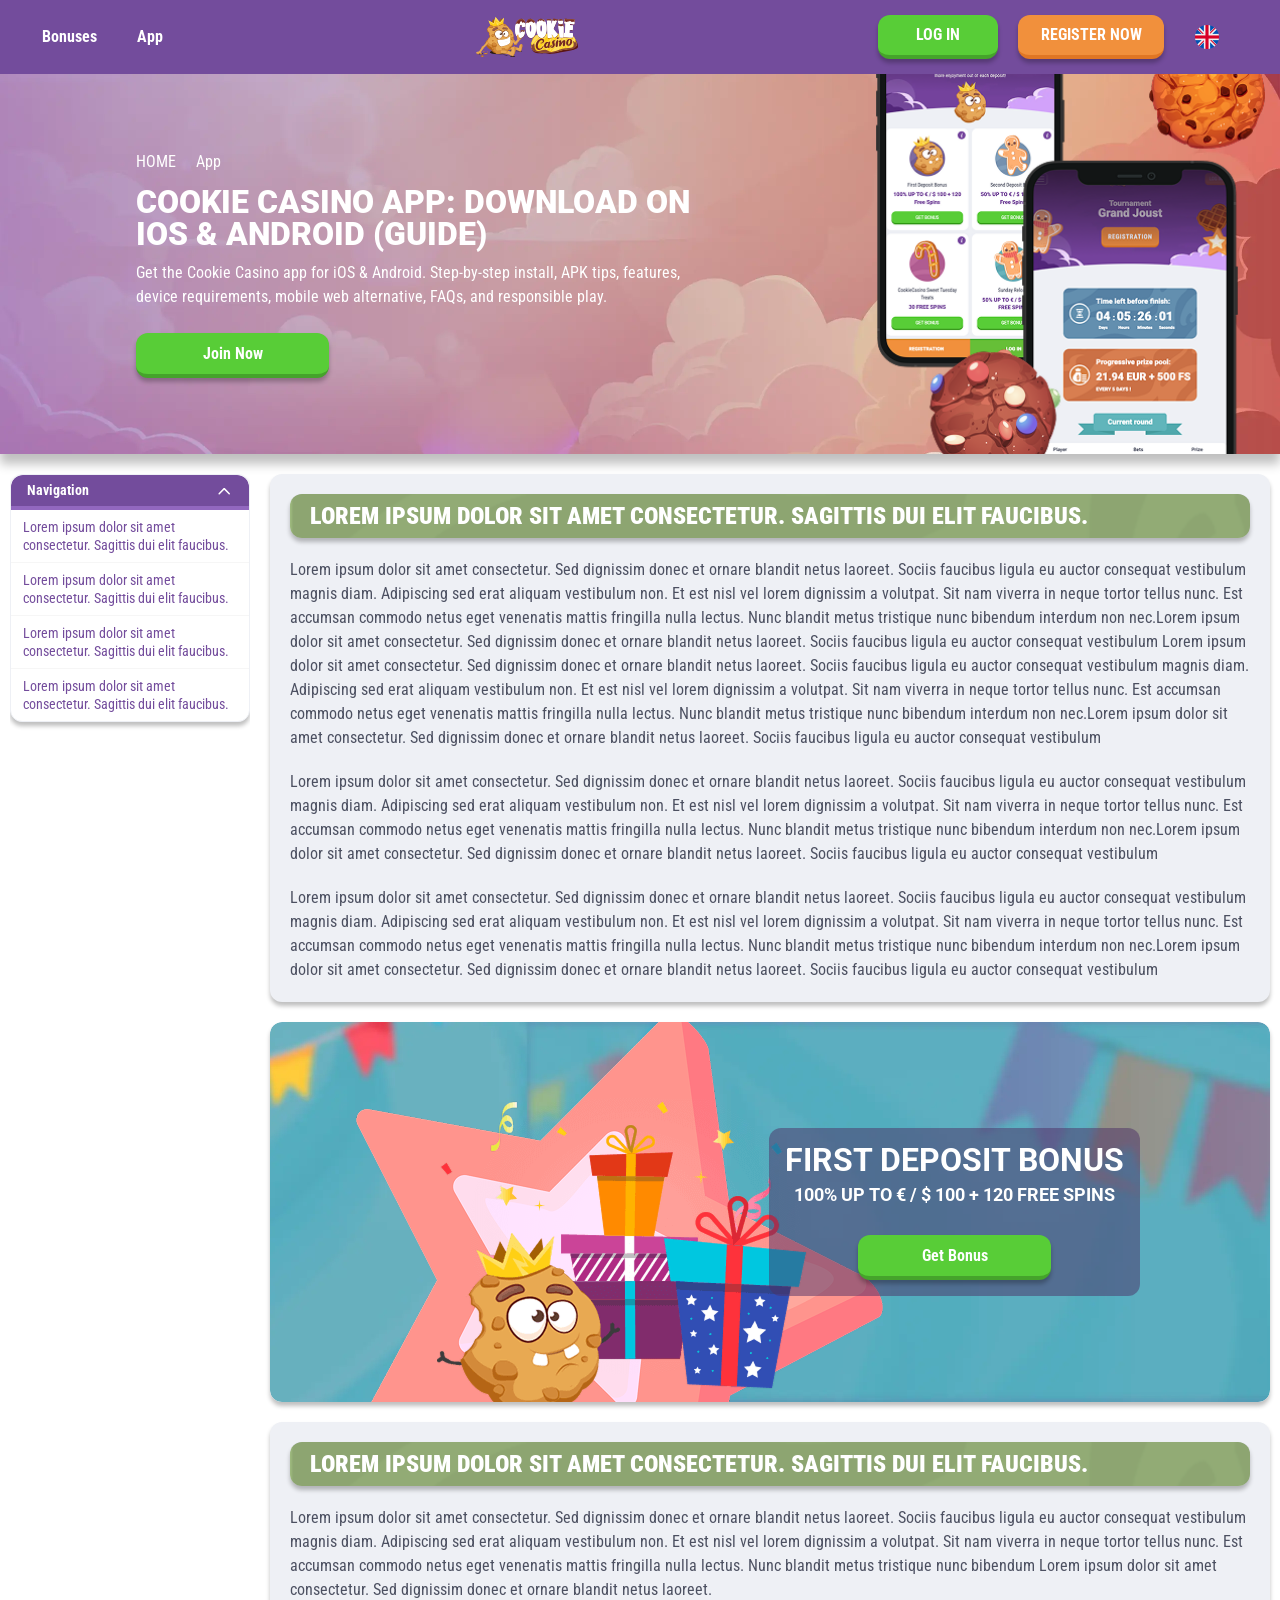
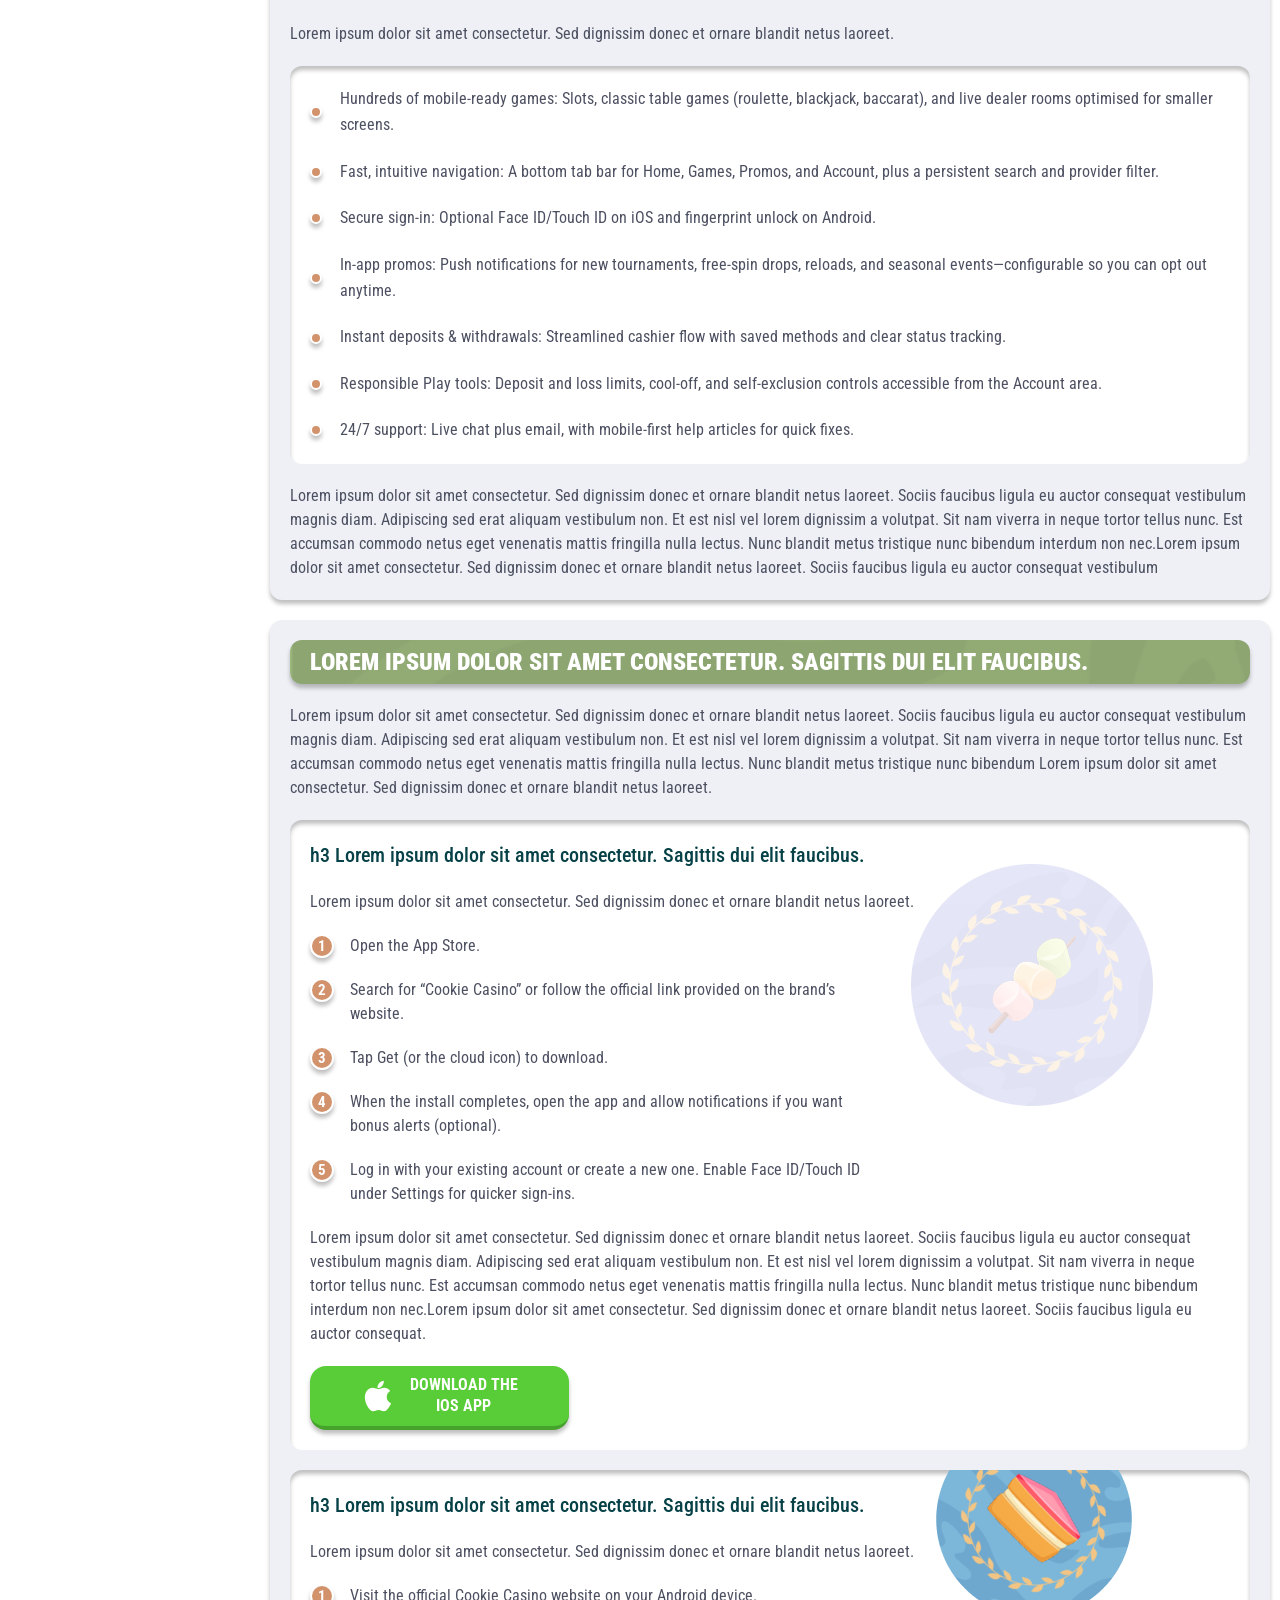
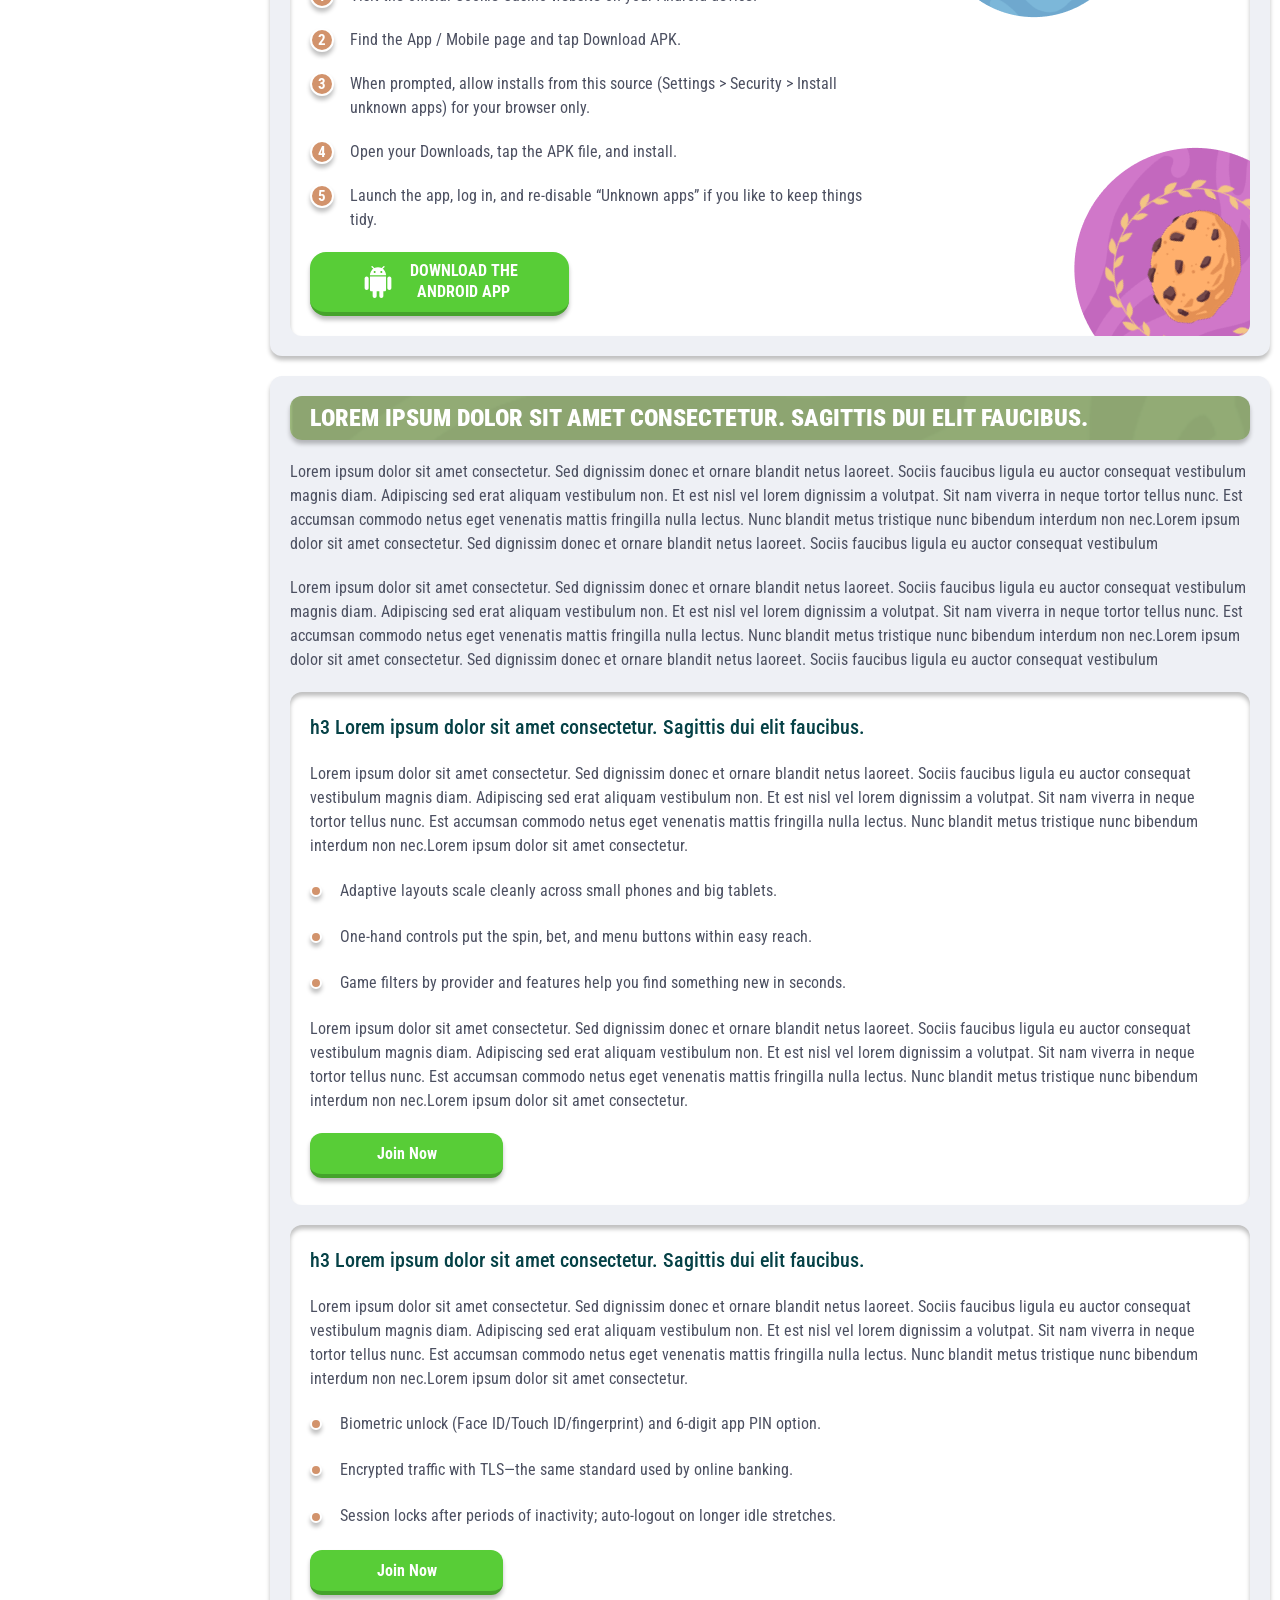
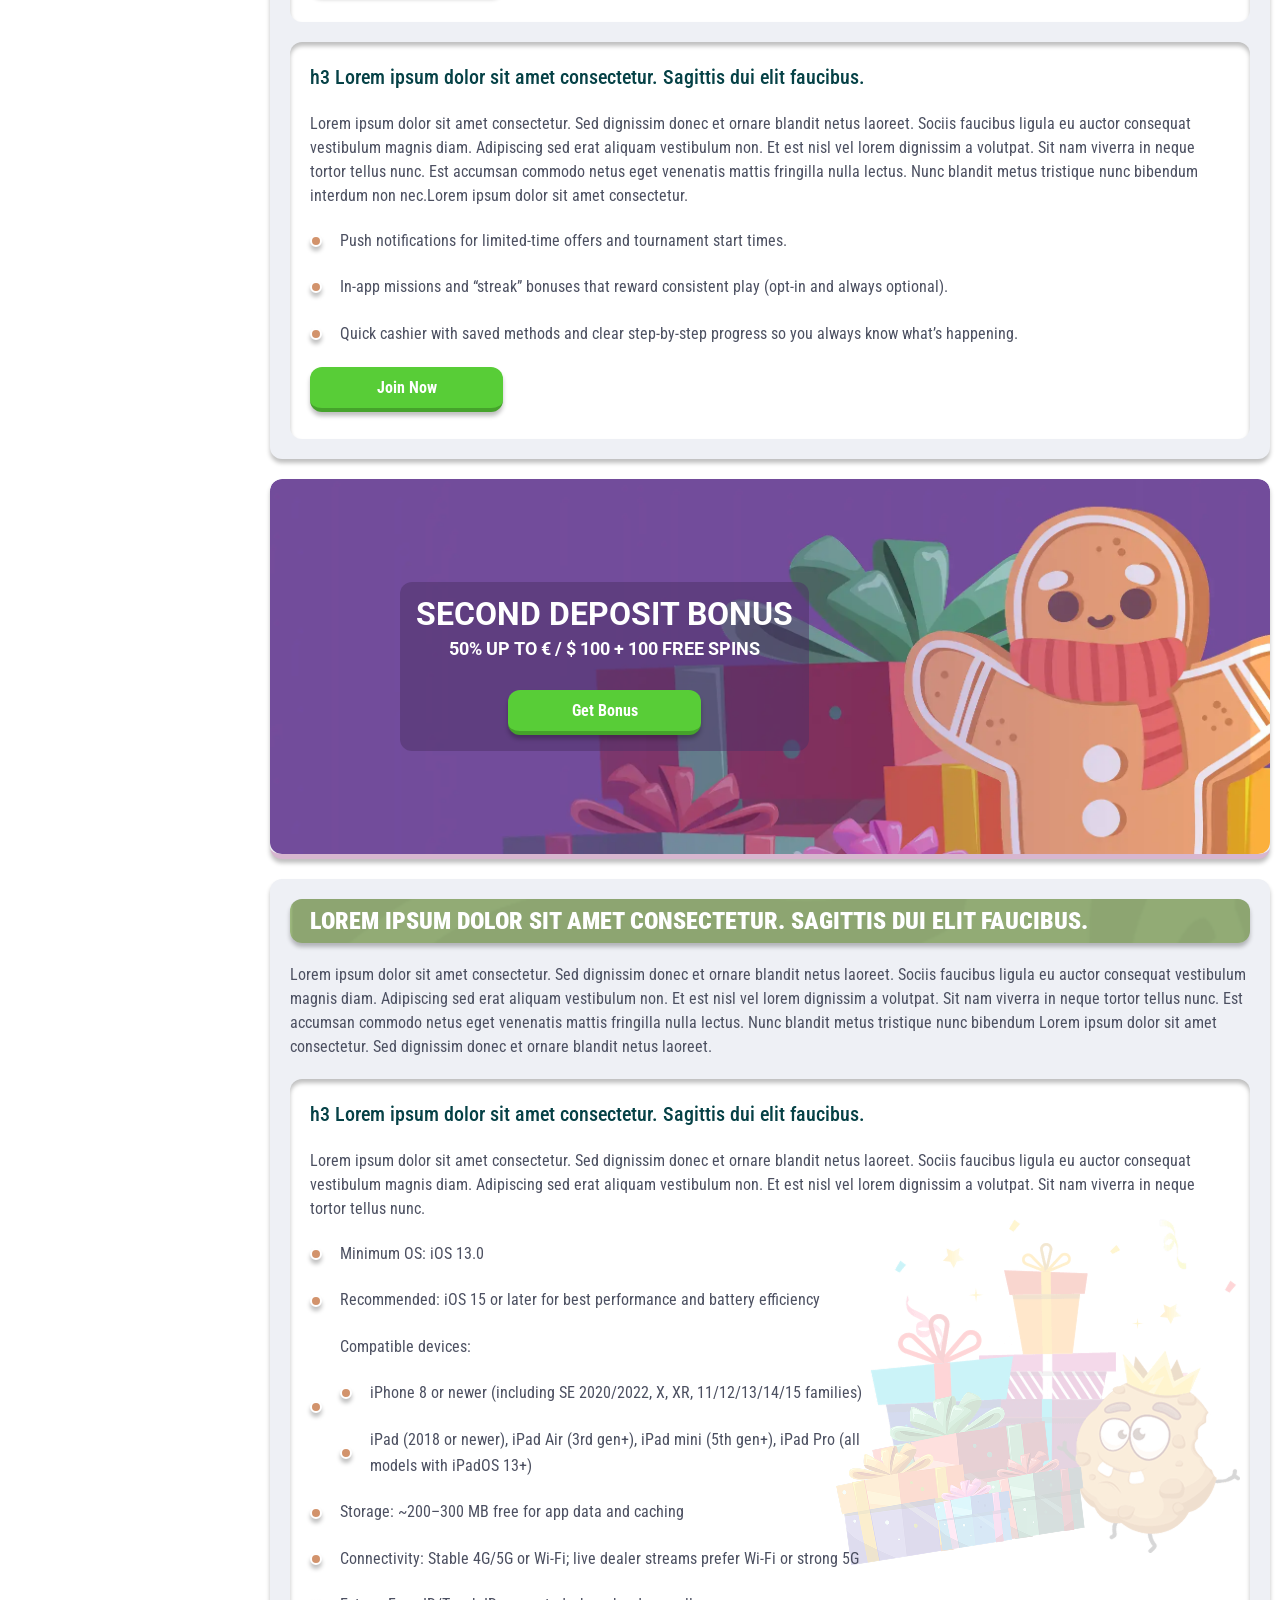
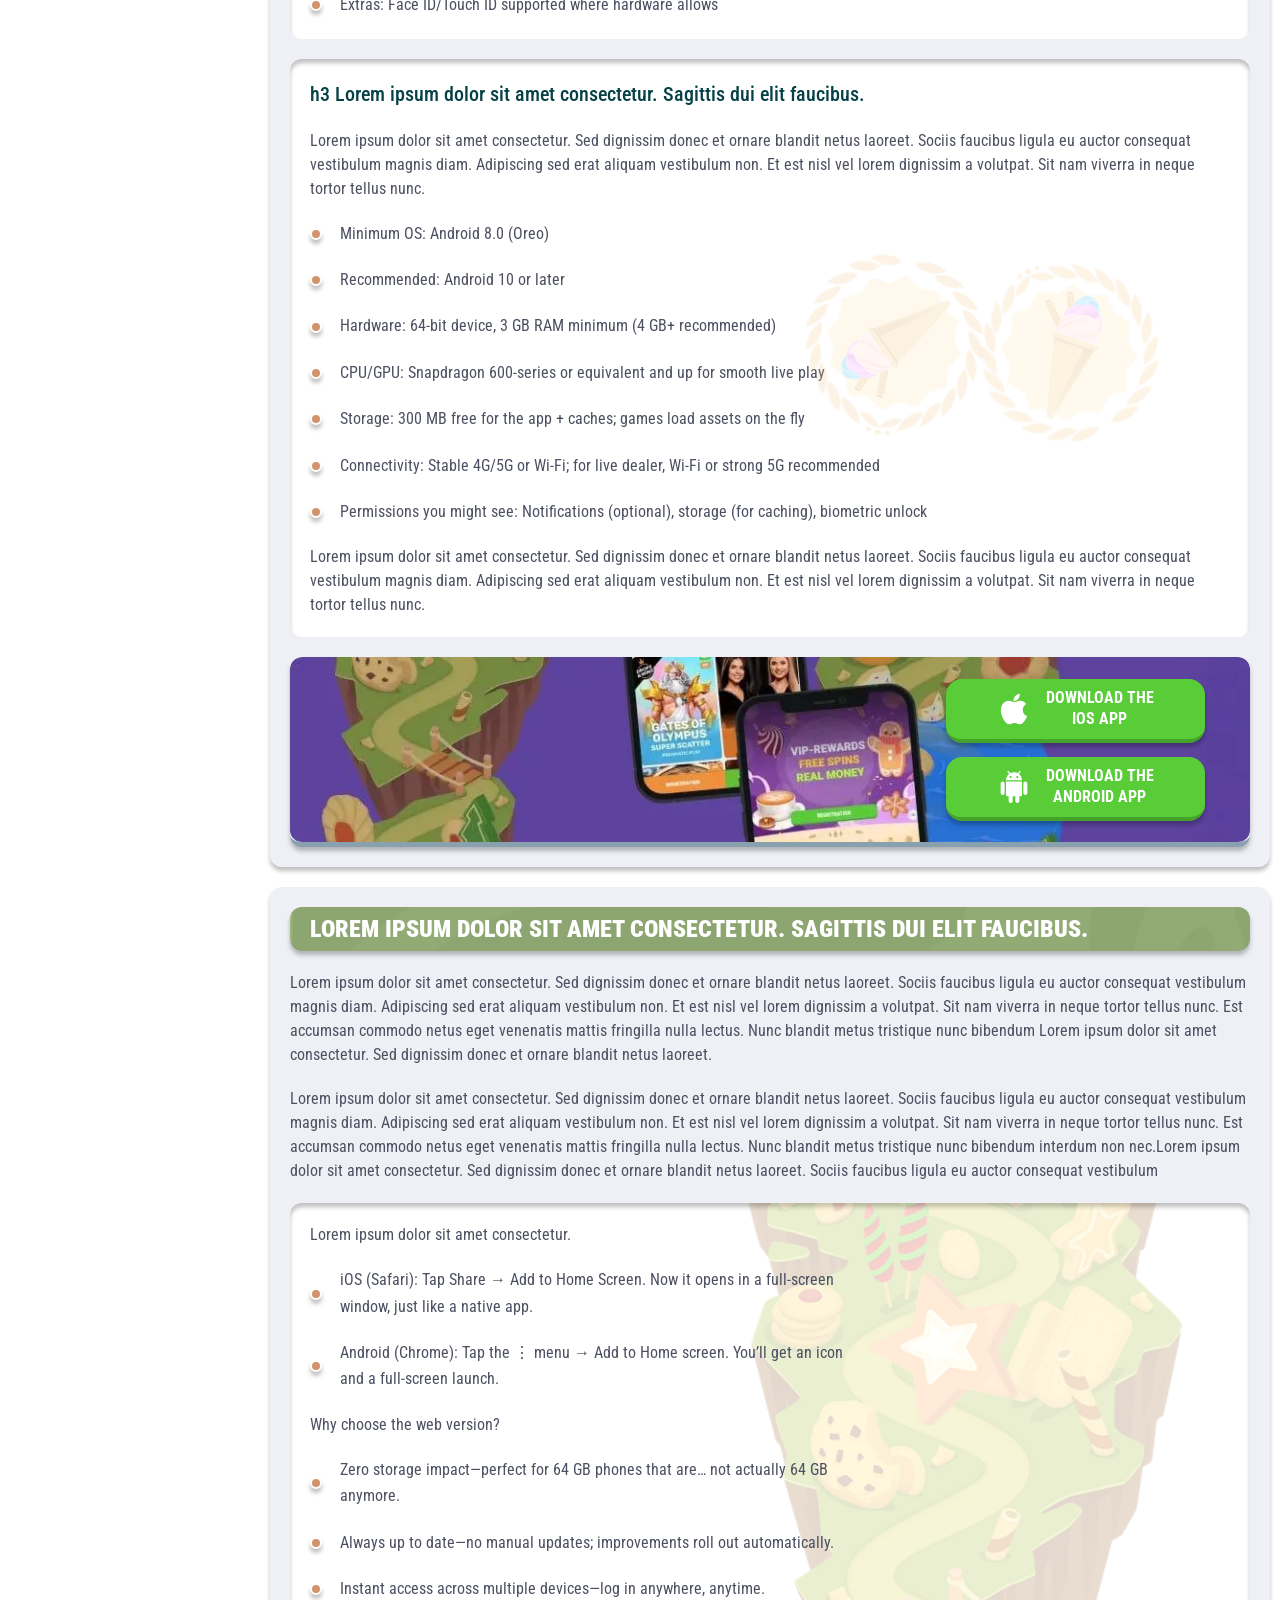
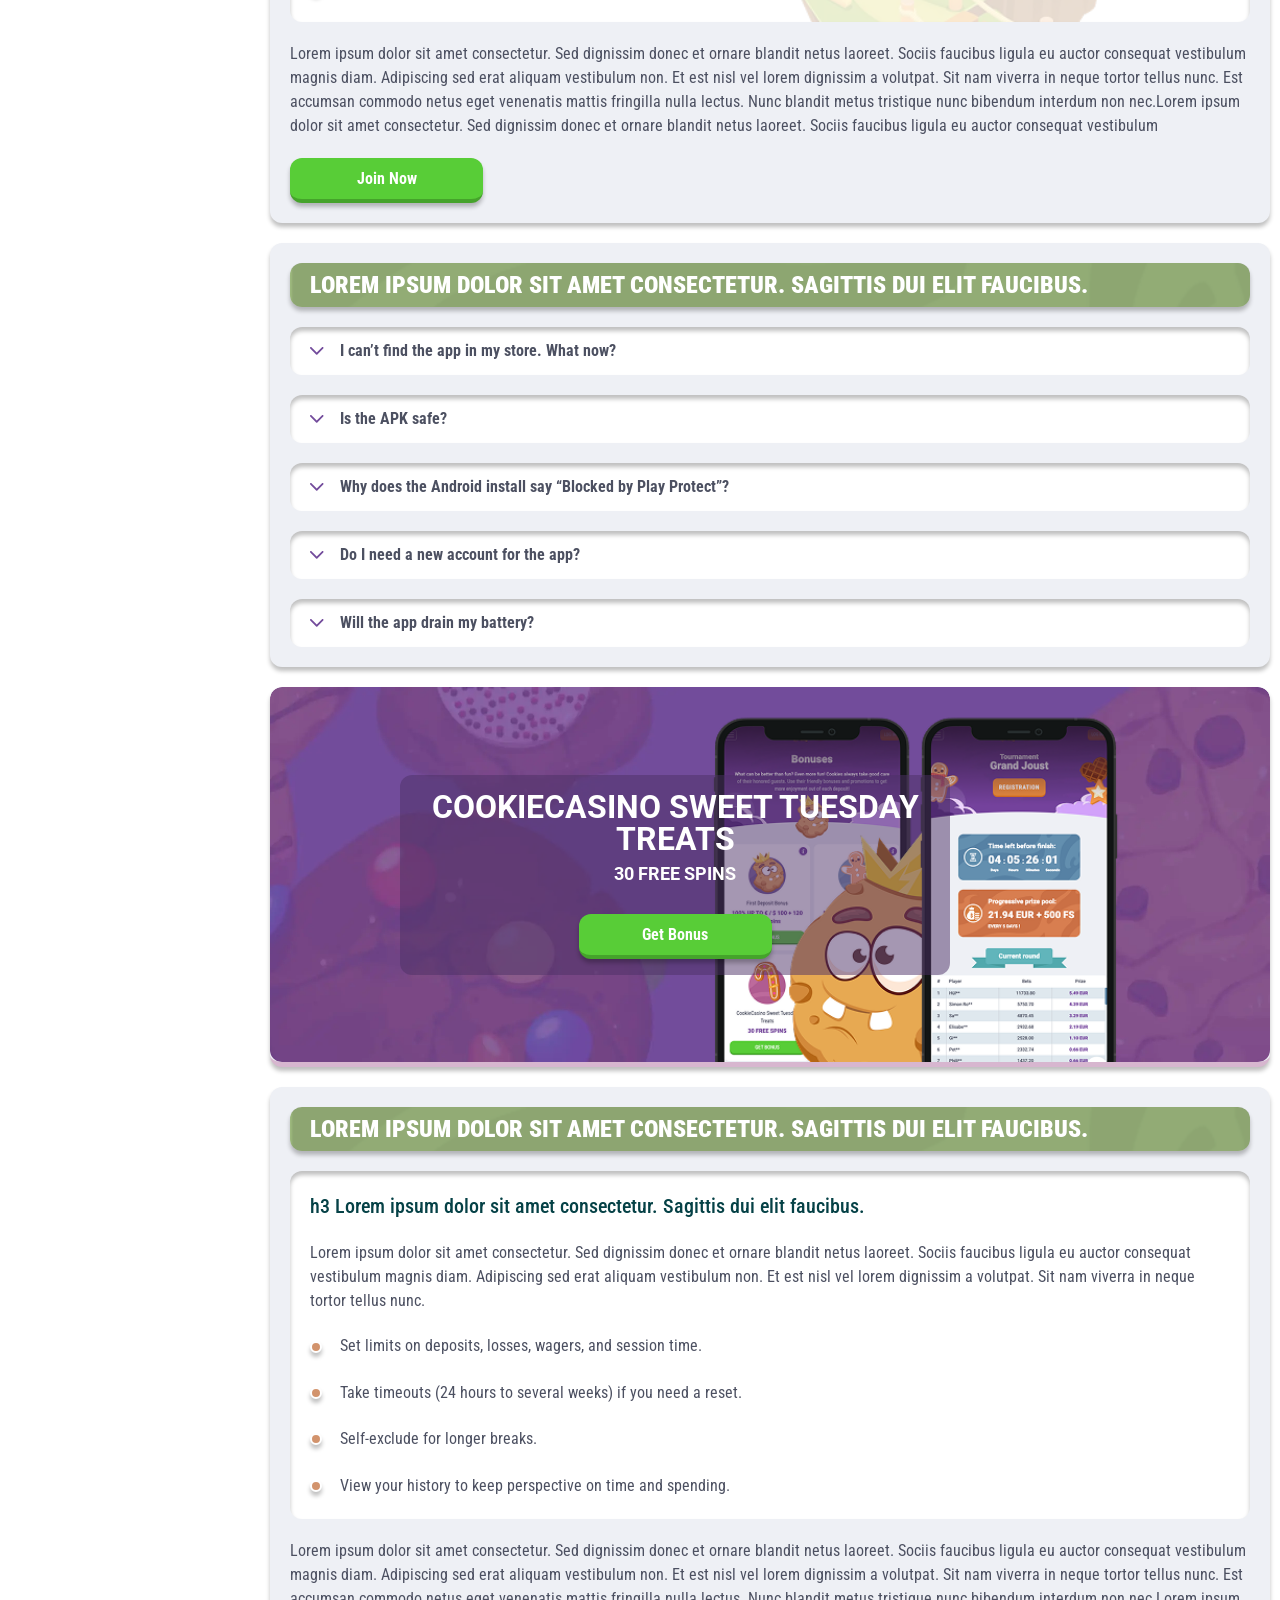
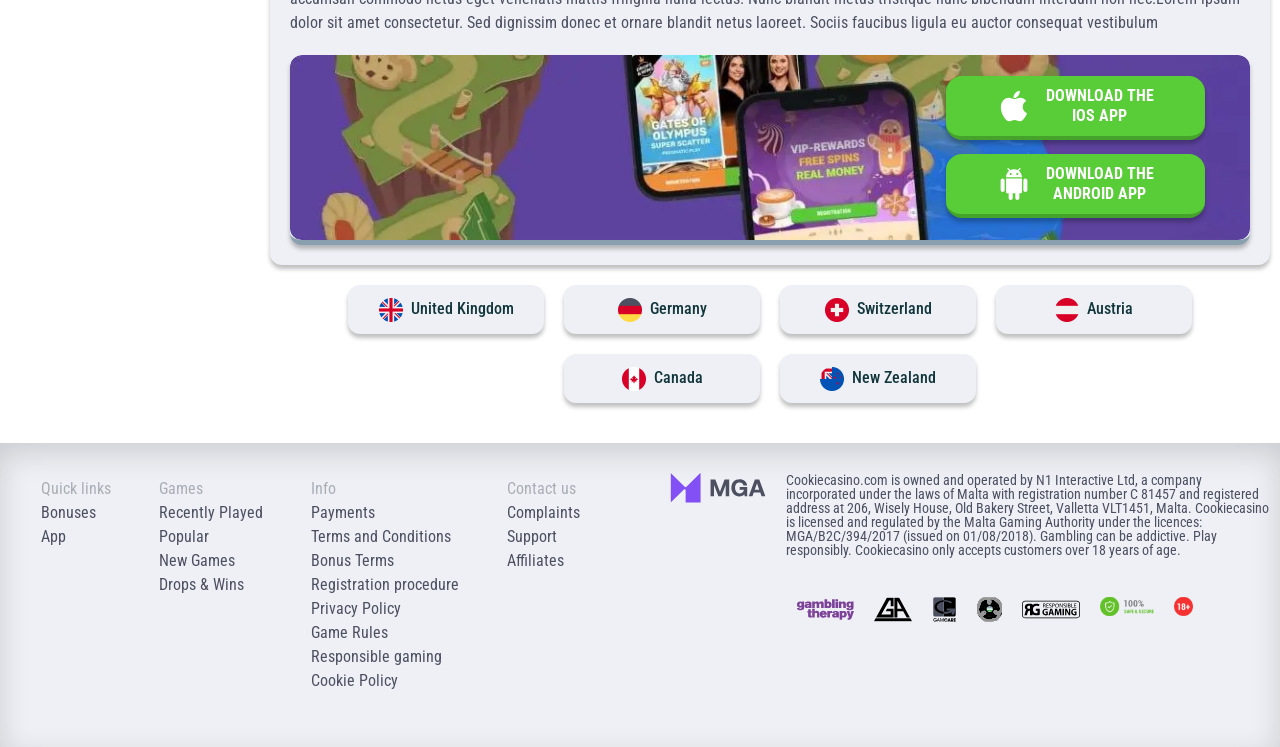
<file: app.html>
<!DOCTYPE html>
<html lang="en">
  <head>
    <meta charset="UTF-8" />

    <meta name="viewport" content="width=device-width, initial-scale=1.0" />
    <title> Cookie Casino App: Download on iOS & Android (Guide)</title>
    <meta name="description" content="Get the Cookie Casino app for iOS & Android. Step‑by‑step install, APK tips, features, device requirements, mobile web alternative, FAQs, and responsible play." />
    <meta property="og:site_name" content="CookieCasino" />
    <meta property="og:title" content=" Cookie Casino App: Download on iOS & Android (Guide)" />
    <meta property="og:type" content="website" />
    <meta property="og:url" content="http://cookiecasino.casino/app.html"/>
    <meta property="og:image"  content="og.png"  />
    <meta property="og:image:alt" content="CookieCasino" />
    <meta property="og:locale" content="en" />
    <meta property="og:description" content="Get the Cookie Casino app for iOS & Android. Step‑by‑step install, APK tips, features, device requirements, mobile web alternative, FAQs, and responsible play." />
    <link rel="canonical" href="http://cookiecasino.casino/app.html">
    <link rel="preconnect" href="https://fonts.googleapis.com" />
    <link rel="preconnect" href="https://fonts.gstatic.com" crossorigin />
    <link href="https://fonts.googleapis.com/css2?family=Roboto:ital,wght@0,100..900;1,100..900&family=Roboto+Condensed:ital,wght@0,100..900;1,100..900&display=swap" rel="stylesheet">

    <link rel="stylesheet" href="./css/reset.css" />
    <link rel="stylesheet" href="./css/main.css" />
    <link rel="stylesheet" href="./css/media.css" />
    <link rel="icon" href="./images/favicon.png" type="image/x-icon" />
      <script
    src="https://code.jquery.com/jquery-3.6.1.min.js"
    integrity="sha256-o88AwQnZB+VDvE9tvIXrMQaPlFFSUTR+nldQm1LuPXQ="
    crossorigin="anonymous"
  ></script>
  </head>
  <body>
    <header class="header">
      <section class="content header__content">
             <nav class="menu header__menu">
          <ul class="header__menu-list">
            <li>
              <a href="./bonus.html">
                <span>Bonuses</span>
              </a>
            </li>
            <li>
              <a href="./app.html">
                <span>App</span>
              </a>
            </li>
            
          </ul>
          <div class="header__button header__button-menu">
            <a href="#" class="button button__login-menu">Log In</a>
            <a href="#" class="button button__menu">Register now</a>
          </div>
        </nav>
        <a href="/" class="logo header__logo"
          ><img src="./images/header/logo.svg" alt="logo" title
        /></a>
        <button class="header__btn-menu">
          <svg
            width="16px"
            height="16px"
            viewBox="0 0 16 16"
            xmlns="http://www.w3.org/2000/svg"
          >
            <rect y="0" width="16" height="3" rx="1.5"></rect>
            <rect y="6.5" width="16" height="3" rx="1.5"></rect>
            <rect y="13" width="16" height="3" rx="1.5"></rect>
          </svg>
        </button>

       
    

        <a href="#" class="button button__login">Log In</a>
        <a href="#" class="button button__singup">Register now</a>
       <div class="header__language">
                <div class="header__flag-wrap">
                  <a class="header__country" href="#">
                    <span><img src="./images/flag.png" alt=" Flag" title /></span>
                      
                  </a>
                </div>
                <div class="header__flag-menu">
                  <ul>
                    
                    <li>
                      <a href="#" class="header__flag-link">
                        <span>
                          <img src="./images/flag-at.png" alt="flag" title />
                        </span>
                        <span>at</span>
                      </a>
                    </li>
                    <li>
                      <a href="#" class="header__flag-link">
                        <span>
                          <img src="./images/flag-de.png" alt="flag" title />
                        </span>
                        <span>de</span>
                      </a>
                    </li>
                     <li>
                      <a href="#" class="header__flag-link">
                        <span>
                          <img src="./images/flag-ca.png" alt="flag" title />
                        </span>
                        <span>ca</span>
                      </a>
                    </li>
                    <li>
                      <a href="#" class="header__flag-link">
                        <span>
                          <img src="./images/flag-ch.png" alt="flag" title />
                        </span>
                        <span>ch</span>
                      </a>
                    </li>
                     <li>
                      <a href="#" class="header__flag-link">
                        <span>
                          <img src="./images/flag-nz.png" alt="flag" title />
                        </span>
                        <span>nz</span>
                      </a>
                    </li>
                    
                     
                  </ul>
                </div>
              </div>
      </section>
    </header>
    <main class="main home main-page">
      <section class="hero hero__page">
        <div class="background background-page">
         <img src="./images/main/bg-main.webp" alt="hero" title />
          <div class="background__decor">
              <img src="./images/app/decor-bg-app.png" alt="hero" title />
             
            </div>
        </div>
        <div class="hero__wrapper hero__wrapper-page">
          
          <div class="hero__data hero__data-page">
            <ul
              class="breadcrumbs"
             
            >
              <li
              
              >
                <a href="/" >
                  <span >Home</span></a
                >
             
              </li>
              <li
                
              >
                <a  >
                  <span >App</span></a
                >
              
              </li>
            </ul>
            <h1 class="title general hero__title">
               Cookie Casino App: Download on iOS & Android (Guide)
                </h1>
<p class="hero__text">Get the Cookie Casino app for iOS & Android. Step‑by‑step install, APK tips, features, device requirements, mobile web alternative, FAQs, and responsible play.</p>
                <a href="#" class="button hero__button">Join Now</a>
          </div>
        </div>
      </section>
      <section class="main__wrap main__wrap-page">
        <aside class="sidebar sidebar-left sidebar-left-page">
          <div class="sidebar-left__review">
            <div class="menu__review-desk">Navigation</div>
            <ul class="menu__review">
               <li><a href="#">Lorem ipsum dolor sit amet consectetur. Sagittis dui elit faucibus.</a></li>
              <li><a href="#">Lorem ipsum dolor sit amet consectetur. Sagittis dui elit faucibus.</a></li>
              <li><a href="#">Lorem ipsum dolor sit amet consectetur. Sagittis dui elit faucibus.</a></li>
                <li><a href="#">Lorem ipsum dolor sit amet consectetur. Sagittis dui elit faucibus.</a></li>
             
            </ul>
          </div>
        </aside>
        <section class="content__wrapper content__wrapper-page">
          <section class="content menu-review__content">
            <div class="menu__review-desk menu__review-content">
            Navigation
            </div>
            <ul class="menu__review menu__review-list">
               <li><a href="#">Lorem ipsum dolor sit amet consectetur. Sagittis dui elit faucibus.</a></li>
              <li><a href="#">Lorem ipsum dolor sit amet consectetur. Sagittis dui elit faucibus.</a></li>
              <li><a href="#">Lorem ipsum dolor sit amet consectetur. Sagittis dui elit faucibus.</a></li>
                <li><a href="#">Lorem ipsum dolor sit amet consectetur. Sagittis dui elit faucibus.</a></li>
             
            </ul>
          </section>
          <section class="content article">
            <h2 class="title high article__title">Lorem ipsum dolor sit amet consectetur. Sagittis dui elit faucibus.</h2>
<p>Lorem ipsum dolor sit amet consectetur. Sed dignissim donec et ornare blandit netus laoreet. Sociis faucibus ligula eu auctor consequat vestibulum magnis diam. Adipiscing sed erat aliquam vestibulum non. Et est nisl vel lorem dignissim a volutpat. Sit nam viverra in neque tortor tellus nunc. Est accumsan commodo netus eget venenatis mattis fringilla nulla lectus. Nunc blandit metus tristique nunc bibendum interdum non nec.Lorem ipsum dolor sit amet consectetur. Sed dignissim donec et ornare blandit netus laoreet. Sociis faucibus ligula eu auctor consequat vestibulum  Lorem ipsum dolor sit amet consectetur. Sed dignissim donec et ornare blandit netus laoreet. Sociis faucibus ligula eu auctor consequat vestibulum magnis diam. Adipiscing sed erat aliquam vestibulum non. Et est nisl vel lorem dignissim a volutpat. Sit nam viverra in neque tortor tellus nunc. Est accumsan commodo netus eget venenatis mattis fringilla nulla lectus. Nunc blandit metus tristique nunc bibendum interdum non nec.Lorem ipsum dolor sit amet consectetur. Sed dignissim donec et ornare blandit netus laoreet. Sociis faucibus ligula eu auctor consequat vestibulum  </p>
<p>Lorem ipsum dolor sit amet consectetur. Sed dignissim donec et ornare blandit netus laoreet. Sociis faucibus ligula eu auctor consequat vestibulum magnis diam. Adipiscing sed erat aliquam vestibulum non. Et est nisl vel lorem dignissim a volutpat. Sit nam viverra in neque tortor tellus nunc. Est accumsan commodo netus eget venenatis mattis fringilla nulla lectus. Nunc blandit metus tristique nunc bibendum interdum non nec.Lorem ipsum dolor sit amet consectetur. Sed dignissim donec et ornare blandit netus laoreet. Sociis faucibus ligula eu auctor consequat vestibulum  </p>
<p>Lorem ipsum dolor sit amet consectetur. Sed dignissim donec et ornare blandit netus laoreet. Sociis faucibus ligula eu auctor consequat vestibulum magnis diam. Adipiscing sed erat aliquam vestibulum non. Et est nisl vel lorem dignissim a volutpat. Sit nam viverra in neque tortor tellus nunc. Est accumsan commodo netus eget venenatis mattis fringilla nulla lectus. Nunc blandit metus tristique nunc bibendum interdum non nec.Lorem ipsum dolor sit amet consectetur. Sed dignissim donec et ornare blandit netus laoreet. Sociis faucibus ligula eu auctor consequat vestibulum  </p>      
</section>
 <section class="content banner banner__main">
            <div class="background banner__background">
              <img src="./images/main/banner-main1.webp" alt="banner" title />
              <div class="background__decor">
              <img src="./images/main/decor-banner1.png" alt="banner" title />
            </div>
            </div>
            <div class="banner__info">
              <h2 class="title high banner__title-main">
    First Deposit Bonus
              </h2>
<p class="banner__subtitle"> 100% up to € / $ 100 + 120 Free Spins</p>
              <a href="#" class="button banner__button">Get Bonus</a>
              
            </div>
          </section>
          <section class="content article">
            <h2 class="title high article__title">Lorem ipsum dolor sit amet consectetur. Sagittis dui elit faucibus.</h2>
<p>Lorem ipsum dolor sit amet consectetur. Sed dignissim donec et ornare blandit netus laoreet. Sociis faucibus ligula eu auctor consequat vestibulum magnis diam. Adipiscing sed erat aliquam vestibulum non. Et est nisl vel lorem dignissim a volutpat. Sit nam viverra in neque tortor tellus nunc. Est accumsan commodo netus eget venenatis mattis fringilla nulla lectus. Nunc blandit metus tristique nunc bibendum Lorem ipsum dolor sit amet consectetur. Sed dignissim donec et ornare blandit netus laoreet. </p>
         <p>Lorem ipsum dolor sit amet consectetur. Sed dignissim donec et ornare blandit netus laoreet. </p>
         <div class="article__download">
          <ul>
            <li>Hundreds of mobile‑ready games: Slots, classic table games (roulette, blackjack, baccarat), and live dealer rooms optimised for smaller screens.</li>
            <li>Fast, intuitive navigation: A bottom tab bar for Home, Games, Promos, and Account, plus a persistent search and provider filter.</li>
            <li>Secure sign‑in: Optional Face ID/Touch ID on iOS and fingerprint unlock on Android.</li>
            <li>In‑app promos: Push notifications for new tournaments, free‑spin drops, reloads, and seasonal events—configurable so you can opt out anytime.</li>
            <li>Instant deposits & withdrawals: Streamlined cashier flow with saved methods and clear status tracking.</li>
            <li>Responsible Play tools: Deposit and loss limits, cool‑off, and self‑exclusion controls accessible from the Account area.</li>
            <li>24/7 support: Live chat plus email, with mobile‑first help articles for quick fixes.</li>
          </ul>
          </div>
           <p>Lorem ipsum dolor sit amet consectetur. Sed dignissim donec et ornare blandit netus laoreet. Sociis faucibus ligula eu auctor consequat vestibulum magnis diam. Adipiscing sed erat aliquam vestibulum non. Et est nisl vel lorem dignissim a volutpat. Sit nam viverra in neque tortor tellus nunc. Est accumsan commodo netus eget venenatis mattis fringilla nulla lectus. Nunc blandit metus tristique nunc bibendum interdum non nec.Lorem ipsum dolor sit amet consectetur. Sed dignissim donec et ornare blandit netus laoreet. Sociis faucibus ligula eu auctor consequat vestibulum  </p>
        
</section>

<section class="content article">
            <h2 class="title high article__title">Lorem ipsum dolor sit amet consectetur. Sagittis dui elit faucibus.</h2>
<p>Lorem ipsum dolor sit amet consectetur. Sed dignissim donec et ornare blandit netus laoreet. Sociis faucibus ligula eu auctor consequat vestibulum magnis diam. Adipiscing sed erat aliquam vestibulum non. Et est nisl vel lorem dignissim a volutpat. Sit nam viverra in neque tortor tellus nunc. Est accumsan commodo netus eget venenatis mattis fringilla nulla lectus. Nunc blandit metus tristique nunc bibendum Lorem ipsum dolor sit amet consectetur. Sed dignissim donec et ornare blandit netus laoreet. </p>
          
<div class="article__download">
  <h3>h3 Lorem ipsum dolor sit amet consectetur. Sagittis dui elit faucibus.</h3>
  <p>Lorem ipsum dolor sit amet consectetur. Sed dignissim donec et ornare blandit netus laoreet.</p>
  <ol class="list">
    <li>Open the App Store.</li>
    <li>Search for “Cookie Casino” or follow the official link provided on the brand’s website.</li>
    <li>Tap Get (or the cloud icon) to download.</li>
    <li>When the install completes, open the app and allow notifications if you want bonus alerts (optional).</li>
    <li>Log in with your existing account or create a new one. Enable Face ID/Touch ID under Settings for quicker sign‑ins.</li>
  </ol>
  <p>Lorem ipsum dolor sit amet consectetur. Sed dignissim donec et ornare blandit netus laoreet. Sociis faucibus ligula eu auctor consequat vestibulum magnis diam. Adipiscing sed erat aliquam vestibulum non. Et est nisl vel lorem dignissim a volutpat. Sit nam viverra in neque tortor tellus nunc. Est accumsan commodo netus eget venenatis mattis fringilla nulla lectus. Nunc blandit metus tristique nunc bibendum interdum non nec.Lorem ipsum dolor sit amet consectetur. Sed dignissim donec et ornare blandit netus laoreet. Sociis faucibus ligula eu auctor consequat.</p>
<a href="#" class="button banner__btn banner__btn-app">
                    <img src="./images/app/apple.svg" alt="icon" title>
                  Download the </br>
IOS app
                  </a>
                   <div class="background__decor background__decorApp">
              <img src="./images/app/decor-app1.png" alt="hero" title />
             
            </div>
</div>
<div class="article__download">
  <h3>h3 Lorem ipsum dolor sit amet consectetur. Sagittis dui elit faucibus.</h3>
  <p>Lorem ipsum dolor sit amet consectetur. Sed dignissim donec et ornare blandit netus laoreet.</p>
  <ol class="list">
    <li>Visit the official Cookie Casino website on your Android device.</li>
    <li>Find the App / Mobile page and tap Download APK.</li>
    <li>When prompted, allow installs from this source (Settings > Security > Install unknown apps) for your browser only.</li>
    <li>Open your Downloads, tap the APK file, and install.</li>
    <li>Launch the app, log in, and re‑disable “Unknown apps” if you like to keep things tidy.</li>
     </ol>
<a href="#" class="button banner__btn banner__btn-app">
                    <img src="./images/app/android.svg" alt="icon" title>
                  Download the </br>
Android app
                  </a>
                   <div class="background__decor background__decorApp1">
              <img src="./images/app/decor-app2.png" alt="hero" title />
             
            </div>
              <div class="background__decor background__decorApp2">
              <img src="./images/app/decor-app3.png" alt="hero" title />
             
            </div>
</div>
</section>

<section class="content article">
            <h2 class="title high article__title">Lorem ipsum dolor sit amet consectetur. Sagittis dui elit faucibus.</h2>
<p>Lorem ipsum dolor sit amet consectetur. Sed dignissim donec et ornare blandit netus laoreet. Sociis faucibus ligula eu auctor consequat vestibulum magnis diam. Adipiscing sed erat aliquam vestibulum non. Et est nisl vel lorem dignissim a volutpat. Sit nam viverra in neque tortor tellus nunc. Est accumsan commodo netus eget venenatis mattis fringilla nulla lectus. Nunc blandit metus tristique nunc bibendum interdum non nec.Lorem ipsum dolor sit amet consectetur. Sed dignissim donec et ornare blandit netus laoreet. Sociis faucibus ligula eu auctor consequat vestibulum  </p>
<p>Lorem ipsum dolor sit amet consectetur. Sed dignissim donec et ornare blandit netus laoreet. Sociis faucibus ligula eu auctor consequat vestibulum magnis diam. Adipiscing sed erat aliquam vestibulum non. Et est nisl vel lorem dignissim a volutpat. Sit nam viverra in neque tortor tellus nunc. Est accumsan commodo netus eget venenatis mattis fringilla nulla lectus. Nunc blandit metus tristique nunc bibendum interdum non nec.Lorem ipsum dolor sit amet consectetur. Sed dignissim donec et ornare blandit netus laoreet. Sociis faucibus ligula eu auctor consequat vestibulum  </p>         
<div class="article__download">
  <h3>h3 Lorem ipsum dolor sit amet consectetur. Sagittis dui elit faucibus.</h3>
  <p>Lorem ipsum dolor sit amet consectetur. Sed dignissim donec et ornare blandit netus laoreet. Sociis faucibus ligula eu auctor consequat vestibulum magnis diam. Adipiscing sed erat aliquam vestibulum non. Et est nisl vel lorem dignissim a volutpat. Sit nam viverra in neque tortor tellus nunc. Est accumsan commodo netus eget venenatis mattis fringilla nulla lectus. Nunc blandit metus tristique nunc bibendum interdum non nec.Lorem ipsum dolor sit amet consectetur.</p>
  <ul>
    <li>Adaptive layouts scale cleanly across small phones and big tablets.</li>
    <li>One‑hand controls put the spin, bet, and menu buttons within easy reach.</li>
    <li>Game filters by provider and features help you find something new in seconds.</li>
  </ul>
  <p>Lorem ipsum dolor sit amet consectetur. Sed dignissim donec et ornare blandit netus laoreet. Sociis faucibus ligula eu auctor consequat vestibulum magnis diam. Adipiscing sed erat aliquam vestibulum non. Et est nisl vel lorem dignissim a volutpat. Sit nam viverra in neque tortor tellus nunc. Est accumsan commodo netus eget venenatis mattis fringilla nulla lectus. Nunc blandit metus tristique nunc bibendum interdum non nec.Lorem ipsum dolor sit amet consectetur.</p>
  <a href="#" class="button">Join Now</a>
</div>
<div class="article__download">
  <h3>h3 Lorem ipsum dolor sit amet consectetur. Sagittis dui elit faucibus.</h3>
  <p>Lorem ipsum dolor sit amet consectetur. Sed dignissim donec et ornare blandit netus laoreet. Sociis faucibus ligula eu auctor consequat vestibulum magnis diam. Adipiscing sed erat aliquam vestibulum non. Et est nisl vel lorem dignissim a volutpat. Sit nam viverra in neque tortor tellus nunc. Est accumsan commodo netus eget venenatis mattis fringilla nulla lectus. Nunc blandit metus tristique nunc bibendum interdum non nec.Lorem ipsum dolor sit amet consectetur.</p>
  <ul>
    <li>Biometric unlock (Face ID/Touch ID/fingerprint) and 6‑digit app PIN option.</li>
    <li>Encrypted traffic with TLS—the same standard used by online banking.</li>
    <li>Session locks after periods of inactivity; auto‑logout on longer idle stretches.</li>
  </ul>
  <a href="#" class="button">Join Now</a>
</div>
<div class="article__download">
  <h3>h3 Lorem ipsum dolor sit amet consectetur. Sagittis dui elit faucibus.</h3>
  <p>Lorem ipsum dolor sit amet consectetur. Sed dignissim donec et ornare blandit netus laoreet. Sociis faucibus ligula eu auctor consequat vestibulum magnis diam. Adipiscing sed erat aliquam vestibulum non. Et est nisl vel lorem dignissim a volutpat. Sit nam viverra in neque tortor tellus nunc. Est accumsan commodo netus eget venenatis mattis fringilla nulla lectus. Nunc blandit metus tristique nunc bibendum interdum non nec.Lorem ipsum dolor sit amet consectetur.</p>
  <ul>
    <li>Push notifications for limited‑time offers and tournament start times.</li>
    <li>In‑app missions and “streak” bonuses that reward consistent play (opt‑in and always optional).</li>
    <li>Quick cashier with saved methods and clear step‑by‑step progress so you always know what’s happening.</li>
  </ul>
  <a href="#" class="button">Join Now</a>
</div>
</section>
      <section class="content banner banner__main banner__start">
            <div class="background banner__background">
              <img src="./images/main/banner-main2.webp" alt="banner" title />
            </div>
            <div class="banner__info">
              <h2 class="title high banner__title-main">
  Second Deposit Bonus
                
              </h2>
<p class="banner__subtitle">50% up to € / $ 100 + 100 Free Spins</p>
              <a href="#" class="button banner__button">Get Bonus</a>
              
            </div>
          </section>
          <section class="content article">
            <h2 class="title high article__title">Lorem ipsum dolor sit amet consectetur. Sagittis dui elit faucibus.</h2>
<p>Lorem ipsum dolor sit amet consectetur. Sed dignissim donec et ornare blandit netus laoreet. Sociis faucibus ligula eu auctor consequat vestibulum magnis diam. Adipiscing sed erat aliquam vestibulum non. Et est nisl vel lorem dignissim a volutpat. Sit nam viverra in neque tortor tellus nunc. Est accumsan commodo netus eget venenatis mattis fringilla nulla lectus. Nunc blandit metus tristique nunc bibendum Lorem ipsum dolor sit amet consectetur. Sed dignissim donec et ornare blandit netus laoreet. </p>
          
<div class="article__download">
  <h3>h3 Lorem ipsum dolor sit amet consectetur. Sagittis dui elit faucibus.</h3>
  <p>Lorem ipsum dolor sit amet consectetur. Sed dignissim donec et ornare blandit netus laoreet. Sociis faucibus ligula eu auctor consequat vestibulum magnis diam. Adipiscing sed erat aliquam vestibulum non. Et est nisl vel lorem dignissim a volutpat. Sit nam viverra in neque tortor tellus nunc. </p>
<ul class="list">
  <li>Minimum OS: iOS 13.0</li>
  <li>Recommended: iOS 15 or later for best performance and battery efficiency</li>
  <li>Compatible devices:
    <ul>
      <li>iPhone 8 or newer (including SE 2020/2022, X, XR, 11/12/13/14/15 families)</li>
      <li>iPad (2018 or newer), iPad Air (3rd gen+), iPad mini (5th gen+), iPad Pro (all models with iPadOS 13+)</li>
    </ul>
  </li>
  <li>Storage: ~200–300 MB free for app data and caching</li>
  <li>Connectivity: Stable 4G/5G or Wi‑Fi; live dealer streams prefer Wi‑Fi or strong 5G</li>
  <li>Extras: Face ID/Touch ID supported where hardware allows</li>
</ul>
<div class="background__decor background__decorApp background__decorApp3">
              <img src="./images/app/decor-app4.png" alt="hero" title />
             
            </div>
</div>
<div class="article__download">
  <h3>h3 Lorem ipsum dolor sit amet consectetur. Sagittis dui elit faucibus.</h3>
  <p>Lorem ipsum dolor sit amet consectetur. Sed dignissim donec et ornare blandit netus laoreet. Sociis faucibus ligula eu auctor consequat vestibulum magnis diam. Adipiscing sed erat aliquam vestibulum non. Et est nisl vel lorem dignissim a volutpat. Sit nam viverra in neque tortor tellus nunc. </p>
<ul>
  <li>Minimum OS: Android 8.0 (Oreo)</li>
  <li>Recommended: Android 10 or later</li>
  <li>
   Hardware: 64‑bit device, 3 GB RAM minimum (4 GB+ recommended)
  </li>
  <li>CPU/GPU: Snapdragon 600‑series or equivalent and up for smooth live play</li>
  <li>Storage: 300 MB free for the app + caches; games load assets on the fly</li>
  <li>Connectivity: Stable 4G/5G or Wi‑Fi; for live dealer, Wi‑Fi or strong 5G recommended</li>
  <li>Permissions you might see: Notifications (optional), storage (for caching), biometric unlock</li>
</ul>
<p>Lorem ipsum dolor sit amet consectetur. Sed dignissim donec et ornare blandit netus laoreet. Sociis faucibus ligula eu auctor consequat vestibulum magnis diam. Adipiscing sed erat aliquam vestibulum non. Et est nisl vel lorem dignissim a volutpat. Sit nam viverra in neque tortor tellus nunc. </p>
<div class="background__decor background__decorApp decorApp decorApp2">
              <img src="./images/app/decor-app5.png" alt="hero" title />
             
            </div>
            <div class="background__decor background__decorApp decorApp decorApp1">
              <img src="./images/app/decor-app6.png" alt="hero" title />
             
            </div>
</div>
  <section class="content banner banner__buttons ">
            <div class="background banner__background">
              <img src="./images/main/banner-main4.webp" alt="banner" title />
            </div>
            <div class="banner__info">
              <div class="banner__btn-main">
                <a href="#" class=" button banner__btn banner__btn-app">
                    <img src="./images/app/apple.svg" alt="icon" title>
                 Download the </br>
IOS app
                  </a>
                <a href="#" class="button banner__btn banner__btn-app">
                    <img src="./images/app/android.svg" alt="icon" title>
                  Download the </br>
Android app
                  </a>
                  
              </div>
            </div>
          </section>
</section>

<section class="content article">
            <h2 class="title high article__title">Lorem ipsum dolor sit amet consectetur. Sagittis dui elit faucibus.</h2>
<p>Lorem ipsum dolor sit amet consectetur. Sed dignissim donec et ornare blandit netus laoreet. Sociis faucibus ligula eu auctor consequat vestibulum magnis diam. Adipiscing sed erat aliquam vestibulum non. Et est nisl vel lorem dignissim a volutpat. Sit nam viverra in neque tortor tellus nunc. Est accumsan commodo netus eget venenatis mattis fringilla nulla lectus. Nunc blandit metus tristique nunc bibendum Lorem ipsum dolor sit amet consectetur. Sed dignissim donec et ornare blandit netus laoreet. </p>
<p>Lorem ipsum dolor sit amet consectetur. Sed dignissim donec et ornare blandit netus laoreet. Sociis faucibus ligula eu auctor consequat vestibulum magnis diam. Adipiscing sed erat aliquam vestibulum non. Et est nisl vel lorem dignissim a volutpat. Sit nam viverra in neque tortor tellus nunc. Est accumsan commodo netus eget venenatis mattis fringilla nulla lectus. Nunc blandit metus tristique nunc bibendum interdum non nec.Lorem ipsum dolor sit amet consectetur. Sed dignissim donec et ornare blandit netus laoreet. Sociis faucibus ligula eu auctor consequat vestibulum  </p>          
<div class="article__download">
  <p>Lorem ipsum dolor sit amet consectetur. </p>
  <ul class="list">
    <li>iOS (Safari): Tap Share → Add to Home Screen. Now it opens in a full‑screen window, just like a native app.</li>
    <li>Android (Chrome): Tap the ⋮ menu → Add to Home screen. You’ll get an icon and a full‑screen launch.</li>
  </ul>
  <p>Why choose the web version?</p>
  <ul class="list">
    <li>Zero storage impact—perfect for 64 GB phones that are… not actually 64 GB anymore.</li>
    <li>Always up to date—no manual updates; improvements roll out automatically.</li>
    <li>Instant access across multiple devices—log in anywhere, anytime.</li>
  </ul>
  <div class="background__decor decor">
              <img src="./images/app/decor-app7.png" alt="hero" title />
             
            </div>
</div>
<p>Lorem ipsum dolor sit amet consectetur. Sed dignissim donec et ornare blandit netus laoreet. Sociis faucibus ligula eu auctor consequat vestibulum magnis diam. Adipiscing sed erat aliquam vestibulum non. Et est nisl vel lorem dignissim a volutpat. Sit nam viverra in neque tortor tellus nunc. Est accumsan commodo netus eget venenatis mattis fringilla nulla lectus. Nunc blandit metus tristique nunc bibendum interdum non nec.Lorem ipsum dolor sit amet consectetur. Sed dignissim donec et ornare blandit netus laoreet. Sociis faucibus ligula eu auctor consequat vestibulum  </p>
<a href="#" class="button">Join Now</a>
</section>
<section class="content faq">
            <h2 class="title high faq__title">Lorem ipsum dolor sit amet consectetur. Sagittis dui elit faucibus.</h2>
            <ul class="faq__list">
              <li class="faq__item">
                <h3 class="title medium faq__subtitle js-button-expander">
             I can’t find the app in my store. What now?

                </h3>
                <div class="faq__answer js-expand-content">
                  <p> Availability varies by region. Use the mobile website in your browser or check the brand’s site for the latest download guidance. If an APK is offered for Android, install only from the official website.</p>
                 </div>
              </li>
              <li class="faq__item">
                <h3 class="title medium faq__subtitle js-button-expander">
                Is the APK safe?

                </h3>
                <div class="faq__answer js-expand-content">
                  <p> Yes—if you download it from the official Cookie Casino website. Never install from third‑party stores or file‑sharing forums. After installation, you can disable “Install unknown apps” for your browser.</p>
                  </div>
              </li>
              <li class="faq__item">
                <h3 class="title medium faq__subtitle js-button-expander">
               Why does the Android install say “Blocked by Play Protect”?

                </h3>
                <div class="faq__answer js-expand-content">
                  <p>Play Protect occasionally flags unknown sources by default. Confirm the source is official, then proceed. If you’re unsure, cancel and use the mobile web version.
</p>
                   </div>
              </li>
              <li class="faq__item">
                <h3 class="title medium faq__subtitle js-button-expander">
             Do I need a new account for the app?

                </h3>
                <div class="faq__answer js-expand-content">
                  <p>No. Your account works across desktop, app, and mobile web. Balances, bonuses, and limits sync everywhere.
</p>
                 </div>
              </li>
               <li class="faq__item">
                <h3 class="title medium faq__subtitle js-button-expander">
              Will the app drain my battery?


                </h3>
                <div class="faq__answer js-expand-content">
                  <p>Live video (like live roulette) uses more power. Keep brightness moderate, close other apps, and use Wi‑Fi when possible. On</p>
                 </div>
              </li>
              
              
            </ul>
          </section>
           <section class="content banner banner__main banner__start">
            <div class="background banner__background">
              <img src="./images/main/banner-main3.webp" alt="banner" title />
              <div class="background__decor background__decorStart">
              <img src="./images/main/decor-banner3.png" alt="banner" title />
            </div>
            </div>
            <div class="banner__info">
              <h2 class="title high banner__title-main">
  CookieCasino Sweet Tuesday Treats
              </h2>
<p class="banner__subtitle"> 30 Free Spins</p>
              <a href="#" class="button banner__button">Get Bonus</a>
              
            </div>
          </section>
          
<section class="content article">
            <h2 class="title high article__title">Lorem ipsum dolor sit amet consectetur. Sagittis dui elit faucibus.</h2>
       <div class="article__download">
        <h3>h3 Lorem ipsum dolor sit amet consectetur. Sagittis dui elit faucibus.</h3>
        <p>Lorem ipsum dolor sit amet consectetur. Sed dignissim donec et ornare blandit netus laoreet. Sociis faucibus ligula eu auctor consequat vestibulum magnis diam. Adipiscing sed erat aliquam vestibulum non. Et est nisl vel lorem dignissim a volutpat. Sit nam viverra in neque tortor tellus nunc. </p>
       <ul>
        <li>Set limits on deposits, losses, wagers, and session time.</li>
        <li>Take timeouts (24 hours to several weeks) if you need a reset.</li>
        <li>Self‑exclude for longer breaks.</li>
        <li>View your history to keep perspective on time and spending.</li>
       </ul>
      </div>
      <p>Lorem ipsum dolor sit amet consectetur. Sed dignissim donec et ornare blandit netus laoreet. Sociis faucibus ligula eu auctor consequat vestibulum magnis diam. Adipiscing sed erat aliquam vestibulum non. Et est nisl vel lorem dignissim a volutpat. Sit nam viverra in neque tortor tellus nunc. Est accumsan commodo netus eget venenatis mattis fringilla nulla lectus. Nunc blandit metus tristique nunc bibendum interdum non nec.Lorem ipsum dolor sit amet consectetur. Sed dignissim donec et ornare blandit netus laoreet. Sociis faucibus ligula eu auctor consequat vestibulum  </p>
          <section class="content banner banner__buttons ">
            <div class="background banner__background">
              <img src="./images/main/banner-main4.webp" alt="banner" title />
            </div>
            <div class="banner__info">
              <div class="banner__btn-main">
                <a href="#" class=" button banner__btn banner__btn-app">
                    <img src="./images/app/apple.svg" alt="icon" title>
                 Download the </br>
IOS app
                  </a>
                <a href="#" class="button banner__btn banner__btn-app">
                    <img src="./images/app/android.svg" alt="icon" title>
                  Download the </br>
Android app
                  </a>
                  
              </div>
            </div>
          </section>
    </section>
<section class="content country">
        <ul class="country__list">
                    
                    <li>
                      <a href="#" class="country__list-link">
                        <span>
                          <img src="./images/flag.png" alt="flag" title />
                        </span>
                        <span>United Kingdom</span>
                      </a>
                    </li>
                    <li>
                      <a href="#" class="country__list-link">
                        <span>
                          <img src="./images/flag-de.png" alt="flag" title />
                        </span>
                        <span>Germany</span>
                      </a>
                    </li>
                     <li>
                      <a href="#" class="country__list-link">
                        <span>
                          <img src="./images/flag-ch.png" alt="flag" title />
                        </span>
                        <span>Switzerland</span>
                      </a>
                    </li>
                    <li>
                      <a href="#" class="country__list-link">
                        <span>
                          <img src="./images/flag-at.png" alt="flag" title />
                        </span>
                        <span>Austria</span>
                      </a>
                    </li>
                     <li>
                      <a href="#" class="country__list-link">
                        <span>
                          <img src="./images/flag-ca.png" alt="flag" title />
                        </span>
                        <span>Canada</span>
                      </a>
                    </li>
                     <li>
                      <a href="#" class="country__list-link">
                        <span>
                          <img src="./images/flag-nz.png" alt="flag" title />
                        </span>
                        <span>New Zealand</span>
                      </a>
                     </li>
                 
                  </ul>
</section>

        </section>
         <div class="" onclick="scrollToTop()">
          <button class="main__arrow" id="scrollToTopBtn"></button>
        </div>
      </section>
    </main>
    <footer class="footer">
      <section class="content footer__content">
       
           <ul class="footer__menu">
          <li>
            <div>Quick links</div>
            <ul class="footer__info">
             
              <li><a href="./bonus.html">Bonuses</a></li>
              <li><a href="./app.html">App</a></li>
             
            </ul>
          </li>
          <li>
            <div>Games</div>
            <ul class="footer__info">
              <li><a href="#">Recently Played</a></li>
              <li><a href="#">Popular</a></li>
              <li><a href="#">New Games</a></li>
               <li><a href="#"> Drops & Wins</a></li>
            </ul>
          </li>
          <li>
            <div>Info</div>
            <ul class="footer__info">
              <li><a href="#">Payments</a></li>
              <li><a href="#">Terms and Conditions</a></li>
              <li><a href="#">Bonus Terms</a></li>
               <li><a href="#">Registration procedure</a></li>
               <li><a href="#">Privacy Policy</a></li>
              <li><a href="#">Game Rules</a></li>
              <li><a href="#">Responsible gaming</a></li>
               <li><a href="#">Cookie Policy</a></li>
            </ul>
          </li>
           <li>
            <div>Contact us</div>
            <ul class="footer__info">
              <li><a href="#">Complaints</a></li>
              <li><a href="#">Support</a></li>
              <li><a href="#">Affiliates</a></li>
              
            </ul>
          </li>
        
         
        </ul>
        

       <div class="footer__wrapper">
         <div class="footer__wrapp">
          <div class="footer__secure">
            <img src="./images/footer/mga.svg" alt="mga" title />
          </div>
          <div class="footer__text">
            <p>Cookiecasino.com is owned and operated by N1 Interactive Ltd, a company incorporated under the laws of Malta with registration number C 81457 and registered address at 206, Wisely House, Old Bakery Street, Valletta VLT1451, Malta. Cookiecasino is licensed and regulated by the Malta Gaming Authority under the licences: MGA/B2C/394/2017 (issued on 01/08/2018). Gambling can be addictive. Play responsibly. Cookiecasino only accepts customers over 18 years of age.</p>
        </div>
        </div>
        <div class="footer__cards">
          <ul>
          <li><a href="#"><img src="./images/footer/footer-img1.svg" alt="image" title></a></li>
          <li><a href="#"><img src="./images/footer/footer-img2.svg" alt="image" title></a></li>
          <li><a href="#"><img src="./images/footer/footer-img3.svg" alt="image" title></a></li>
          <li><a href="#"><img src="./images/footer/footer-img4.svg" alt="image" title></a></li>
          <li><a href="#"><img src="./images/footer/footer-img5.svg" alt="image" title></a></li>
          <li><a href="#"><img src="./images/footer/footer-img6.svg" alt="image" title></a></li>
          <li><a href="#"><img src="./images/footer/footer-img7.svg" alt="image" title></a></li>
        </ul>
        </div>
       </div>
      </section>
    </footer>

    <script src="./js/sidebar.js" defer></script>
    <script src="./js/expander.js" defer></script>
    <script src="./js/mobile-menu.js" defer></script>
    <script src="./js/flag.js" defer></script>
    <script src="./js/arrowUp.js" defer></script>
  </body>
</html>
</file>
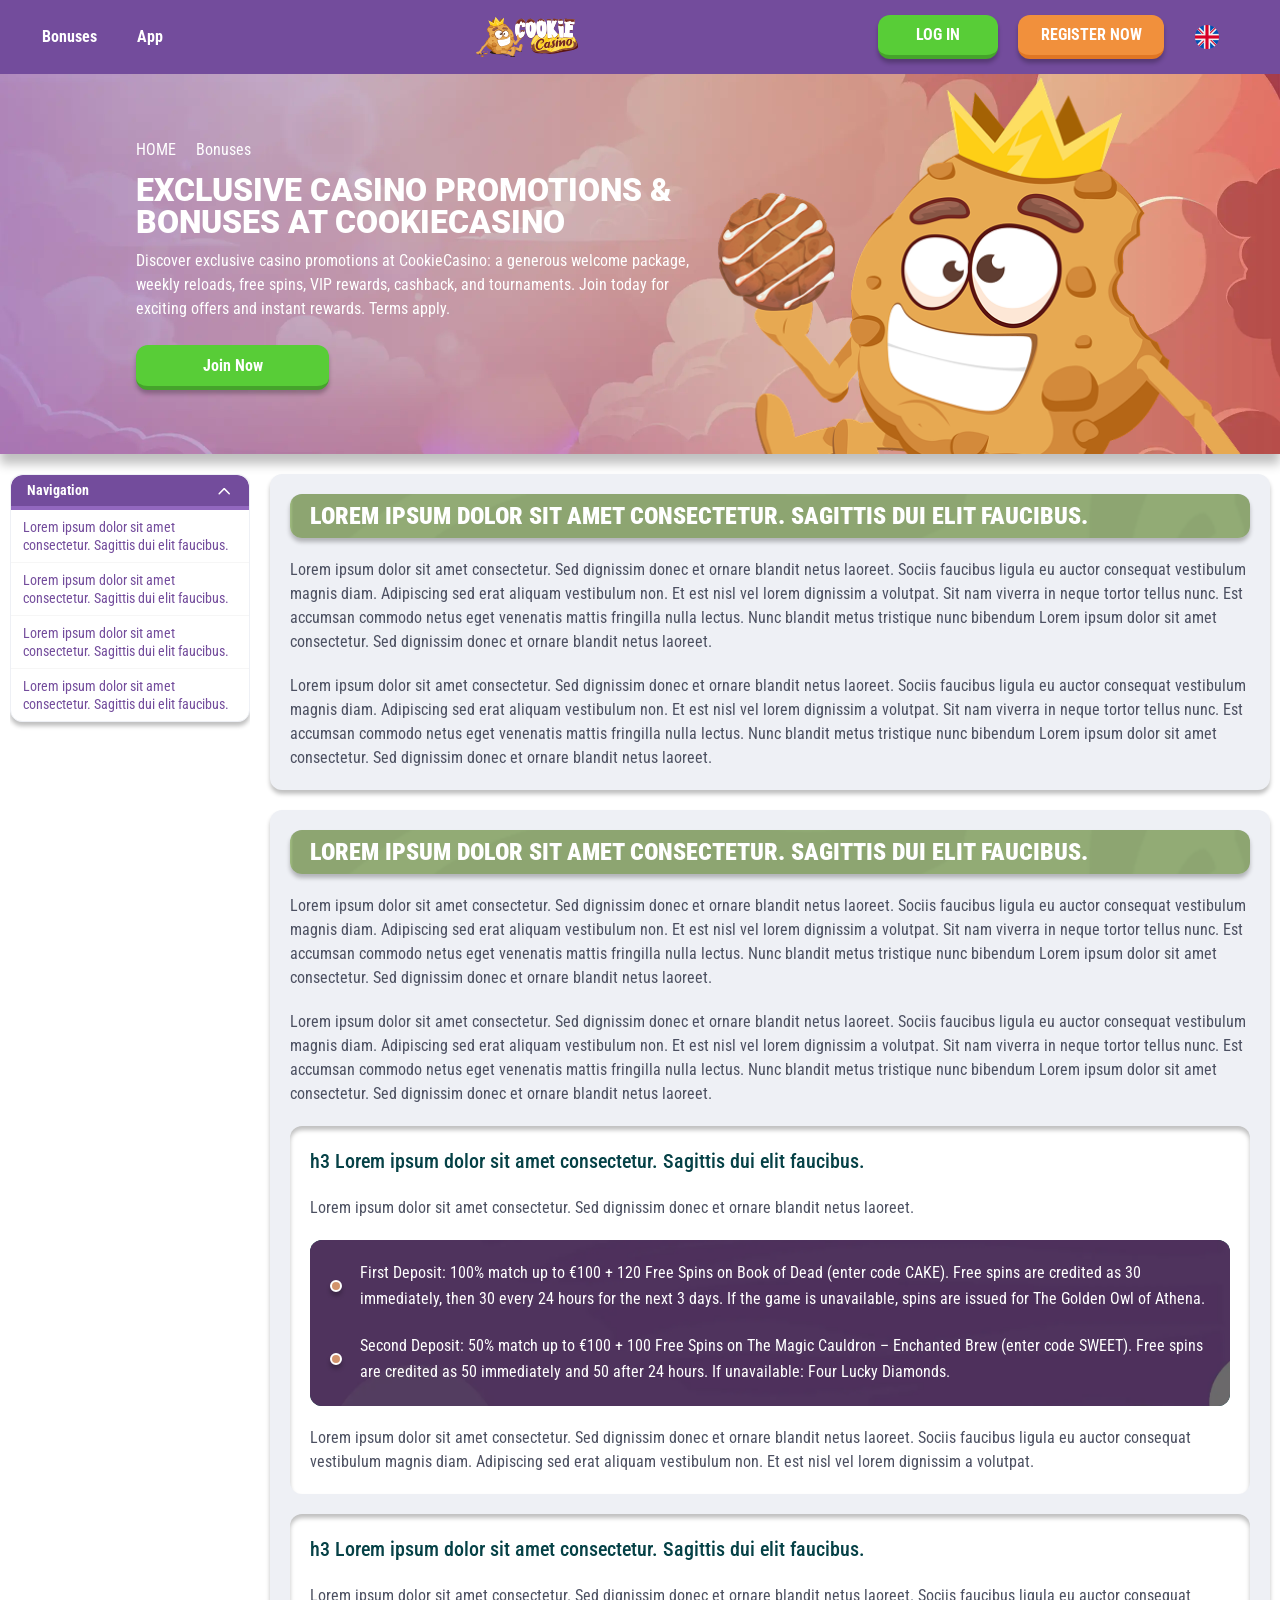
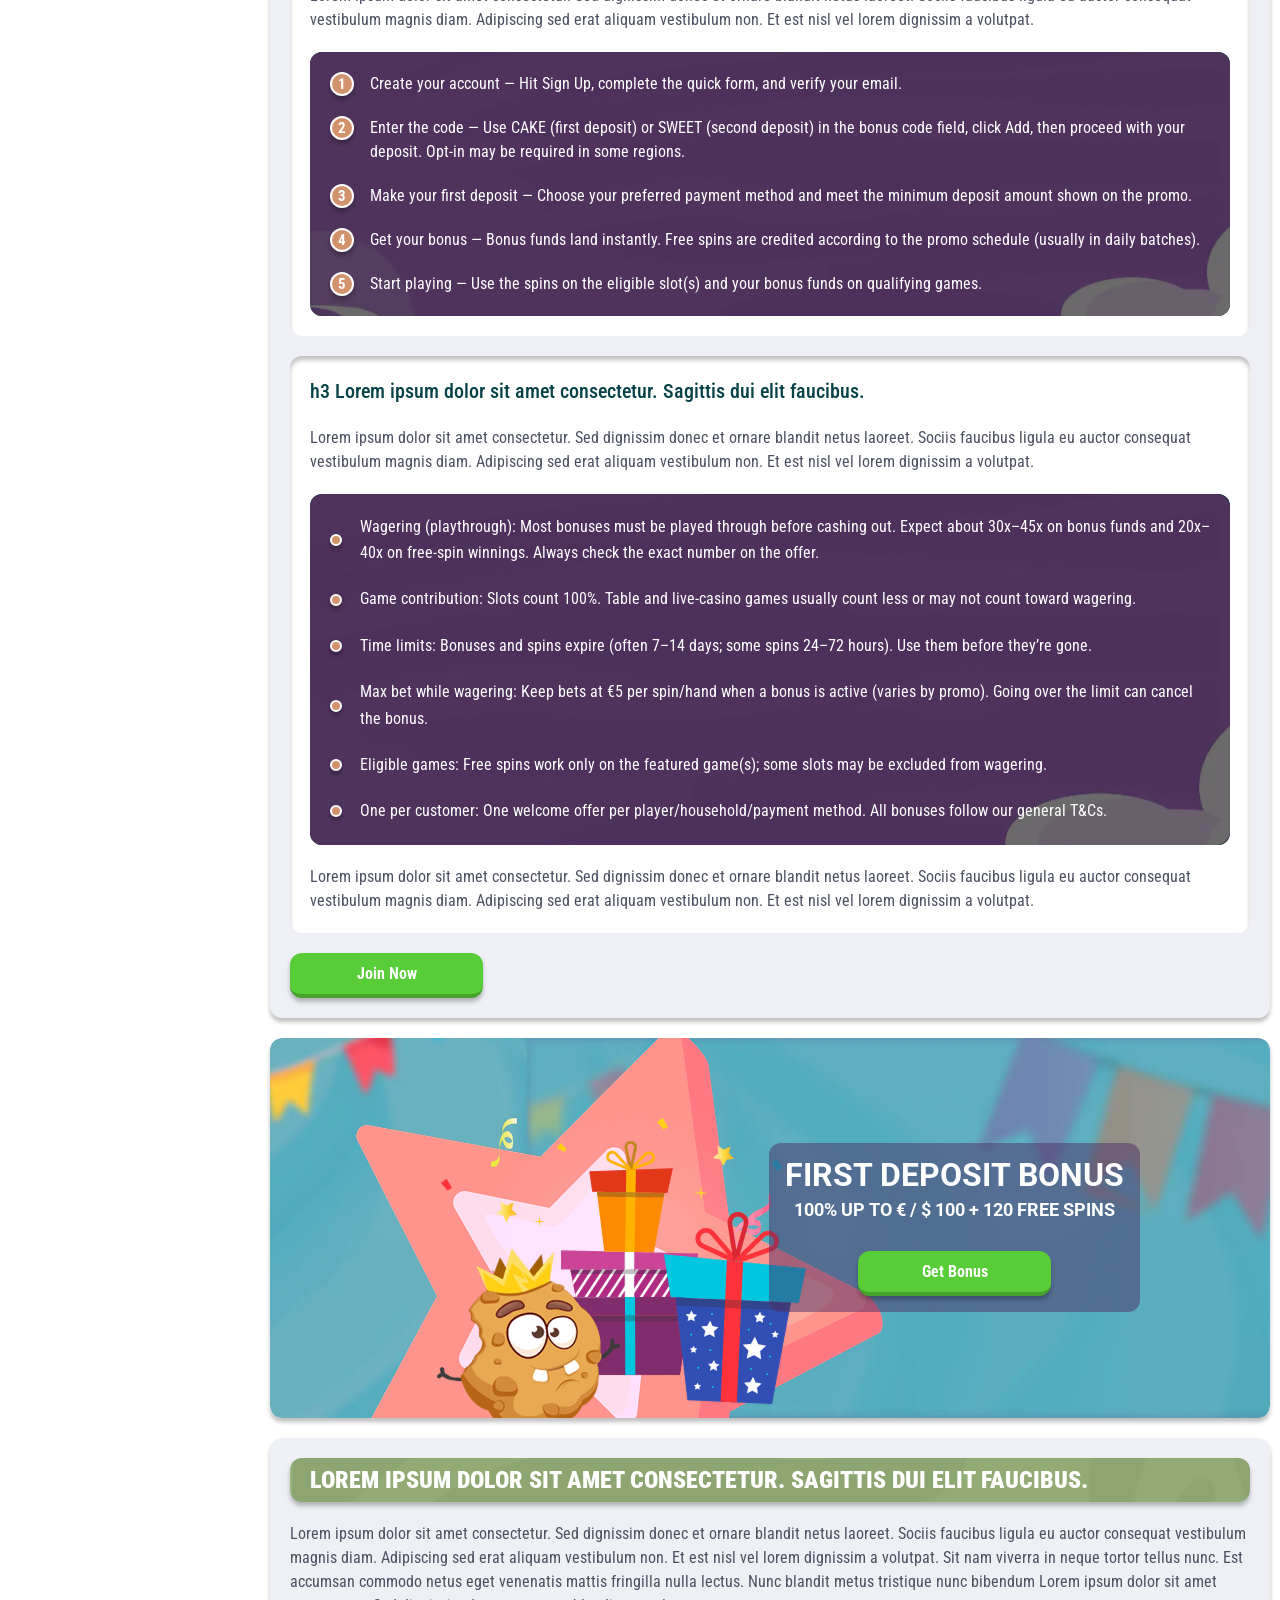
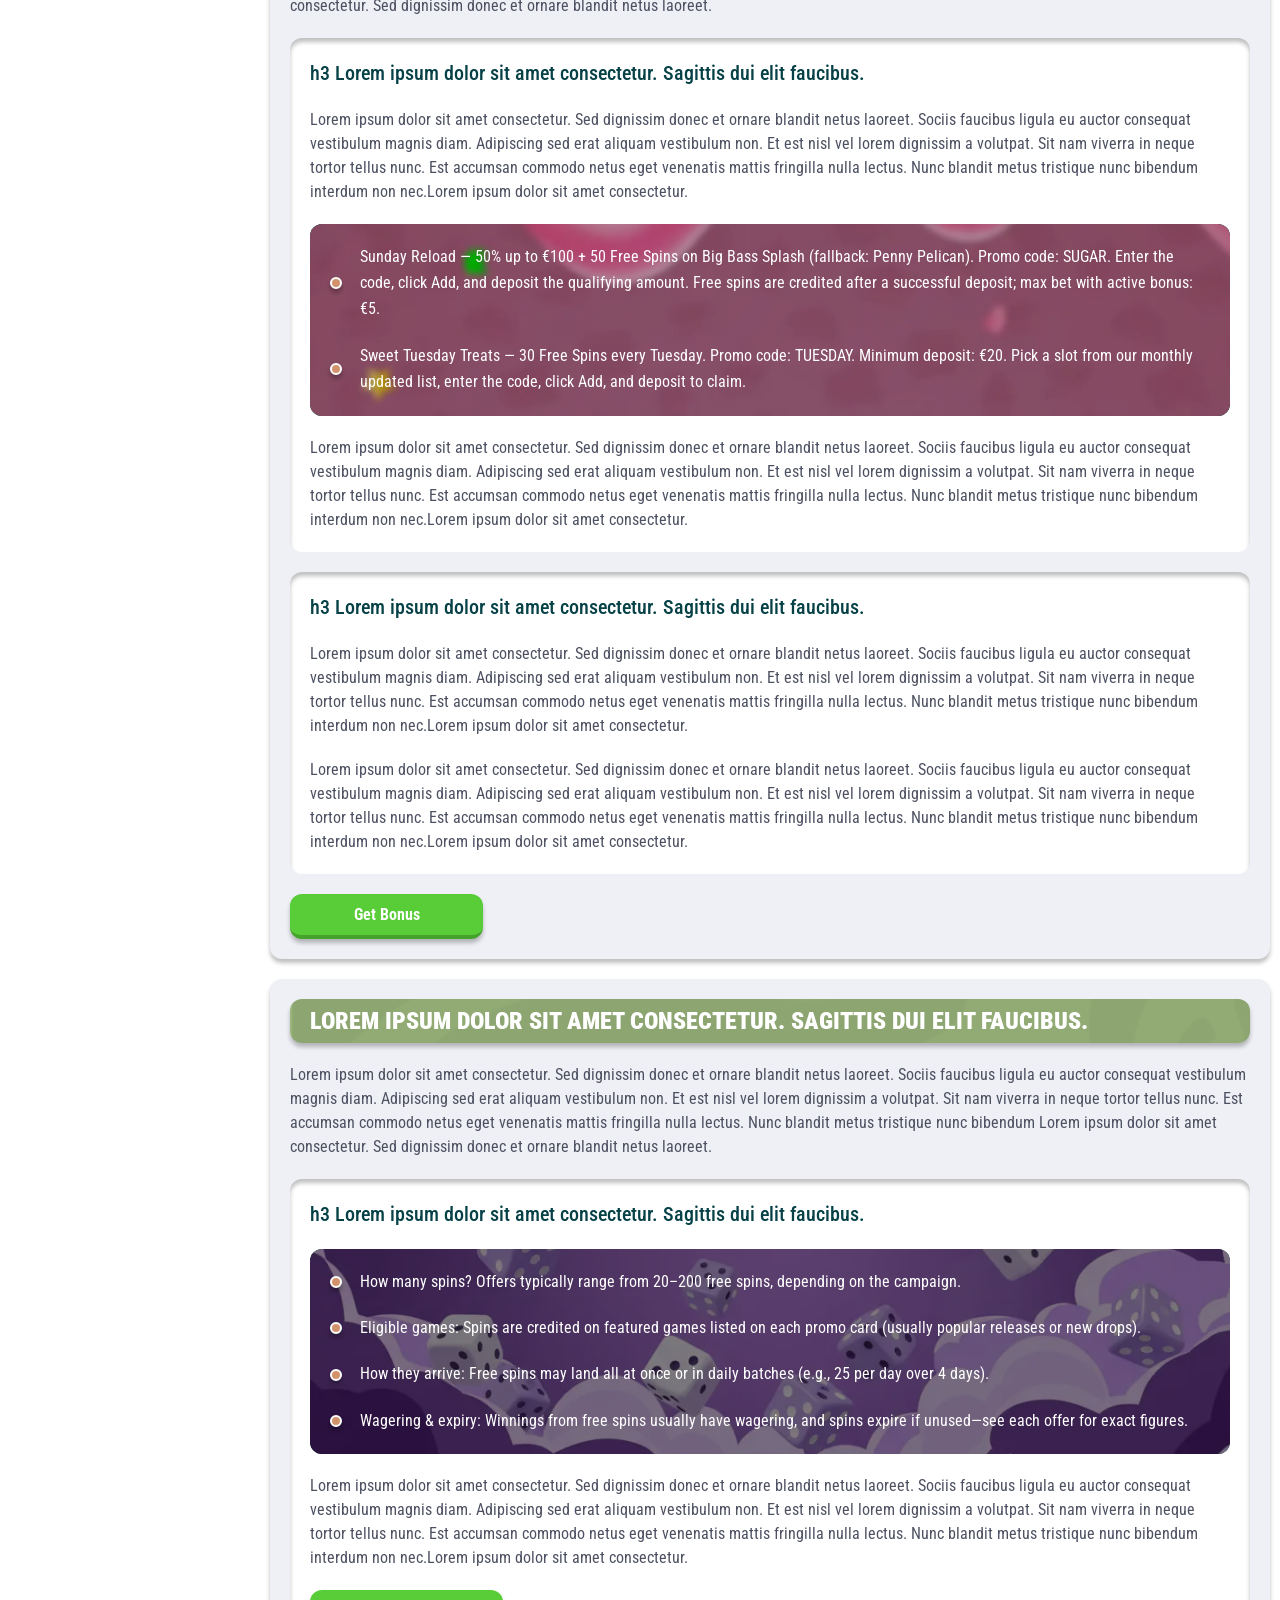
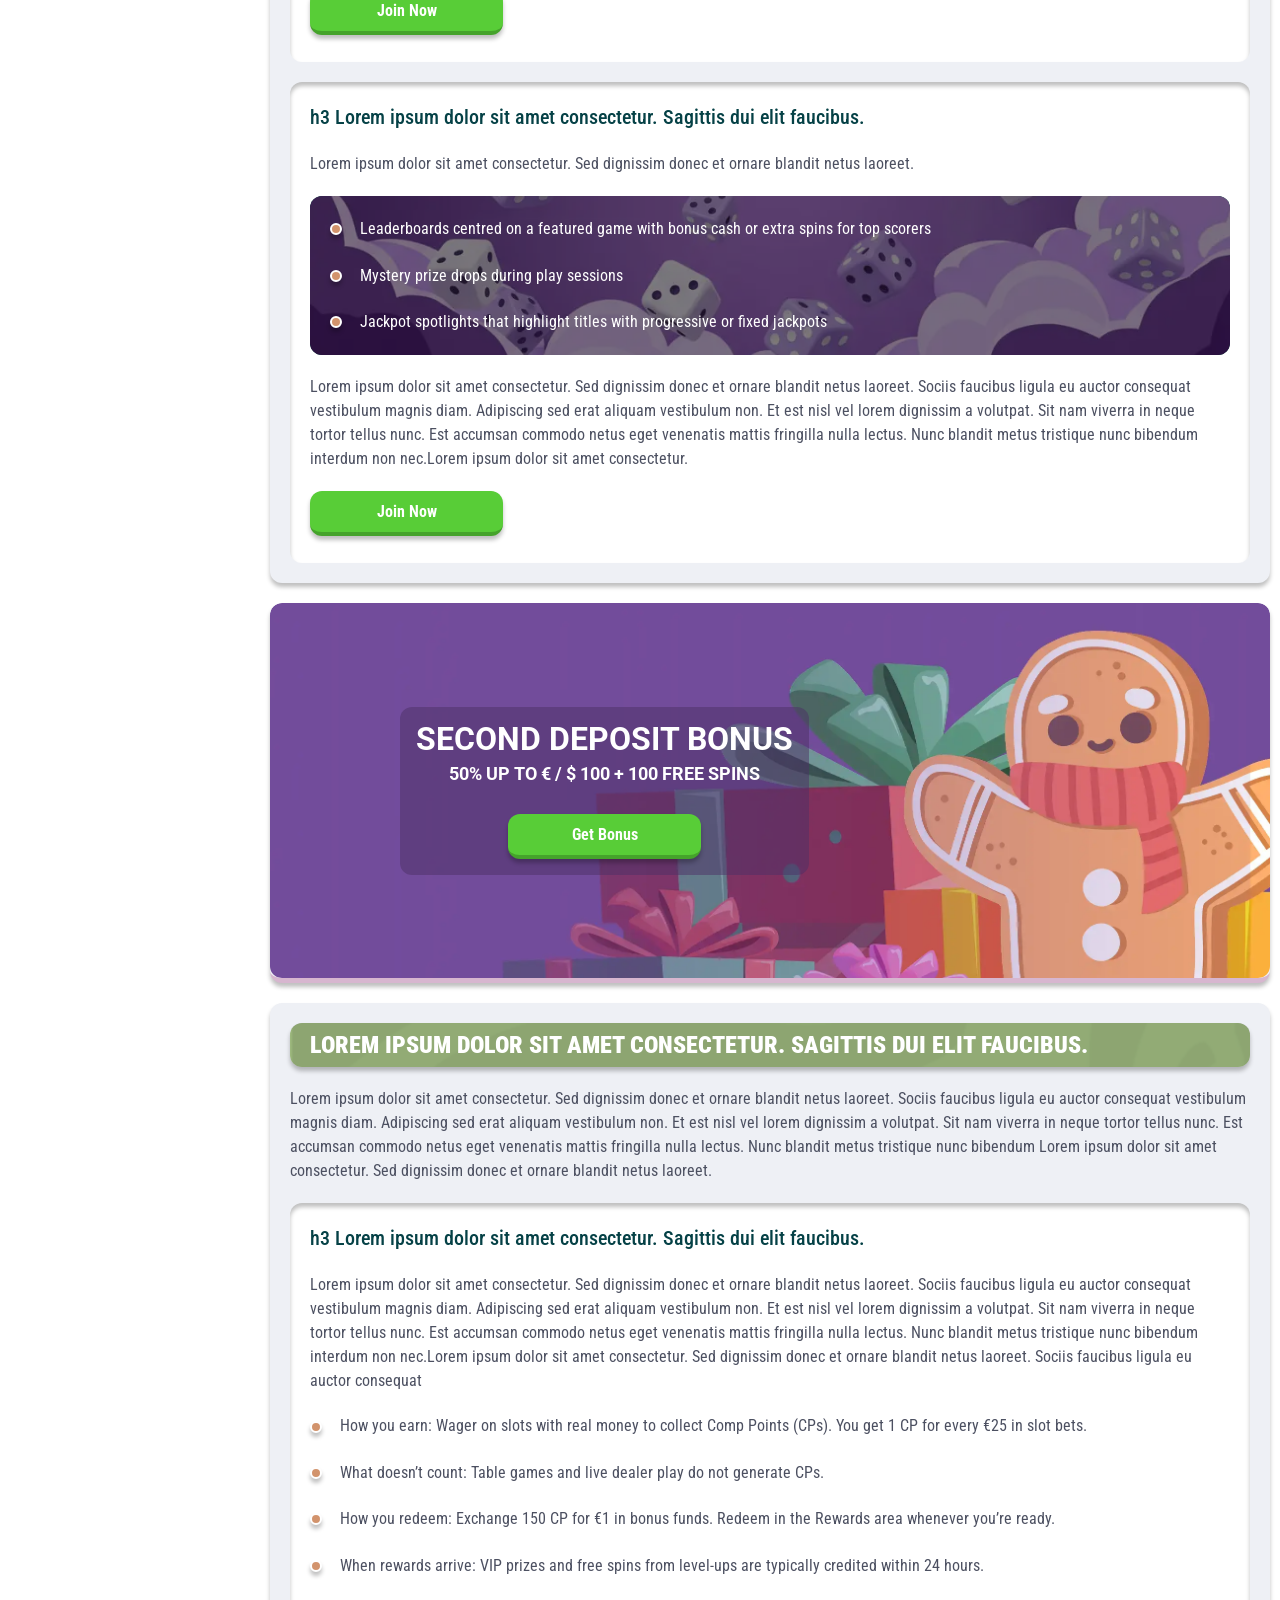
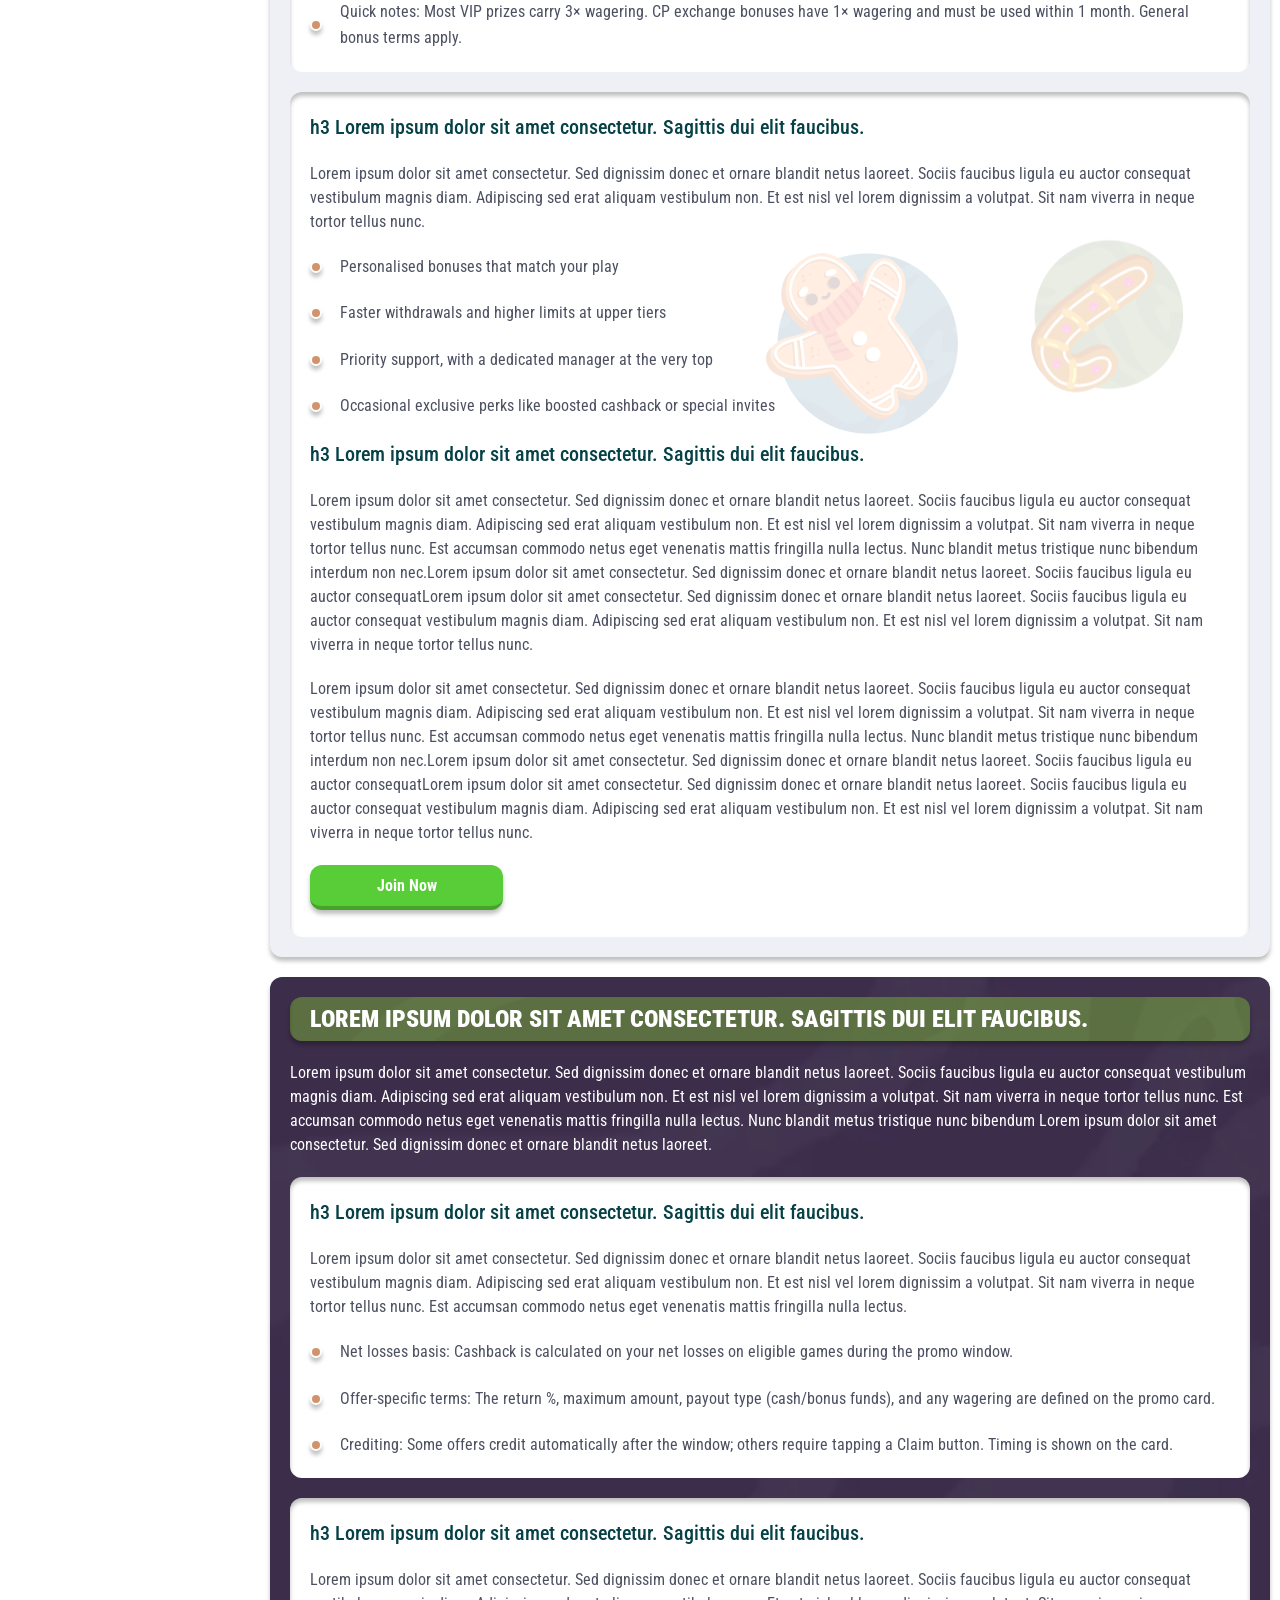
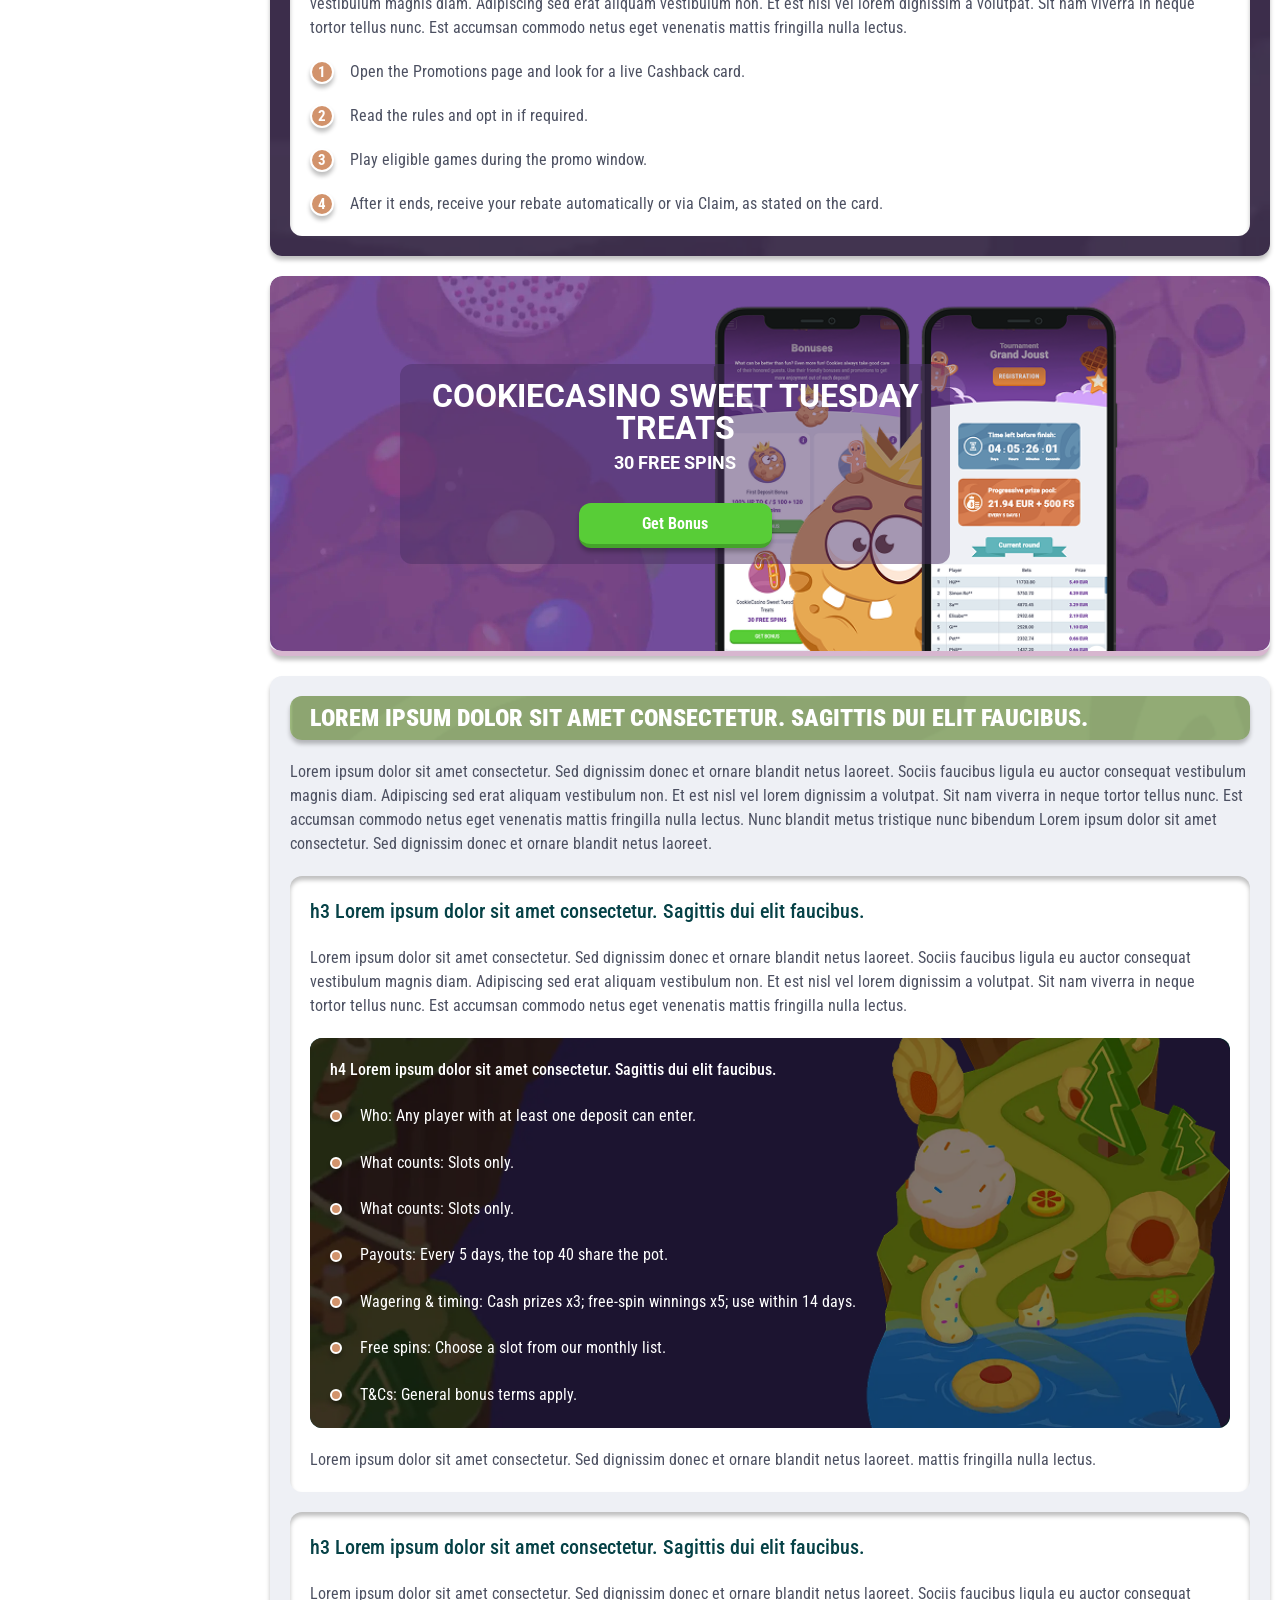
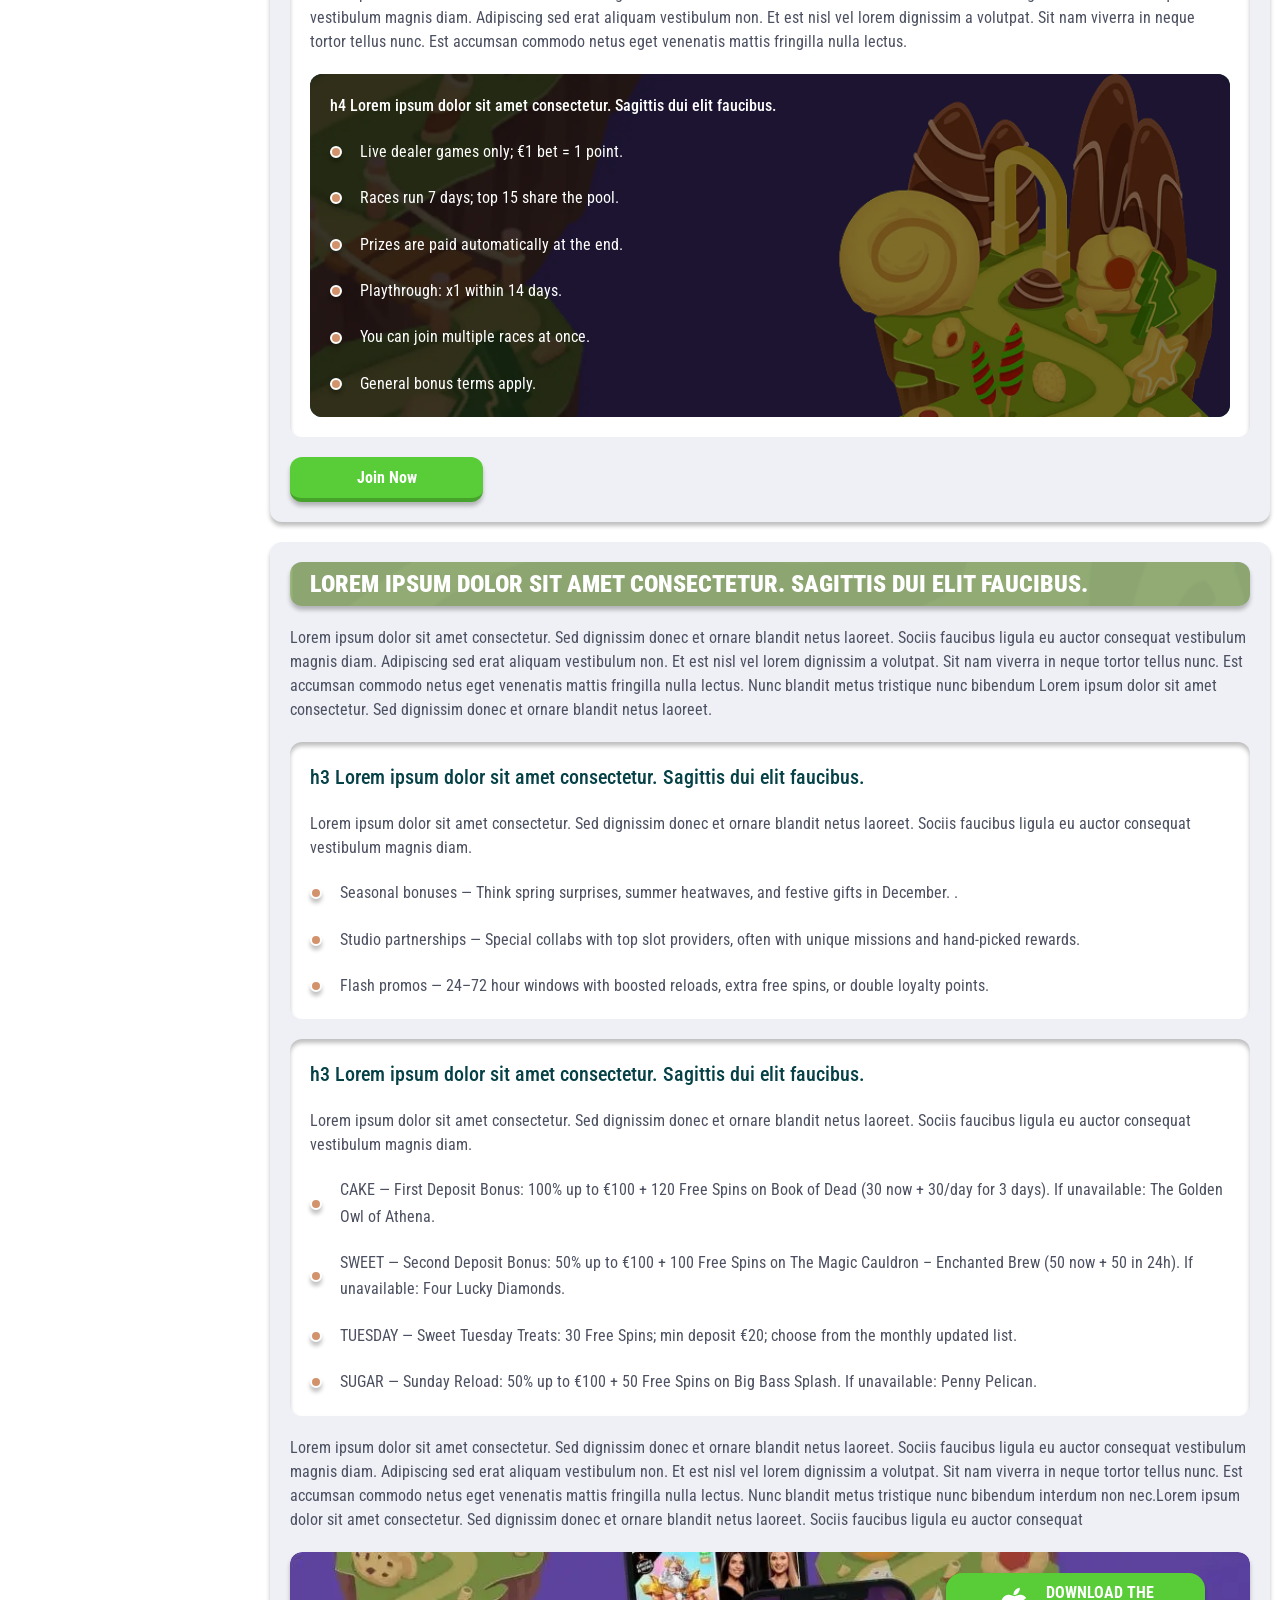
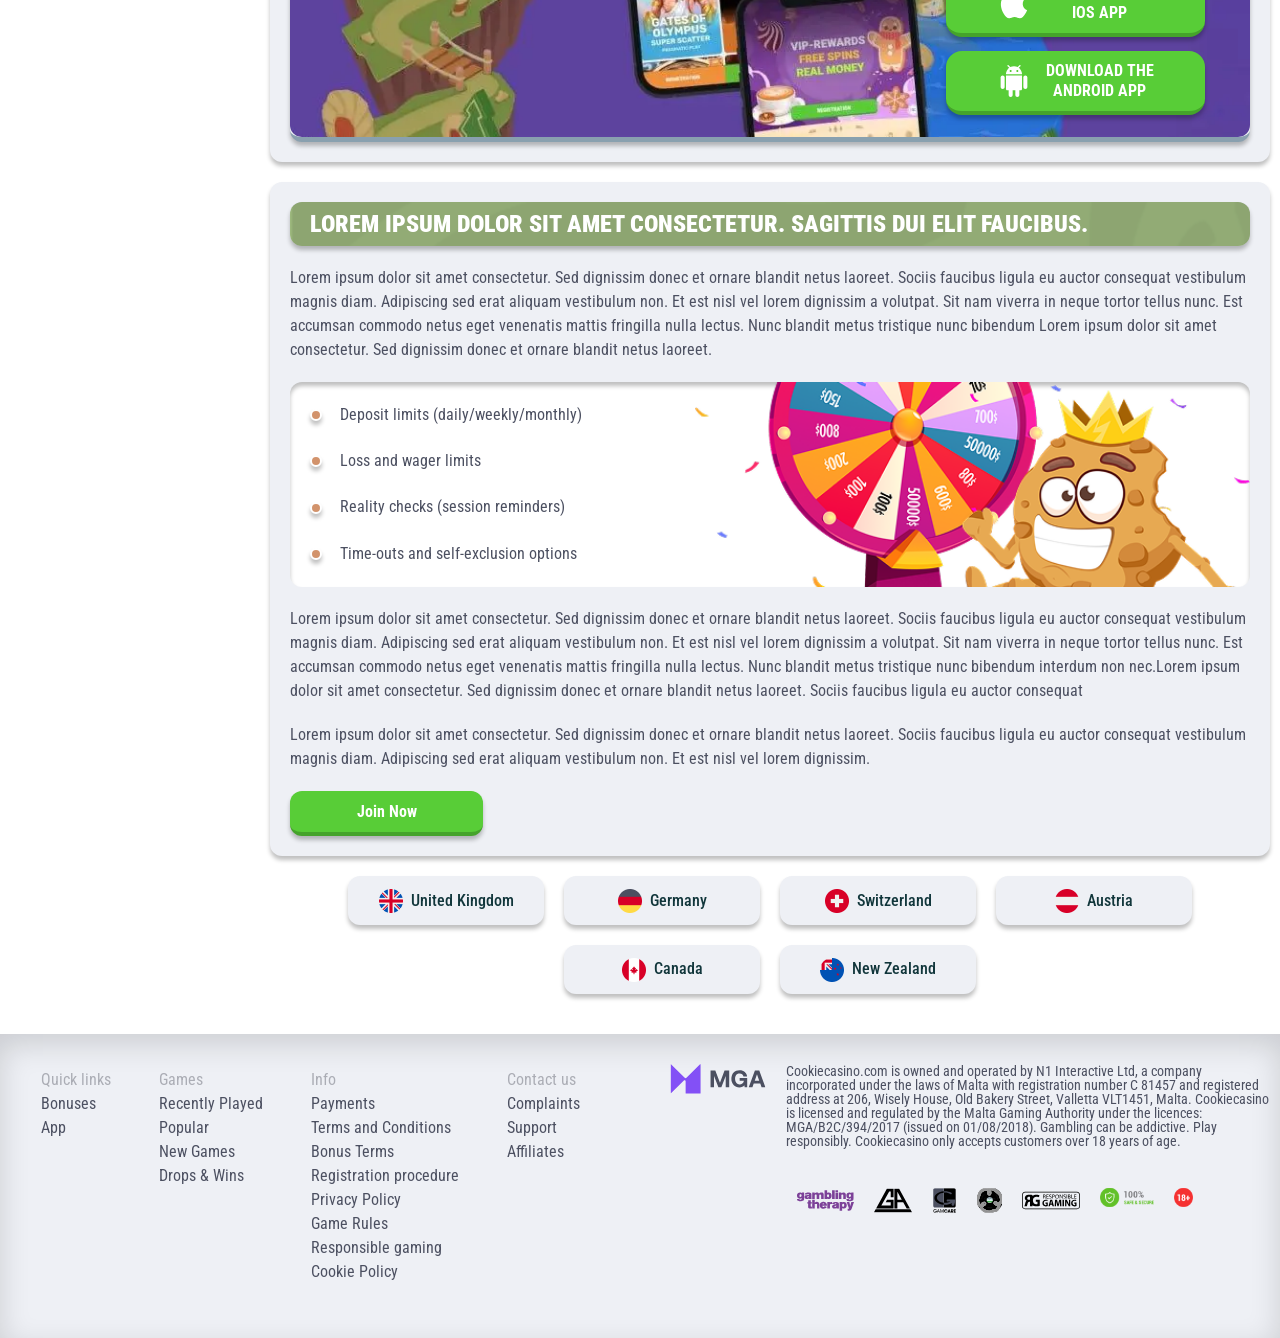
<file: bonus.html>
<!DOCTYPE html>
<html lang="en">
  <head>
    <meta charset="UTF-8" />

    <meta name="viewport" content="width=device-width, initial-scale=1.0" />
    <title>Exclusive Casino Promotions & Bonuses at CookieCasino</title>
    <meta name="description" content=" Discover exclusive casino promotions at CookieCasino: a generous welcome package, weekly reloads, free spins, VIP rewards, cashback, and tournaments. Join today for exciting offers and instant rewards. Terms apply." />
    <meta property="og:site_name" content="CookieCasino" />
    <meta property="og:title" content="Exclusive Casino Promotions & Bonuses at CookieCasino" />
    <meta property="og:type" content="website" />
    <meta property="og:url" content="http://cookiecasino.casino/bonus.html" />
    <meta property="og:image" content="og.png" />
    <meta property="og:image:alt" content="CookieCasino"/>
    <meta property="og:locale" content="en" />
    <meta property="og:description" content=" Discover exclusive casino promotions at CookieCasino: a generous welcome package, weekly reloads, free spins, VIP rewards, cashback, and tournaments. Join today for exciting offers and instant rewards. Terms apply." />
    <link rel="canonical" href="http://cookiecasino.casino/bonus.html">
    <link rel="preconnect" href="https://fonts.googleapis.com" />
    <link rel="preconnect" href="https://fonts.gstatic.com" crossorigin />
  <link href="https://fonts.googleapis.com/css2?family=Roboto:ital,wght@0,100..900;1,100..900&family=Roboto+Condensed:ital,wght@0,100..900;1,100..900&display=swap" rel="stylesheet">

    <link rel="stylesheet" href="./css/reset.css" />
    <link rel="stylesheet" href="./css/main.css" />
    <link rel="stylesheet" href="./css/media.css" />
    <link rel="icon" href="./images/favicon.png" type="image/x-icon" />
    <script
      src="https://code.jquery.com/jquery-3.6.1.min.js"
      integrity="sha256-o88AwQnZB+VDvE9tvIXrMQaPlFFSUTR+nldQm1LuPXQ="
      crossorigin="anonymous"
    ></script>
  </head>
  <body>
    <header class="header">
      <section class="content header__content">
          <nav class="menu header__menu">
          <ul class="header__menu-list">
            <li>
              <a href="./bonus.html">
                <span>Bonuses</span>
              </a>
            </li>
            <li>
              <a href="./app.html">
                <span>App</span>
              </a>
            </li>
            
          </ul>
          <div class="header__button header__button-menu">
            <a href="#" class="button button__login-menu">Log In</a>
            <a href="#" class="button button__menu">Register now</a>
          </div>
        </nav>
        <a href="/" class="logo header__logo"
          ><img src="./images/header/logo.svg" alt="logo" title
        /></a>
        <button class="header__btn-menu">
          <svg
            width="16px"
            height="16px"
            viewBox="0 0 16 16"
            xmlns="http://www.w3.org/2000/svg"
          >
            <rect y="0" width="16" height="3" rx="1.5"></rect>
            <rect y="6.5" width="16" height="3" rx="1.5"></rect>
            <rect y="13" width="16" height="3" rx="1.5"></rect>
          </svg>
        </button>

       

       

        <a href="#" class="button button__login">Log In</a>
        <a href="#" class="button button__singup">Register now</a>
            <div class="header__language">
                <div class="header__flag-wrap">
                  <a class="header__country" href="#">
                    <span><img src="./images/flag.png" alt=" Flag" title /></span>
                      
                  </a>
                </div>
                <div class="header__flag-menu">
                  <ul>
                    
                    <li>
                      <a href="#" class="header__flag-link">
                        <span>
                          <img src="./images/flag-at.png" alt="flag" title />
                        </span>
                        <span>at</span>
                      </a>
                    </li>
                    <li>
                      <a href="#" class="header__flag-link">
                        <span>
                          <img src="./images/flag-de.png" alt="flag" title />
                        </span>
                        <span>de</span>
                      </a>
                    </li>
                     <li>
                      <a href="#" class="header__flag-link">
                        <span>
                          <img src="./images/flag-ca.png" alt="flag" title />
                        </span>
                        <span>ca</span>
                      </a>
                    </li>
                    <li>
                      <a href="#" class="header__flag-link">
                        <span>
                          <img src="./images/flag-ch.png" alt="flag" title />
                        </span>
                        <span>ch</span>
                      </a>
                    </li>
                     <li>
                      <a href="#" class="header__flag-link">
                        <span>
                          <img src="./images/flag-nz.png" alt="flag" title />
                        </span>
                        <span>nz</span>
                      </a>
                    </li>
                    
                     
                  </ul>
                </div>
              </div>
      </section>
    </header>
    <main class="main home main-page">
      <section class="hero hero__page">
        <div class="background background-page-bonus">
           <img src="./images/main/bg-main.webp" alt="hero" title />
         <div class="background__decor background__decorPage">
              <img src="./images/bonus/decor-bg-bonus.png" alt="hero" title />
             
            </div>
        </div>
        <div class="hero__wrapper hero__wrapper-page">
          
          <div class="hero__data hero__data-page">
            <ul class="breadcrumbs">
              <li>
                <a href="/"> <span>Home</span></a>
              </li>
              <li>
                <a > <span>Bonuses</span></a>
              </li>
            </ul>
           <h1 class="title general hero__title">
              Exclusive Casino Promotions & Bonuses at CookieCasino
                </h1>
<p class="hero__text">Discover exclusive casino promotions at CookieCasino: a generous welcome package, weekly reloads, free spins, VIP rewards, cashback, and tournaments. Join today for exciting offers and instant rewards. Terms apply.</p>
                <a href="#" class="button hero__button">Join Now</a>
          </div>
        </div>
      </section>
      <section class="main__wrap main__wrap-page">
        <aside class="sidebar sidebar-left sidebar-left-page">
          <div class="sidebar-left__review">
            <div class="menu__review-desk">Navigation</div>
            <ul class="menu__review">
              <li><a href="#">Lorem ipsum dolor sit amet consectetur. Sagittis dui elit faucibus.</a></li>
              <li><a href="#">Lorem ipsum dolor sit amet consectetur. Sagittis dui elit faucibus.</a></li>
              <li><a href="#">Lorem ipsum dolor sit amet consectetur. Sagittis dui elit faucibus.</a></li>
              <li><a href="#">Lorem ipsum dolor sit amet consectetur. Sagittis dui elit faucibus.</a></li>
              
            </ul>
          </div>
        </aside>
        <section class="content__wrapper content__wrapper-page">
          <section class="content menu-review__content">
            <div class="menu__review-desk menu__review-content">
          Navigation
            </div>
            <ul class="menu__review menu__review-list">
              <li><a href="#">Lorem ipsum dolor sit amet consectetur. Sagittis dui elit faucibus.</a></li>
              <li><a href="#">Lorem ipsum dolor sit amet consectetur. Sagittis dui elit faucibus.</a></li>
              <li><a href="#">Lorem ipsum dolor sit amet consectetur. Sagittis dui elit faucibus.</a></li>
              <li><a href="#">Lorem ipsum dolor sit amet consectetur. Sagittis dui elit faucibus.</a></li>
              
            </ul>
          </section>
          <section class="content article">
            <h2 class="title high article__title">Lorem ipsum dolor sit amet consectetur. Sagittis dui elit faucibus.</h2>
<p>Lorem ipsum dolor sit amet consectetur. Sed dignissim donec et ornare blandit netus laoreet. Sociis faucibus ligula eu auctor consequat vestibulum magnis diam. Adipiscing sed erat aliquam vestibulum non. Et est nisl vel lorem dignissim a volutpat. Sit nam viverra in neque tortor tellus nunc. Est accumsan commodo netus eget venenatis mattis fringilla nulla lectus. Nunc blandit metus tristique nunc bibendum Lorem ipsum dolor sit amet consectetur. Sed dignissim donec et ornare blandit netus laoreet. </p>
         <p>Lorem ipsum dolor sit amet consectetur. Sed dignissim donec et ornare blandit netus laoreet. Sociis faucibus ligula eu auctor consequat vestibulum magnis diam. Adipiscing sed erat aliquam vestibulum non. Et est nisl vel lorem dignissim a volutpat. Sit nam viverra in neque tortor tellus nunc. Est accumsan commodo netus eget venenatis mattis fringilla nulla lectus. Nunc blandit metus tristique nunc bibendum Lorem ipsum dolor sit amet consectetur. Sed dignissim donec et ornare blandit netus laoreet. </p>

</section>
  <section class="content article">
            <h2 class="title high article__title">Lorem ipsum dolor sit amet consectetur. Sagittis dui elit faucibus.</h2>
<p>Lorem ipsum dolor sit amet consectetur. Sed dignissim donec et ornare blandit netus laoreet. Sociis faucibus ligula eu auctor consequat vestibulum magnis diam. Adipiscing sed erat aliquam vestibulum non. Et est nisl vel lorem dignissim a volutpat. Sit nam viverra in neque tortor tellus nunc. Est accumsan commodo netus eget venenatis mattis fringilla nulla lectus. Nunc blandit metus tristique nunc bibendum Lorem ipsum dolor sit amet consectetur. Sed dignissim donec et ornare blandit netus laoreet. </p>
         <p>Lorem ipsum dolor sit amet consectetur. Sed dignissim donec et ornare blandit netus laoreet. Sociis faucibus ligula eu auctor consequat vestibulum magnis diam. Adipiscing sed erat aliquam vestibulum non. Et est nisl vel lorem dignissim a volutpat. Sit nam viverra in neque tortor tellus nunc. Est accumsan commodo netus eget venenatis mattis fringilla nulla lectus. Nunc blandit metus tristique nunc bibendum Lorem ipsum dolor sit amet consectetur. Sed dignissim donec et ornare blandit netus laoreet. </p>
<div class="article__download">
  <h3>h3 Lorem ipsum dolor sit amet consectetur. Sagittis dui elit faucibus.</h3>
  <p>Lorem ipsum dolor sit amet consectetur. Sed dignissim donec et ornare blandit netus laoreet.</p>
        <div class="image ">
             <div class="background backgroundList">
                <img src="./images/bonus/bonus-img1.webp" alt="banner" title />
                </div>

              <ul class="">
               <li>First Deposit: 100% match up to €100 + 120 Free Spins on Book of Dead (enter code CAKE). Free spins are credited as 30 immediately, then 30 every 24 hours for the next 3 days. If the game is unavailable, spins are issued for The Golden Owl of Athena.</li>
               <li>Second Deposit: 50% match up to €100 + 100 Free Spins on The Magic Cauldron – Enchanted Brew (enter code SWEET). Free spins are credited as 50 immediately and 50 after 24 hours. If unavailable: Four Lucky Diamonds.</li>
              </ul>
               </div>
               <p>Lorem ipsum dolor sit amet consectetur. Sed dignissim donec et ornare blandit netus laoreet. Sociis faucibus ligula eu auctor consequat vestibulum magnis diam. Adipiscing sed erat aliquam vestibulum non. Et est nisl vel lorem dignissim a volutpat. </p>
           
</div>
<div class="article__download">
  <h3>h3 Lorem ipsum dolor sit amet consectetur. Sagittis dui elit faucibus.</h3>
  <p>Lorem ipsum dolor sit amet consectetur. Sed dignissim donec et ornare blandit netus laoreet. Sociis faucibus ligula eu auctor consequat vestibulum magnis diam. Adipiscing sed erat aliquam vestibulum non. Et est nisl vel lorem dignissim a volutpat. </p>
        <div class="image ">
             <div class="background backgroundList">
                <img src="./images/bonus/bonus-img1.webp" alt="banner" title />
                </div>

              <ol class="">
               <li>Create your account — Hit Sign Up, complete the quick form, and verify your email.</li>
               <li>
Enter the code — Use CAKE (first deposit) or SWEET (second deposit) in the bonus code field, click Add, then proceed with your deposit. Opt‑in may be required in some regions.</li>
               <li>
Make your first deposit — Choose your preferred payment method and meet the minimum deposit amount shown on the promo.</li>
               <li>Get your bonus — Bonus funds land instantly. Free spins are credited according to the promo schedule (usually in daily batches).</li>
               <li>Start playing — Use the spins on the eligible slot(s) and your bonus funds on qualifying games.</li>
              </ol>
              
            </div>
</div>
<div class="article__download">
  <h3>h3 Lorem ipsum dolor sit amet consectetur. Sagittis dui elit faucibus.</h3>
  <p>Lorem ipsum dolor sit amet consectetur. Sed dignissim donec et ornare blandit netus laoreet. Sociis faucibus ligula eu auctor consequat vestibulum magnis diam. Adipiscing sed erat aliquam vestibulum non. Et est nisl vel lorem dignissim a volutpat. </p>
        <div class="image ">
             <div class="background backgroundList">
                <img src="./images/bonus/bonus-img1.webp" alt="banner" title />
                </div>

              <ul class="">
               <li>Wagering (playthrough): Most bonuses must be played through before cashing out. Expect about 30x–45x on bonus funds and 20x–40x on free‑spin winnings. Always check the exact number on the offer.</li>
               <li>Game contribution: Slots count 100%. Table and live‑casino games usually count less or may not count toward wagering.</li>
               <li>Time limits: Bonuses and spins expire (often 7–14 days; some spins 24–72 hours). Use them before they’re gone.</li>
               <li>Max bet while wagering: Keep bets at €5 per spin/hand when a bonus is active (varies by promo). Going over the limit can cancel the bonus.</li>
               <li>Eligible games: Free spins work only on the featured game(s); some slots may be excluded from wagering.</li>
               <li>One per customer: One welcome offer per player/household/payment method. All bonuses follow our general T&Cs.</li>
              </ul>
            </div>
              <p>Lorem ipsum dolor sit amet consectetur. Sed dignissim donec et ornare blandit netus laoreet. Sociis faucibus ligula eu auctor consequat vestibulum magnis diam. Adipiscing sed erat aliquam vestibulum non. Et est nisl vel lorem dignissim a volutpat. </p>
            
</div>
<a href="#" class="button">Join Now</a>
</section>
 <section class="content banner banner__main">
            <div class="background banner__background">
              <img src="./images/main/banner-main1.webp" alt="banner" title />
              <div class="background__decor">
              <img src="./images/main/decor-banner1.png" alt="banner" title />
            </div>
            </div>
            <div class="banner__info">
              <h2 class="title high banner__title-main">
    First Deposit Bonus
              </h2>
<p class="banner__subtitle"> 100% up to € / $ 100 + 120 Free Spins</p>
              <a href="#" class="button banner__button">Get Bonus</a>
              
            </div>
          </section>
          <section class="content article">
            <h2 class="title high article__title">Lorem ipsum dolor sit amet consectetur. Sagittis dui elit faucibus.</h2>
<p>Lorem ipsum dolor sit amet consectetur. Sed dignissim donec et ornare blandit netus laoreet. Sociis faucibus ligula eu auctor consequat vestibulum magnis diam. Adipiscing sed erat aliquam vestibulum non. Et est nisl vel lorem dignissim a volutpat. Sit nam viverra in neque tortor tellus nunc. Est accumsan commodo netus eget venenatis mattis fringilla nulla lectus. Nunc blandit metus tristique nunc bibendum Lorem ipsum dolor sit amet consectetur. Sed dignissim donec et ornare blandit netus laoreet. </p>
         <div class="article__download">
          <h3>h3 Lorem ipsum dolor sit amet consectetur. Sagittis dui elit faucibus.</h3>
          <p>Lorem ipsum dolor sit amet consectetur. Sed dignissim donec et ornare blandit netus laoreet. Sociis faucibus ligula eu auctor consequat vestibulum magnis diam. Adipiscing sed erat aliquam vestibulum non. Et est nisl vel lorem dignissim a volutpat. Sit nam viverra in neque tortor tellus nunc. Est accumsan commodo netus eget venenatis mattis fringilla nulla lectus. Nunc blandit metus tristique nunc bibendum interdum non nec.Lorem ipsum dolor sit amet consectetur.</p>
                 <div class="image ">
             <div class="background image__background">
                <img src="./images/bonus/bonus-img2.webp" alt="banner" title />
                </div>

              <ul class="">
               <li>Sunday Reload — 50% up to €100 + 50 Free Spins on Big Bass Splash (fallback: Penny Pelican). Promo code: SUGAR. Enter the code, click Add, and deposit the qualifying amount. Free spins are credited after a successful deposit; max bet with active bonus: €5.</li>
               <li>Sweet Tuesday Treats — 30 Free Spins every Tuesday. Promo code: TUESDAY. Minimum deposit: €20. Pick a slot from our monthly updated list, enter the code, click Add, and deposit to claim.</li>
              </ul>
            </div>
          <p>Lorem ipsum dolor sit amet consectetur. Sed dignissim donec et ornare blandit netus laoreet. Sociis faucibus ligula eu auctor consequat vestibulum magnis diam. Adipiscing sed erat aliquam vestibulum non. Et est nisl vel lorem dignissim a volutpat. Sit nam viverra in neque tortor tellus nunc. Est accumsan commodo netus eget venenatis mattis fringilla nulla lectus. Nunc blandit metus tristique nunc bibendum interdum non nec.Lorem ipsum dolor sit amet consectetur.</p>
         </div>
          <div class="article__download">
          <h3>h3 Lorem ipsum dolor sit amet consectetur. Sagittis dui elit faucibus.</h3>
          <p>Lorem ipsum dolor sit amet consectetur. Sed dignissim donec et ornare blandit netus laoreet. Sociis faucibus ligula eu auctor consequat vestibulum magnis diam. Adipiscing sed erat aliquam vestibulum non. Et est nisl vel lorem dignissim a volutpat. Sit nam viverra in neque tortor tellus nunc. Est accumsan commodo netus eget venenatis mattis fringilla nulla lectus. Nunc blandit metus tristique nunc bibendum interdum non nec.Lorem ipsum dolor sit amet consectetur.</p>
          <p>Lorem ipsum dolor sit amet consectetur. Sed dignissim donec et ornare blandit netus laoreet. Sociis faucibus ligula eu auctor consequat vestibulum magnis diam. Adipiscing sed erat aliquam vestibulum non. Et est nisl vel lorem dignissim a volutpat. Sit nam viverra in neque tortor tellus nunc. Est accumsan commodo netus eget venenatis mattis fringilla nulla lectus. Nunc blandit metus tristique nunc bibendum interdum non nec.Lorem ipsum dolor sit amet consectetur.</p>
         </div>
         
<a href="#" class="button">Get Bonus</a>
</section>
<section class="content article">
            <h2 class="title high article__title">Lorem ipsum dolor sit amet consectetur. Sagittis dui elit faucibus.</h2>
<p>Lorem ipsum dolor sit amet consectetur. Sed dignissim donec et ornare blandit netus laoreet. Sociis faucibus ligula eu auctor consequat vestibulum magnis diam. Adipiscing sed erat aliquam vestibulum non. Et est nisl vel lorem dignissim a volutpat. Sit nam viverra in neque tortor tellus nunc. Est accumsan commodo netus eget venenatis mattis fringilla nulla lectus. Nunc blandit metus tristique nunc bibendum Lorem ipsum dolor sit amet consectetur. Sed dignissim donec et ornare blandit netus laoreet. </p>
          <div class="article__download">
          <h3>h3 Lorem ipsum dolor sit amet consectetur. Sagittis dui elit faucibus.</h3>
                 <div class="image ">
             <div class="background  image__background1">
                <img src="./images/bonus/bonus-img3.webp" alt="banner" title />
                </div>

              <ul class="">
              <li>How many spins? Offers typically range from 20–200 free spins, depending on the campaign.</li>
              <li>Eligible games: Spins are credited on featured games listed on each promo card (usually popular releases or new drops).</li>
              <li>How they arrive: Free spins may land all at once or in daily batches (e.g., 25 per day over 4 days).</li>
              <li>Wagering & expiry: Winnings from free spins usually have wagering, and spins expire if unused—see each offer for exact figures.</li>
              </ul>
            </div>
          <p>Lorem ipsum dolor sit amet consectetur. Sed dignissim donec et ornare blandit netus laoreet. Sociis faucibus ligula eu auctor consequat vestibulum magnis diam. Adipiscing sed erat aliquam vestibulum non. Et est nisl vel lorem dignissim a volutpat. Sit nam viverra in neque tortor tellus nunc. Est accumsan commodo netus eget venenatis mattis fringilla nulla lectus. Nunc blandit metus tristique nunc bibendum interdum non nec.Lorem ipsum dolor sit amet consectetur.</p>
         <a href="#" class="button">Join Now</a>
        </div>
           <div class="article__download">
          <h3>h3 Lorem ipsum dolor sit amet consectetur. Sagittis dui elit faucibus.</h3>
          <p>Lorem ipsum dolor sit amet consectetur. Sed dignissim donec et ornare blandit netus laoreet.</p>
                 <div class="image ">
             <div class="background image__background1">
                <img src="./images/bonus/bonus-img3.webp" alt="banner" title />
                </div>

              <ul class="">
              <li>Leaderboards centred on a featured game with bonus cash or extra spins for top scorers</li>
              <li>Mystery prize drops during play sessions</li>
              <li>Jackpot spotlights that highlight titles with progressive or fixed jackpots</li>
              </ul>
            </div>
          <p>Lorem ipsum dolor sit amet consectetur. Sed dignissim donec et ornare blandit netus laoreet. Sociis faucibus ligula eu auctor consequat vestibulum magnis diam. Adipiscing sed erat aliquam vestibulum non. Et est nisl vel lorem dignissim a volutpat. Sit nam viverra in neque tortor tellus nunc. Est accumsan commodo netus eget venenatis mattis fringilla nulla lectus. Nunc blandit metus tristique nunc bibendum interdum non nec.Lorem ipsum dolor sit amet consectetur.</p>
         <a href="#" class="button">Join Now</a>
        </div>
</section>
      <section class="content banner banner__main banner__start">
            <div class="background banner__background">
              <img src="./images/main/banner-main2.webp" alt="banner" title />
            </div>
            <div class="banner__info">
              <h2 class="title high banner__title-main">
  Second Deposit Bonus
                
              </h2>
<p class="banner__subtitle">50% up to € / $ 100 + 100 Free Spins</p>
              <a href="#" class="button banner__button">Get Bonus</a>
              
            </div>
          </section>
          
<section class="content article">
            <h2 class="title high article__title">Lorem ipsum dolor sit amet consectetur. Sagittis dui elit faucibus.</h2>
<p>Lorem ipsum dolor sit amet consectetur. Sed dignissim donec et ornare blandit netus laoreet. Sociis faucibus ligula eu auctor consequat vestibulum magnis diam. Adipiscing sed erat aliquam vestibulum non. Et est nisl vel lorem dignissim a volutpat. Sit nam viverra in neque tortor tellus nunc. Est accumsan commodo netus eget venenatis mattis fringilla nulla lectus. Nunc blandit metus tristique nunc bibendum Lorem ipsum dolor sit amet consectetur. Sed dignissim donec et ornare blandit netus laoreet. </p>
            <div class="article__download">
          <h3>h3 Lorem ipsum dolor sit amet consectetur. Sagittis dui elit faucibus.</h3>
          <p>Lorem ipsum dolor sit amet consectetur. Sed dignissim donec et ornare blandit netus laoreet. Sociis faucibus ligula eu auctor consequat vestibulum magnis diam. Adipiscing sed erat aliquam vestibulum non. Et est nisl vel lorem dignissim a volutpat. Sit nam viverra in neque tortor tellus nunc. Est accumsan commodo netus eget venenatis mattis fringilla nulla lectus. Nunc blandit metus tristique nunc bibendum interdum non nec.Lorem ipsum dolor sit amet consectetur. Sed dignissim donec et ornare blandit netus laoreet. Sociis faucibus ligula eu auctor consequat</p>
          <ul>
            <li>How you earn: Wager on slots with real money to collect Comp Points (CPs). You get 1 CP for every €25 in slot bets.</li>
            <li>What doesn’t count: Table games and live dealer play do not generate CPs.</li>
            <li>How you redeem: Exchange 150 CP for €1 in bonus funds. Redeem in the Rewards area whenever you’re ready.</li>
            <li>When rewards arrive: VIP prizes and free spins from level-ups are typically credited within 24 hours.</li>
            <li>Quick notes: Most VIP prizes carry 3× wagering. CP exchange bonuses have 1× wagering and must be used within 1 month. General bonus terms apply.</li>
          </ul>
        </div>  
            <div class="article__download">
          <h3>h3 Lorem ipsum dolor sit amet consectetur. Sagittis dui elit faucibus.</h3>
          <p>Lorem ipsum dolor sit amet consectetur. Sed dignissim donec et ornare blandit netus laoreet. Sociis faucibus ligula eu auctor consequat vestibulum magnis diam. Adipiscing sed erat aliquam vestibulum non. Et est nisl vel lorem dignissim a volutpat. Sit nam viverra in neque tortor tellus nunc. </p>
          
          <div class="box-list">
            <ul class="list">
              <li>Personalised bonuses that match your play</li>
              <li>Faster withdrawals and higher limits at upper tiers</li>
              <li>Priority support, with a dedicated manager at the very top</li>
              <li>Occasional exclusive perks like boosted cashback or special invites</li>
            </ul>
          <div class="background__decor background__decorBonus background__decorBonus1">
              <img src="./images/bonus/decor-bonus1.png" alt="banner" title />
                </div>
                 <div class="background__decor background__decorBonus background__decorBonus2">
              <img src="./images/bonus/decor-bonus2.png" alt="banner" title />
                </div>
          </div>
          <h3>h3 Lorem ipsum dolor sit amet consectetur. Sagittis dui elit faucibus.</h3>
          <p>Lorem ipsum dolor sit amet consectetur. Sed dignissim donec et ornare blandit netus laoreet. Sociis faucibus ligula eu auctor consequat vestibulum magnis diam. Adipiscing sed erat aliquam vestibulum non. Et est nisl vel lorem dignissim a volutpat. Sit nam viverra in neque tortor tellus nunc. Est accumsan commodo netus eget venenatis mattis fringilla nulla lectus. Nunc blandit metus tristique nunc bibendum interdum non nec.Lorem ipsum dolor sit amet consectetur. Sed dignissim donec et ornare blandit netus laoreet. Sociis faucibus ligula eu auctor consequatLorem ipsum dolor sit amet consectetur. Sed dignissim donec et ornare blandit netus laoreet. Sociis faucibus ligula eu auctor consequat vestibulum magnis diam. Adipiscing sed erat aliquam vestibulum non. Et est nisl vel lorem dignissim a volutpat. Sit nam viverra in neque tortor tellus nunc.</p>
          <p>Lorem ipsum dolor sit amet consectetur. Sed dignissim donec et ornare blandit netus laoreet. Sociis faucibus ligula eu auctor consequat vestibulum magnis diam. Adipiscing sed erat aliquam vestibulum non. Et est nisl vel lorem dignissim a volutpat. Sit nam viverra in neque tortor tellus nunc. Est accumsan commodo netus eget venenatis mattis fringilla nulla lectus. Nunc blandit metus tristique nunc bibendum interdum non nec.Lorem ipsum dolor sit amet consectetur. Sed dignissim donec et ornare blandit netus laoreet. Sociis faucibus ligula eu auctor consequatLorem ipsum dolor sit amet consectetur. Sed dignissim donec et ornare blandit netus laoreet. Sociis faucibus ligula eu auctor consequat vestibulum magnis diam. Adipiscing sed erat aliquam vestibulum non. Et est nisl vel lorem dignissim a volutpat. Sit nam viverra in neque tortor tellus nunc.</p>
        <a href="#" class="button">Join Now</a>
        </div>  
</section>
<section class="content article article__background">
    <div class="background ">
              <img src="./images/main/main-img2.webp" alt="banner" title />
                </div>
            <h2 class="title high article__title">Lorem ipsum dolor sit amet consectetur. Sagittis dui elit faucibus.</h2>
<p>Lorem ipsum dolor sit amet consectetur. Sed dignissim donec et ornare blandit netus laoreet. Sociis faucibus ligula eu auctor consequat vestibulum magnis diam. Adipiscing sed erat aliquam vestibulum non. Et est nisl vel lorem dignissim a volutpat. Sit nam viverra in neque tortor tellus nunc. Est accumsan commodo netus eget venenatis mattis fringilla nulla lectus. Nunc blandit metus tristique nunc bibendum Lorem ipsum dolor sit amet consectetur. Sed dignissim donec et ornare blandit netus laoreet. </p>
          <div class="article__download">
            <h3>h3 Lorem ipsum dolor sit amet consectetur. Sagittis dui elit faucibus.</h3>
            <p>Lorem ipsum dolor sit amet consectetur. Sed dignissim donec et ornare blandit netus laoreet. Sociis faucibus ligula eu auctor consequat vestibulum magnis diam. Adipiscing sed erat aliquam vestibulum non. Et est nisl vel lorem dignissim a volutpat. Sit nam viverra in neque tortor tellus nunc. Est accumsan commodo netus eget venenatis mattis fringilla nulla lectus.</p>
            <ul>
              <li>Net losses basis: Cashback is calculated on your net losses on eligible games during the promo window.</li>
              <li>Offer-specific terms: The return %, maximum amount, payout type (cash/bonus funds), and any wagering are defined on the promo card.</li>
              <li>Crediting: Some offers credit automatically after the window; others require tapping a Claim button. Timing is shown on the card.</li>
            </ul>
          </div>
          <div class="article__download">
            <h3>h3 Lorem ipsum dolor sit amet consectetur. Sagittis dui elit faucibus.</h3>
            <p>Lorem ipsum dolor sit amet consectetur. Sed dignissim donec et ornare blandit netus laoreet. Sociis faucibus ligula eu auctor consequat vestibulum magnis diam. Adipiscing sed erat aliquam vestibulum non. Et est nisl vel lorem dignissim a volutpat. Sit nam viverra in neque tortor tellus nunc. Est accumsan commodo netus eget venenatis mattis fringilla nulla lectus.</p>
            <ol>
              <li>
Open the Promotions page and look for a live Cashback card.</li>
              <li>Read the rules and opt in if required.</li>
              <li>Play eligible games during the promo window.</li>
              <li>After it ends, receive your rebate automatically or via Claim, as stated on the card.</li>
            </ol>
          </div>
</section>
<section class="content banner banner__main banner__start">
            <div class="background banner__background">
              <img src="./images/main/banner-main3.webp" alt="banner" title />
              <div class="background__decor background__decorStart">
              <img src="./images/main/decor-banner3.png" alt="banner" title />
            </div>
            </div>
            <div class="banner__info">
              <h2 class="title high banner__title-main">
  CookieCasino Sweet Tuesday Treats
              </h2>
<p class="banner__subtitle"> 30 Free Spins</p>
              <a href="#" class="button banner__button">Get Bonus</a>
              
            </div>
          </section>
          
<section class="content article">
            <h2 class="title high article__title">Lorem ipsum dolor sit amet consectetur. Sagittis dui elit faucibus.</h2>
<p>Lorem ipsum dolor sit amet consectetur. Sed dignissim donec et ornare blandit netus laoreet. Sociis faucibus ligula eu auctor consequat vestibulum magnis diam. Adipiscing sed erat aliquam vestibulum non. Et est nisl vel lorem dignissim a volutpat. Sit nam viverra in neque tortor tellus nunc. Est accumsan commodo netus eget venenatis mattis fringilla nulla lectus. Nunc blandit metus tristique nunc bibendum Lorem ipsum dolor sit amet consectetur. Sed dignissim donec et ornare blandit netus laoreet. </p>
         <div class="article__download">
          <h3>h3 Lorem ipsum dolor sit amet consectetur. Sagittis dui elit faucibus.</h3>
          <p>Lorem ipsum dolor sit amet consectetur. Sed dignissim donec et ornare blandit netus laoreet. Sociis faucibus ligula eu auctor consequat vestibulum magnis diam. Adipiscing sed erat aliquam vestibulum non. Et est nisl vel lorem dignissim a volutpat. Sit nam viverra in neque tortor tellus nunc. Est accumsan commodo netus eget venenatis mattis fringilla nulla lectus.</p>
           <div class="image ">
             <div class="background backgroundList">
              <img src="./images/bonus/bonus-img4.webp" alt="banner" title />
              <div class="background__decor ">
              <img src="./images/bonus/decor-bonus3.png" alt="banner" title />
                </div>
                
                </div>
                <h4>h4 Lorem ipsum dolor sit amet consectetur. Sagittis dui elit faucibus.</h4>
                <ul class="list">
                  <li>Who: Any player with at least one deposit can enter.</li>
                  <li>What counts: Slots only.</li>
                  <li>What counts: Slots only.</li>
                  <li>Payouts: Every 5 days, the top 40 share the pot.</li>
                  <li>Wagering & timing: Cash prizes x3; free‑spin winnings x5; use within 14 days.</li>
                  <li>Free spins: Choose a slot from our monthly list.</li>
                  <li>T&Cs: General bonus terms apply.</li>
                </ul>
           </div>
          <p>Lorem ipsum dolor sit amet consectetur. Sed dignissim donec et ornare blandit netus laoreet. mattis fringilla nulla lectus.</p>
         </div>
          <div class="article__download">
          <h3>h3 Lorem ipsum dolor sit amet consectetur. Sagittis dui elit faucibus.</h3>
          <p>Lorem ipsum dolor sit amet consectetur. Sed dignissim donec et ornare blandit netus laoreet. Sociis faucibus ligula eu auctor consequat vestibulum magnis diam. Adipiscing sed erat aliquam vestibulum non. Et est nisl vel lorem dignissim a volutpat. Sit nam viverra in neque tortor tellus nunc. Est accumsan commodo netus eget venenatis mattis fringilla nulla lectus.</p>
           <div class="image ">
             <div class="background backgroundList">
              <img src="./images/bonus/bonus-img4.webp" alt="banner" title />
              <div class="background__decor ">
              <img src="./images/bonus/decor-bonus4.png" alt="banner" title />
                </div>
                </div>
                 <h4>h4 Lorem ipsum dolor sit amet consectetur. Sagittis dui elit faucibus.</h4>
                <ul class="list">
                  <li>Live dealer games only; €1 bet = 1 point.</li>
                  <li>Races run 7 days; top 15 share the pool.</li>
                  <li>Prizes are paid automatically at the end.</li>
                  <li>Playthrough: x1 within 14 days.</li>
                  <li>You can join multiple races at once.</li>
                  <li>General bonus terms apply.</li>
                
                </ul>
           </div>
  
         </div>
         <a href="#" class="button">Join Now</a>
</section>
<section class="content article">
            <h2 class="title high article__title">Lorem ipsum dolor sit amet consectetur. Sagittis dui elit faucibus.</h2>
<p>Lorem ipsum dolor sit amet consectetur. Sed dignissim donec et ornare blandit netus laoreet. Sociis faucibus ligula eu auctor consequat vestibulum magnis diam. Adipiscing sed erat aliquam vestibulum non. Et est nisl vel lorem dignissim a volutpat. Sit nam viverra in neque tortor tellus nunc. Est accumsan commodo netus eget venenatis mattis fringilla nulla lectus. Nunc blandit metus tristique nunc bibendum Lorem ipsum dolor sit amet consectetur. Sed dignissim donec et ornare blandit netus laoreet. </p>
        <div class="article__download">
          <h3>h3 Lorem ipsum dolor sit amet consectetur. Sagittis dui elit faucibus.</h3>
          <p>Lorem ipsum dolor sit amet consectetur. Sed dignissim donec et ornare blandit netus laoreet. Sociis faucibus ligula eu auctor consequat vestibulum magnis diam. </p>
          <ul>
            <li>Seasonal bonuses — Think spring surprises, summer heatwaves, and festive gifts in December.
.</li>
            <li>Studio partnerships — Special collabs with top slot providers, often with unique missions and hand‑picked rewards.</li>
            <li>Flash promos — 24–72 hour windows with boosted reloads, extra free spins, or double loyalty points.</li>
          </ul>
        </div> 
        <div class="article__download">
          <h3>h3 Lorem ipsum dolor sit amet consectetur. Sagittis dui elit faucibus.</h3>
          <p>Lorem ipsum dolor sit amet consectetur. Sed dignissim donec et ornare blandit netus laoreet. Sociis faucibus ligula eu auctor consequat vestibulum magnis diam. </p>
          <ul>
            <li>CAKE — First Deposit Bonus: 100% up to €100 + 120 Free Spins on Book of Dead (30 now + 30/day for 3 days). If unavailable: The Golden Owl of Athena.</li>
            <li>SWEET — Second Deposit Bonus: 50% up to €100 + 100 Free Spins on The Magic Cauldron – Enchanted Brew (50 now + 50 in 24h). If unavailable: Four Lucky Diamonds.</li>
            <li>TUESDAY — Sweet Tuesday Treats: 30 Free Spins; min deposit €20; choose from the monthly updated list.</li>
            <li>SUGAR — Sunday Reload: 50% up to €100 + 50 Free Spins on Big Bass Splash. If unavailable: Penny Pelican.</li>
          </ul>
        </div> 
        <p>Lorem ipsum dolor sit amet consectetur. Sed dignissim donec et ornare blandit netus laoreet. Sociis faucibus ligula eu auctor consequat vestibulum magnis diam. Adipiscing sed erat aliquam vestibulum non. Et est nisl vel lorem dignissim a volutpat. Sit nam viverra in neque tortor tellus nunc. Est accumsan commodo netus eget venenatis mattis fringilla nulla lectus. Nunc blandit metus tristique nunc bibendum interdum non nec.Lorem ipsum dolor sit amet consectetur. Sed dignissim donec et ornare blandit netus laoreet. Sociis faucibus ligula eu auctor consequat</p>
    <section class="content banner banner__buttons ">
            <div class="background banner__background">
              <img src="./images/main/banner-main4.webp" alt="banner" title />
            </div>
            <div class="banner__info">
              <div class="banner__btn-main">
                <a href="#" class=" button banner__btn banner__btn-app">
                    <img src="./images/app/apple.svg" alt="icon" title>
                 Download the </br>
IOS app
                  </a>
                <a href="#" class="button banner__btn banner__btn-app">
                    <img src="./images/app/android.svg" alt="icon" title>
                  Download the </br>
Android app
                  </a>
                  
              </div>
            </div>
          </section>
      </section>
      <section class="content article">
            <h2 class="title high article__title">Lorem ipsum dolor sit amet consectetur. Sagittis dui elit faucibus.</h2>
<p>Lorem ipsum dolor sit amet consectetur. Sed dignissim donec et ornare blandit netus laoreet. Sociis faucibus ligula eu auctor consequat vestibulum magnis diam. Adipiscing sed erat aliquam vestibulum non. Et est nisl vel lorem dignissim a volutpat. Sit nam viverra in neque tortor tellus nunc. Est accumsan commodo netus eget venenatis mattis fringilla nulla lectus. Nunc blandit metus tristique nunc bibendum Lorem ipsum dolor sit amet consectetur. Sed dignissim donec et ornare blandit netus laoreet. </p>
          <div class="article__download">
            <ul class="list">
              <li>Deposit limits (daily/weekly/monthly)</li>
              <li>Loss and wager limits</li>
              <li>Reality checks (session reminders)</li>
              <li>Time-outs and self-exclusion options</li>
            </ul>
            
            <div class="background__decor decorRoulette ">
              <img src="./images/bonus/decor-bonus5.png" alt="banner" title />
                </div>
          </div>
          <p>Lorem ipsum dolor sit amet consectetur. Sed dignissim donec et ornare blandit netus laoreet. Sociis faucibus ligula eu auctor consequat vestibulum magnis diam. Adipiscing sed erat aliquam vestibulum non. Et est nisl vel lorem dignissim a volutpat. Sit nam viverra in neque tortor tellus nunc. Est accumsan commodo netus eget venenatis mattis fringilla nulla lectus. Nunc blandit metus tristique nunc bibendum interdum non nec.Lorem ipsum dolor sit amet consectetur. Sed dignissim donec et ornare blandit netus laoreet. Sociis faucibus ligula eu auctor consequat</p>
          <p>Lorem ipsum dolor sit amet consectetur. Sed dignissim donec et ornare blandit netus laoreet. Sociis faucibus ligula eu auctor consequat vestibulum magnis diam. Adipiscing sed erat aliquam vestibulum non. Et est nisl vel lorem dignissim.</p>
<a href="#" class="button">Join Now</a>
        </section>
        <section class="content country">
        <ul class="country__list">
                    
                    <li>
                      <a href="#" class="country__list-link">
                        <span>
                          <img src="./images/flag.png" alt="flag" title />
                        </span>
                        <span>United Kingdom</span>
                      </a>
                    </li>
                    <li>
                      <a href="#" class="country__list-link">
                        <span>
                          <img src="./images/flag-de.png" alt="flag" title />
                        </span>
                        <span>Germany</span>
                      </a>
                    </li>
                     <li>
                      <a href="#" class="country__list-link">
                        <span>
                          <img src="./images/flag-ch.png" alt="flag" title />
                        </span>
                        <span>Switzerland</span>
                      </a>
                    </li>
                    <li>
                      <a href="#" class="country__list-link">
                        <span>
                          <img src="./images/flag-at.png" alt="flag" title />
                        </span>
                        <span>Austria</span>
                      </a>
                    </li>
                     <li>
                      <a href="#" class="country__list-link">
                        <span>
                          <img src="./images/flag-ca.png" alt="flag" title />
                        </span>
                        <span>Canada</span>
                      </a>
                    </li>
                     <li>
                      <a href="#" class="country__list-link">
                        <span>
                          <img src="./images/flag-nz.png" alt="flag" title />
                        </span>
                        <span>New Zealand</span>
                      </a>
                     </li>
                 
                  </ul>
</section>

        </section>
          <div class="" onclick="scrollToTop()">
          <button class="main__arrow" id="scrollToTopBtn"></button>
        </div>
      </section>
    </main>
  <footer class="footer">
      <section class="content footer__content">
       
           <ul class="footer__menu">
          <li>
            <div>Quick links</div>
            <ul class="footer__info">
             
              <li><a href="./bonus.html">Bonuses</a></li>
              <li><a href="./app.html">App</a></li>
             
            </ul>
          </li>
          <li>
            <div>Games</div>
            <ul class="footer__info">
              <li><a href="#">Recently Played</a></li>
              <li><a href="#">Popular</a></li>
              <li><a href="#">New Games</a></li>
               <li><a href="#"> Drops & Wins</a></li>
            </ul>
          </li>
          <li>
            <div>Info</div>
            <ul class="footer__info">
              <li><a href="#">Payments</a></li>
              <li><a href="#">Terms and Conditions</a></li>
              <li><a href="#">Bonus Terms</a></li>
               <li><a href="#">Registration procedure</a></li>
               <li><a href="#">Privacy Policy</a></li>
              <li><a href="#">Game Rules</a></li>
              <li><a href="#">Responsible gaming</a></li>
               <li><a href="#">Cookie Policy</a></li>
            </ul>
          </li>
           <li>
            <div>Contact us</div>
            <ul class="footer__info">
              <li><a href="#">Complaints</a></li>
              <li><a href="#">Support</a></li>
              <li><a href="#">Affiliates</a></li>
              
            </ul>
          </li>
        
         
        </ul>
        

       <div class="footer__wrapper">
         <div class="footer__wrapp">
          <div class="footer__secure">
            <img src="./images/footer/mga.svg" alt="mga" title />
          </div>
          <div class="footer__text">
            <p>Cookiecasino.com is owned and operated by N1 Interactive Ltd, a company incorporated under the laws of Malta with registration number C 81457 and registered address at 206, Wisely House, Old Bakery Street, Valletta VLT1451, Malta. Cookiecasino is licensed and regulated by the Malta Gaming Authority under the licences: MGA/B2C/394/2017 (issued on 01/08/2018). Gambling can be addictive. Play responsibly. Cookiecasino only accepts customers over 18 years of age.</p>
        </div>
        </div>
        <div class="footer__cards">
          <ul>
          <li><a href="#"><img src="./images/footer/footer-img1.svg" alt="image" title></a></li>
          <li><a href="#"><img src="./images/footer/footer-img2.svg" alt="image" title></a></li>
          <li><a href="#"><img src="./images/footer/footer-img3.svg" alt="image" title></a></li>
          <li><a href="#"><img src="./images/footer/footer-img4.svg" alt="image" title></a></li>
          <li><a href="#"><img src="./images/footer/footer-img5.svg" alt="image" title></a></li>
          <li><a href="#"><img src="./images/footer/footer-img6.svg" alt="image" title></a></li>
          <li><a href="#"><img src="./images/footer/footer-img7.svg" alt="image" title></a></li>
        </ul>
        </div>
       </div>
      </section>
    </footer>
    <script src="./js/sidebar.js" defer></script>
    <script src="./js/expander.js" defer></script>
    <script src="./js/mobile-menu.js" defer></script>
    <script src="./js/flag.js" defer></script>
     <script src="./js/arrowUp.js" defer></script>
  </body>
</html>
</file>
<file: css/main.css>
html {
  -webkit-text-size-adjust: 100%;
  scroll-behavior: smooth;
  overflow-x: hidden;
}

body {
  display: block;
  position: relative;
  width: 100%;
 background: #FFFFFF;
  font-family: "Roboto Condensed", sans-serif;
  font-size: 16px;
  font-weight: 400;
  line-height: 150%;
  text-align: left;
  color: #4C5061;
}

.no-scroll {
  overflow-y: hidden;
}
body.no-scroll {
  overflow-y: hidden;
}

html.no-scroll,
body.no-scroll {
  overflow: hidden;
  height: 100%;
}

.content {
  display: block;
  position: relative;
  width: 100%;
  max-width: 1020px;
  max-width: 1280px;
  /* overflow: hidden; */
  border-radius: 12px;
 background: #EEF0F5;
box-shadow: 0px 4px 4px 0px #00000040;

  padding: 20px ;
  margin: 0 auto 20px auto;
}

h1,
h2,
h3,
h4,
.title {
  display: block;
  position: relative;
  font-size: 32px;
  font-weight: 900;
  line-height: 100%;
  text-align: center;
  color: #FFFFFF;
  text-transform: uppercase;
}

h1{
  font-family: "Roboto", sans-serif;
}

h2,
.title.high {
  display: flex;
  align-items: center;
  font-size: 24px;
  line-height: 100%;
  color: #ffffff;
justify-content: left;
background: url(../images/background-title.png) no-repeat center center / cover;
box-shadow: 0px 4px 4px 0px #00000040;

border-radius: 12px;
z-index: 1;
padding: 10px 20px;
 overflow: hidden;
}

h2::after,
.title.high::after{
  content: "";
  position: absolute;
top: 0;
left: 0;right: 0;bottom: 0;
height: 100%;
width: 100%;
  background: #66932E99 ;
  z-index: -1;
}



h3,
title.medium {
  font-size: 20px;
  font-weight: 500;
  color :#4C5061;
  line-height: 150%;
  text-align:left;
  text-transform: none;

  
}

h4,
title.medium {
  font-size: 16px;
  font-weight: 500;
  line-height: 150%;
  text-align:left;
   text-transform: none;

  
}

article > *,
.article > *,
.desk > * {
  margin-top: 20px;
}

article > *:first-child,
.article > *:first-child,
.desk > *:first-child {
  margin-top: 0 !important;
}

article > h2,
.article > h2,
.desk > h2 {
  margin-top: 32px;
}

article > h3,
.article > h3,
.desk > h3 {
  margin-top: 20px;
}

.button {
  position: relative;

  min-width: 193px;
  height: 45px;
  border-radius: 12px;
 background: #58CD37;
border-bottom: 4px solid #45A32B;
box-shadow: 0px 4px 4px 0px #00000040;
  overflow: hidden;
  font-size: 16px;
  font-weight: 700;
  line-height: 100%;
  text-align: center;
  text-decoration: none;
  text-transform: capitalize;
  color: #ffffff;
  white-space: nowrap;
  cursor: pointer;
  padding: 13px 24px;
  margin: 0 auto;

  transition: all 0.5s;
}

.button:hover {
  transform: scale(1.1);
}

.header,
.main,
.footer {
  display: flex;
  position: relative;
  justify-content: space-between;
  align-items: center;

 
  max-width: 100%;

  margin: 0 auto;
}

.background {
  display: block;
  position: absolute;
  bottom: 0;
  left: 0;
  height: 100%;
  width: 100%;
  overflow: hidden;
}

.background img {
  position: relative;
  width: 100%;
  height: 100%;
  object-fit: cover;
  border-radius: 12px;
  
  object-position: 100%;
}

.hero .background img {
  border-radius: 0;
}

.images img {
  border-radius: 12px;
  width: 100%;
  height: 100%;
  overflow: hidden;
  
}

.background__decor{
  position: absolute;
  top: 0;
  right: 0;
 bottom: 0;
}

.decor-cookie{
  margin-top: 50px;
  bottom: unset;
}
.background__decor-app{
  left: 86px;
  right: auto;
}

.background__decor-banner{
  position: absolute;
  left: 220px;
  right: auto;
  top: 0;bottom: 0;
}


.hero .background__decor{

    /* padding-left: calc(50% - 500px); */
    padding-right: calc(50% - 780px);
}

/* -------------------HEADER---------------- */
.header {
  position: fixed;
  top: 0;
  left: 0;
  right: 0;
  width: 100%;
  z-index: 100;
 background: #734C9C;

}

.header__content {
  position: relative;
  display: flex;
  flex-direction: row;
  align-items: center;
  justify-content: space-between;
  max-width: 1600px;
  height: 74px;
  border-radius: 0;
  background: #734C9C;
border: none;
box-shadow: none;
  padding: 12px 30px;
  margin: 0 auto;
}

.logo {
  display: block;
  position: relative;
  max-width: 102px;
  flex: 0 0 102px;
  /* margin-right: 97px; */
  margin-left: auto;
  transition: all 0.5s;
}

.logo:hover {
  transform: scale(1.1);
}

.logo img {
  display: block;
  position: relative;
  width: auto;
  max-height: 40px;
}

.header__app {
  display: flex;
  justify-content: center;
  flex: 0 1 auto;

  max-width: 204px;
  max-height: 48px;
  border-radius: 6px;
  background: #1a3769;
  font-weight: 700;
  font-size: 15px;
  line-height: 22px;
  text-transform: uppercase;
  color: #ffffff;
  white-space: nowrap;
  padding: 13px 24px;
  margin-right: 24px;
  box-shadow: 0px 4px 18px 0px #0e181140;

  transition: all 0.5s;
}

.header__app:hover {
  background: #194085;
  transform: scale(1.1);
}

.header__app span {
  display: flex;
  align-items: center;
}
.header__app img {
  display: block;

  width: 24px;
}

.header__app span:not(:last-child) {
  margin-right: 10px;
}

.header__menu {
  display: flex;
  white-space: nowrap;
  max-height: calc(100vh - 59px);
  overflow-y: auto;
}

.header__menu-list {
  display: flex;
  justify-content: center;
  align-items: center;
  white-space: nowrap;
  flex: 1 1 auto;
  gap: 16px;
}
.header__menu-list li {
  position: relative;
  display: block;
  transition: all 0.5s;
}

.header__menu-list li a {
  display: inline-flex;
  display: block;
  position: relative;
  align-items: center;
  font-weight: 700;
  text-transform: capitalize;
  color:  #FFFFFF;
font-size: 16px;line-height: 100%;
  background-color: transparent;

  transition: all 0.5s;

  padding: 23px 12px ;
}



.header__menu-list li:hover a::before {
 
filter: brightness(0) saturate(100%) invert(60%) sepia(100%) saturate(6000%) hue-rotate(5deg) brightness(105%) contrast(105%);
filter: sepia(2) saturate(8) hue-rotate(0deg) brightness(1);

}

.header__menu-list li:hover a span{
  display: block;
}

.header__menu-list li:hover a{
  color: #F1903C;
  text-decoration: underline;
  opacity: 1;
  
}
/* .header__menu-list li:hover::after{
  content: "";
  display: block;position: absolute;
  bottom: 0;
  width: 100%;height: 3px;
  background: #BF3D1B;

} */
.menu a {
  display: none;
}

span {
  display: inline-block;
}

.header__flag img {
  width: 24px;
  height: 24px;
  vertical-align: middle;
  
}

/* .header__flag span {
  flex: 0 1 24px;
} */

.header__flag {
  display: flex;gap: 8px;
  align-items: center;
  margin-right: 20px;
  margin-left: 20px;
  color:  #FFffff;
font-weight: 700;font-size: 14px;
line-height: 100%;
  text-transform: uppercase;
  transition: all 0.5s;
}

.header__flag:hover{
  color:#F1903C;
}



.header__flag-link {
  display: flex;
  flex-direction: row;
  align-items: center;
  justify-content: center;
  padding: 0 16.5px;
      padding: 5px 16px 5px 8px;
  gap: 9px;
}
.header__flag-menu.active {
  display: block;
  overflow-y: auto;
    /* max-height: calc(100vh - 80px); */
        transform: translateY(0);
    opacity: 1;
    visibility: visible;

}

.header__flag-menu {
  /* display: none; */
  position: absolute;
  top: 40px;
 right: 0;
  height: auto;
  border-bottom-right-radius: 12px;
  border-bottom-left-radius: 12px;
 background: #734C9C;

width: 100%;

  z-index: 9999;
  transform: translateY(-10px);
    opacity: 0;
    visibility: hidden;
    transition: all 0.5s 
ease;
  top: calc(100% + 5px);
  max-height: calc(100vh - 64px);
  padding: 4px 0 8px 0;
  
}




.header__flag-menu.active::-webkit-scrollbar {
  display: none;
}

.header__country {
  display: flex;
  align-items: center;
  gap: 8px;
  border-radius: 20px;
  padding: 8px 31px ;
  margin-left: auto;
}

.header__language {
  position: relative;
  margin-left:0;
}

.header__country span:last-child {
  color: #ffffff;
  font-weight: 500;
  font-size: 14px;
  line-height: 100%;
  text-transform: uppercase;
  transition: all 0.5s;
}


.header__menu-list li {
  display: block;
  text-align: left;
  transition: all 0.5s;
}

/* .header__country::after{
  content: "";
    position: absolute;
    display: block;
    width: 14px;height: 14px;
    top: 50%;
    transform: translateY(-50%);
    right: 10px;
    background: url(../images/flag-arrowDown.svg)no-repeat center center / contain;
    transition: transform 0.3s ease-in-out;
} */

.header__country.active::after{
  transform: translateY(-50%) rotate(180deg);
  
}

.header__country span:last-child{
  color: #ffffff;
  font-weight: 500;font-size: 14px;
  line-height: 100%;
  text-transform: uppercase;
  
}

.header__country img,.header__flag-link img{
  width: 24px;height: 24px;
  vertical-align: middle;
}

.header__country.active {
    border-bottom-right-radius: 0;
    border-bottom-left-radius: 0;
}


.header__flag-menu.active {
  display: block;
}


.header__flag-menu ul li + li {
  margin-top: 8px;
}

.header__flag-link:last-child span {
  font-weight: 500;
  color: #ffffff;
  text-transform: uppercase;
}


.header__flag-menu ul li{
  transition: all 0.5s;
}

.header__flag-menu ul li:hover{
  background-color: rgba(255, 255, 255, .2);
}

.header__flag-menu ul li:hover .header__flag-link:last-child span {text-decoration: underline;}

.header__flag-menu ul li + li {
  margin-top: 5px;
}




.button__login {
 min-width: 120px;
  margin: auto 20px auto auto;
}
.button__singup {
 background: #F1903C;
border-bottom: 4px solid #E07624;
min-width: 146px;

  margin: auto 0 auto 0;
}

.button__login,
.button__singup {
  
 
  height: 44px;
  text-transform: uppercase;
  padding: 12px 10px;
}


.header__btn-menu {
  display: block;
  flex: 0 1 auto;
  min-width: 0;
  border: 1px solid #ffffff;
  border-radius: 6px;
  background: #734C9C;
  padding: 8px;
  order: 3;
  display: none;
}

svg {
  position: relative;
  fill: #ffffff;
  line-height: 1;
  vertical-align: 1;
}

/* ------------------ MAIN------------- */
.main.home {
  display: flex;
  
}

.main__wrap {
  display: flex;
  position: relative;
  flex: 1 1 100%;
  justify-content: center;
  align-items: stretch;

  max-width: 1600px;

  padding: 20px 30px;
  margin: 0 auto;
}

/*--------------------MAIN__SIDEBAR-------------- */

.sidebar {
  position: relative;
  align-self: stretch;

  flex: 0 0 240px;
}

.sidebar {
  align-self: stretch;
  position: sticky;
  flex: 0 0 240px;

  top: 94px;
  bottom: 20px;
  height: calc(100vh - 110px);

  overflow: auto;
}

.sidebar-left__quik,
.sidebar-left__review {
  overflow: hidden;
  border-radius: 12px;
  background: #Ffffff;
border: 1px solid #EEF0F5;
box-shadow: 0px 4px 4px 0px #00000040;

  cursor: pointer;
}

.sidebar-right__desk {
  overflow: hidden;
  border-radius: 1px;
 
}

.sidebar-left__quik {
  margin-bottom: 20px;
}
.sidebar-right__settings,
.menu__links-desk,
.menu__review-desk,
.menu__cards {
 
background: #734C9C;
border-bottom: 4px solid #9267BF;
position: relative;
  font-weight: 700;
  font-size: 14px;
  line-height:15px;
  text-transform: none;
  color: #ffffff;
border-radius: 12px ;
  padding: 12px 20px;
}

.menu__review-desk.active{
  border-radius: 12px 12px 0 0;
}

.menu__cards,
.sidebar-right__settings {
padding: 8px ;
}

.sidebar-right__settings {
  position: relative;
  border-radius: 6px;

  margin-bottom: 20px;
}
.sidebar__settings {
  padding-left: 16px;
}

.sidebar::-webkit-scrollbar {
  display: none;
}

.sidebar__settings::before {
  content: "";
  display: block;
  position: absolute;
  top: 50%;
  transform: translateY(-50%);
  left: 10px;
  width: 16px;
  height: 16px;
  background: url(../images/right-gallery/settings.svg) no-repeat center center/
    contain;
}


.menu__links li,
.menu__review li {
  position: relative;
  
  padding: 8px 16px;
}
.menu__review li {
  display: block;
  
padding: 8px 12px;
  transition: all 0.5s;
}

.menu__review li:not(:last-child){
   border-bottom: 1px solid #F6F6F6;
}

/* .menu__review.active{
  margin: 8px 0;
} */

.menu__links li a,
.menu__review li a {
  display: block;
  color: #734C9C;
  font-size: 14px;font-weight: 400;
 line-height: 18px;
  transition: all 0.5s;
}
/* .menu__review li a{
  padding-left: 10px;
}

.menu__review li a::before{
  content: "";
  display: block;position: absolute;
  left: 0;
  top: 50%;
  transform: translateY(-50%);
  width: 3px;height: 3px;border-radius: 50%;
  background: #282b30;
} */


.menu__review li:hover a {
  color: #F1903C;
  font-weight: 700;
  
}

.menu__review li:hover a::before{
  background: #FFFFFF;;
}

/* .menu__review li:hover::after{
  content: '';
  display: block;position: absolute;
  width: 3px;height: 100%;
  background: #FF4200;
  left: 0;
  top: 50%;
  transform: translateY(-50%);
  
} */

.menu__links li a img {
  vertical-align: middle;
  margin-right: 12px;
}

.sidebar__review {
  margin-top: 20px;
}

.menu__review-desk {
  position: relative;
  padding: 8px 45px 8px 16px;
  
}
.menu__links-desk::after,
.menu__review-desk::after {
  content: "";
  position: absolute;
  top: 50%;
  transform: translateY(-50%);
  right: 19px;
  width: 12px;
  height: 12px;
  background: url(../images/sidebar-arrowDown.svg)no-repeat center center / contain;
  transition: transform  0.5s;
}
.menu__links-desk.active::after,
.menu__review-desk.active::after {
 
 transform: translateY(-50%) rotate(180deg);
}
.menu__review-content {
  padding: 20px 45px 20px 20px;
  padding: 12px 45px 12px 16px;
}

.menu-review__content {
  display: none;
  padding: 0;
  cursor: pointer;
}

.menu__review li a {
  position: relative;
  display: flex;
}

.content__wrapper {
  margin: 0 10px;

  flex: 0 1 calc(100% - 240px  - 10px * 1);
}

/* -----------hero ----------- */
.content__wrapper {
  position: relative;
  top: 80px;
  margin-left: 20px;
  margin-right: 0;
}

.hero {
  padding: 0;
  padding: 60px 10px;
  min-height: 380px;
  background: none;
  box-shadow: 0px 10px 10px 0px #00000040;

}

.hero__wrapper {
  display: flex;
  align-items: center;
  justify-content: flex-start;
}

.hero__data {
  display: block;
  position: relative;
text-align: left;
  max-width: 600px;

  padding: 16px;
}

.hero__title {
  text-align: left;
}

.hero__title > *:first-child {
  color: #FFDE00;
}

.hero__rating {
  display: flex;
  font-weight: 400;
  justify-content: flex-start;
  text-transform: uppercase;
  align-items: center;
  color: #FFFFFF;
  margin-bottom: 11px;
}
.hero__rating span{
  white-space: nowrap;
}



.hero__rating p {
  margin-right: 10px;
  font-weight: 400;
  
}
.hero__button {
  display: block;
  max-width: max-content;
  margin-top: 24px;
  margin-left:0;
  margin-right: auto;
}

.hero__text {
  color: #ffffff;
  font-size:  16px;
  font-weight: 400;
  line-height: 150%;
  text-transform: none;
  margin-top: 11px;
  
}

.background-decor{
  position: absolute;
  top: 0;bottom: 0;
 
  
}
.background-decor img{
  height: 100%;
  width: 100%;
  max-width: 482px ;
  min-width: 100px;
}


/* --------------------features----------- */
.features > * {
  margin-top: 20px;
}
.features {
  gap: 20px;
  width: 100%;
  height: auto;

  border-radius: 6px;
  padding: 20px;
  margin-bottom: 20px;
}

.features .features__title {
  margin-bottom: 20px;
}

.features__content {
  
  display: flex;
  gap: 20px;
  display: none;
}

.features__wrapp {
  position: relative;
  display: flex;
  flex-direction: column;
  overflow: hidden;
  width: 100%;
}

.content__wrapp {

  display: flex;
  flex-direction: column;
  width: 100%;
 gap: 20px;
  border-radius:12px;
}

.features__list {
  position: relative;
 background: #FFFFFF;

border-radius: 12px;
}
.features__listBox{
  padding: 12px;
}

.features__list-pre,.features__item{
  width: 100%;
  box-shadow: 4px 4px 4px 0px #00000040;

  
}
.features__list-pre h3,.features__item h3{
  padding: 9px 20px;
  border-left: none ;
background: #66932E99;


  color: #ffffff;
  font-size: 20px;
  line-height: 160%;font-weight: 700;
  text-transform: uppercase;
  display: flex;
  align-items: center;
  gap: 10px;
  border-radius: 12px 12px 0 0;
}

.features__list p{

  padding: 12px;
}

.features__content .features__list ul li{
  padding: 10px 20px ;
}
.features__content .features__list ul li::before{

  display: none;
}

.features__content .features__list ul li + li{
  margin-top: 0;
}
.features__list p:not(:last-child){
border-bottom: 2px solid #0A626A1A;}



.features__list li,
.features__table tr {
  display: flex;
  flex-direction: row;
  align-items: center;
  position: relative;

  color: #4C5061;

  padding: 9px 20px;
}

.features__table tr th {

color: #ffffff;
  font-size: 20px;line-height: 150%;
font-weight: 500;
}

.features__tables tr th{
  display: flex;
  align-items: center;
  gap: 10px;
}

.features__tables tr th img,.features__list-pre img, .features__item img {
  width: 24px;height: 24px;
}

.features__list-pre li{
  position: relative;
  
}


.features__list li:not(:last-child),
.features__item li:not(:last-child){
 
  border-bottom: 2px solid #0041471A
}

.features__table td:nth-child(1) ,.features__table td:nth-child(2){
  text-transform: none;
}

.table__wrapper {
 
  border-radius: 15px;
 background: #FFFFFF;

  width: 100%;
  overflow-x: auto;
}
.table__features {
  border-collapse: collapse;
  table-layout: auto;
  table-layout: fixed;
}

.table__wrapper::-webkit-scrollbar {
  height: 3px;
}
.table__wrapper::-webkit-scrollbar-track {
  background: rgba(0, 0, 0, 0);
}

.table__wrapper::-webkit-scrollbar-thumb {
  background: #9e9ea8;
}

.table__features thead tr th,
.table__features tbody tr td{
   display: table-cell;
}

.table__features{
  display: table;
  width: 100%;
 /* background: #0A626A1A;
background: #00414714; */



}
.table__features thead tr th {
  text-transform: uppercase;
  font-weight: 700;
}
.table__features thead tr th,
.table__features tbody tr td {
  width: 20%;
  padding: 12px 20px;
  color: #054146;
  /* border: 1px solid #9e9ea8; */
}
.table__features tbody tr:not(:last-child){
  border-bottom: 2px solid #0A626A1A;
}
.table__features thead tr th{


color: #ffffff;
font-size: 20px;line-height: 150%;
font-weight: 500;
   
}
.table__features thead tr th,
.table__features tbody tr td {
  width: 33.33%;
}

.features__table table {
  width: 100%;
  
  border-radius: 12px;
  border-collapse: separate;
background: #FFFFFF;
box-shadow: 0px 4px 4px 0px #00000040 inset;

  overflow: hidden;
}

.features__table-bonus table{
background: #ffffff;

}
.features__table tr:not(:last-child),
table thead tr {
 
  border-bottom: 2px solid #0041471A;
  border-bottom: 2px solid #0A626A1A;
}

table thead tr {
background: #66932E99;


}
.features__table tr {
  padding: 0;
}

.features__table td,
.features__table th {
  width: 50%;
  padding: 9px 20px;
  color: #4C5061;
  text-transform: uppercase;
  white-space: normal;
}
.features__table td{
  text-transform: none;
}


.features__tableDeposit td:first-child,.features__tableDeposit th:first-child{
width: 25%;
}
.features__tableDeposit td:last-child,.features__tableDeposit th:last-child{
width: 75%;
}


.features__table td:nth-child(2) a
{
color: inherit;
text-decoration: underline;
}

.features__decor {
  position: absolute;
  top: 30px;bottom: 0;right: 0;
}

.features__decor img{
  width: 100%;height: 100%;
  object-fit: cover;
}

/*  */

.table__wrapper {
  max-width: 100%;
  overflow: auto;
  
  border-radius: 12px;
  
  width: 100%;
  overflow-x: auto;
  box-shadow: 0px 4px 4px 0px #00000040 inset;

}

.table__game{
   border-collapse: collapse;
  table-layout: auto;
  table-layout: fixed;
 
  display: table;
  width: 100%;
  
}
.table__gameSlot{
width: 1100px;
width: 130%;
  
}

.table__casino{
  width: 1100px;
}


.table__wrapper::-webkit-scrollbar {
  height: 5px;
}
.table__wrapper::-webkit-scrollbar-track {
  background: rgba(0, 0, 0, 0);
}

.table__wrapper::-webkit-scrollbar-thumb {
  background: #9e9ea8;
}

.table__game thead tr th,
.table__game tbody tr td{
   display: table-cell;
   color:#4C5061;
}

.table__game thead tr th{
  color: #ffffff;
}
.table__game thead tr th{
  text-transform: uppercase;
  font-size: 20px;line-height: 150%;
font-weight: 500;}

.table__game thead tr th,.table__game tbody tr td{
   width: 20%;
  padding: 12px 16px;
  /* border: 1px solid #9e9ea8; */
}
.table__game thead tr{

}


.table__games thead tr th,.table__games tbody tr td,.table__casino thead tr th,.table__casino tbody tr td{
  width: 25%;
}
.table__casino thead tr th:not(:last-child),.table__casino tbody tr td:not(:last-child){
  width: 15%;
}
.table__casino thead tr th:nth-child(2),.table__casino tbody tr td:nth-child(2){
  width: 12%;
}


.ratings__table thead tr th,.ratings__table tbody tr th{
  width: 33.333%;
}

.table__game tbody tr:not(:last-child)
{
  border-bottom: 2px solid #0041471A;
}
.table__gameSlot thead tr th,.table__gameSlot tbody tr td{
  min-width: 180px;
  
}

.article .list.list__deposit li{
background: #00414714;
border-radius: 12px;
padding: 12px 20px 12px 40px;

width: 40%;
}
.article__box{
  display: flex;gap: 20px;
  align-items: stretch;
  
}

.article__boxWrap > * + *{
margin-top: 20px;
}

.article .article__box li{
 
  
}

.article .article__box li::before{
  left: 0;
}
.article__boxImg img{
  display: block;
  height: 100%;
    object-fit: cover;
    max-width: 100%;
}

.article__boxImg{
  border-radius: 8px;
  overflow: hidden;
 max-width: 295px;
  
}
.article__boxImgBig{
  max-width: 405px;
  width: 40%;
}

.article__download-decor{
  position: absolute;
  bottom: -7px;
  
}

.decor-left{
left: 0;
}

.decor-right{
  right:0;
}

.article .list.list__deposit li a{
  color:#004147;
}
.article .list.list__deposit li::before{
  left: 20px;
}

.bonus__list{
  display: flex;gap: 20px;
  display: grid;
  grid-template-columns: repeat(2,1fr);
}
.article .bonus__list li{
  border-radius: 8px;
  background: #054146BF;
color :#ffffff;
width: 100%;

  padding: 20px;
}



.bonus__list li::before{
  display: none;
}

.article .bonus__list li + li{
  margin-top: 0;
}

.bonus__list li h3{
  color :#ffffff;
  font-size: 18px;
  font-weight: 500;

  padding-bottom: 20px;
  border-bottom: 1px solid #D9D9D933;
 
}
.bonus__list li > p + p  {
  margin-top: 20px;
}

.image__join > .list{
  margin-top: 20px;
  z-index: 1;
}

.background__grab::after{
  content: '';
  display: block;position: absolute;
  width: 100%;height: 100%;top: 0;bottom: 0;left: 0;right: 0;
  background: rgba(0,0,0,0.4);


  border-radius: 12px;
}

.article .article__download .image__cashback {
 flex-direction: row;align-items: center;
}

.article .article__download .image__cashback .list{
  width: 60%;
}
.article__logo{
  max-width: 355px;
  margin-right: 94px;

}

.article__logo img{
max-height: 131px;
}

.article__grab{
  background: #002529;

}

.article__grab .article__download{
  background: #EBF0F0;

}

.article__grab > p{
  color:#ffffff
}
.image__desc{
  width: 50%;
}

.list__card{
  display: grid;grid-template-columns: repeat(2,1fr);
  gap: 20px;
}

.article .list__card li + li {
  margin-top: 0;
}


.list__images li:nth-child(even) .image__desc{
margin-left: auto;
}
.article .list__images li,.article .list__card li{
  padding-left: 0;
}
.list__images li::before,.list__card li::before{
display: none;
}
.article .list__card li{
  border-radius: 12px;
  background: #3D6C6F;
padding: 20px;
}
.article .list__card li .image__desc{
  width: 100%;
  text-align:left;
  color: #FFFFFF;
  margin-top: 20px;
}

.article .list__images li{
  min-height: 290px;
 
}

.article .list__images li img,.article .list__images .image{
  border-radius: 8px;
}
.article .list__card li img{
  display: block;
}

.article .list__card li .image__desc > * + *{
  margin-top: 20px;
}

.article.article__grab h2{
  background: #EBF0F0;

}
.images__box{
  position: relative;
}
.images__box > * + *{
  margin-top: 20px;
}

.background-decor
{
  position: absolute;
  right: 0;bottom: 0;
  top: 0;
z-index: 1;

  
}
.background-decor2{
  right: 0;
}
.background-decor5{
  right: 110px;
}

.background-decor img{

  width: 100%;
 height: 100%;
 object-fit: cover;
}

.background-decorBetting,.background-decorCasino{
  position: absolute;
  top: 50%;
  transform: translateY(-50%);
  right: 28px;
  margin-top: 0;

}

.list__casino{
  width: 73%;
}

.background-decorCasino{
  right: 0;
}




.backgroundShadow::after,.backgroundLogo::after{
  content: '';
  display: block;position: absolute;
  top: 0;bottom: 0;left: 0;right: 0;
  width: 100%;height: 100%;
background: #00000066;


}

.backgroundLogo::after{
  background: #00000066;

}

.article ul li > ul{margin-top: 20px;
}

.article ul li.has-sub::before {
  top: 0;
  transform: none;
}

.background-decorPerks{
  z-index: 1;
}

/* -------review----- */
.review > p{
  margin-top: 20px;
}
.review__wrapper {
  border-radius: 12px;
color:#4C5061 ;

background: #FFFFFF;
box-shadow: 0px 4px 4px 0px #00000040 inset;

  padding:  20px;
}

.review__photo {
  display: block;
  width: 64px;
  height: 100%;
}

.review ul {
  display: grid;
  grid-template-columns: repeat(3,1fr);
  gap: 16px;
  width: 100%;
  margin-top: 16px;
}
.review ul li {
  display: flex;
  
}

.review__wrapp {
  display: flex;
  gap: 16px;
  flex-direction: column;
}

.review__wrapp h3 {
  font-weight: 700;
  font-size: 20px;
  line-height: 150%;
  color: #4C5061;
}

.review__wrapp img {
  width: 22px;
  height: 22px;
}
.review__cards {
  display: flex;
  gap: 20px;
  margin-bottom: 16px;
}
/* -------------banner---------------- */

.banner {
  display: flex;
  align-items: center;
  justify-content: flex-end;
  overflow: hidden;
  width: 100%;
  min-height: 380px;

 padding: 20px 130px 20px 20px;
  /* background: transparent; */
  border-radius: 12px;
  margin-bottom: 20px;
}

.banner__start{
  justify-content: flex-start;
  padding: 20px  20px 20px 130px;
  border-bottom: 5px solid #D7B6CF;
}

.banner__info {
  display: flex;

  flex-direction: column;
  align-items: center;
  position: relative;
max-width: 550px;
  text-align: center;

  border-radius: 12px;
  padding: 16px;
}

.banner .banner__title-main {
  text-align: center;
  flex-direction: column;
  align-items: center;
  font-weight: 700;
  line-height: 100%;
  border-left: none;
  padding: 0;
  font-size: 32px;
  color: #FFFFFF;
  width: 100%;
  background: none;
  text-transform: uppercase;
      box-shadow:none;
  font-family: "Roboto", sans-serif;

  margin-bottom: 8px;
}

.banner .banner__subtitle{
  font-size: 18px;font-weight: 700;line-height: 120%;
text-transform: uppercase;
font-family: "Roboto", sans-serif;

text-align: center;
 color: #ffffff;
 margin-bottom: 30px;
}

.banner .banner__title-main::after {
  display: none;
}



.banner__title-main span {
  color: #ffffff;
}

.banner .banner__background img {
  object-position: 1%;
}

.banner__start .banner__background img,.banner__bonus .banner__background img {
  object-position: 100%;
}

.banner__button {
  margin-left: auto;
 
}

.banner__span {
  font-size: 10px;
  line-height: 150%;
  font-weight: 400;
}

.banner__button-app {
  display: inline-block;
  position: relative;
  border: 2px solid #ffffff;
  border-radius: 8px;
  text-align: center;
  font-weight: 600;
  font-size: 16px;
  line-height: 128%;
  text-transform: uppercase;
  height: 64px;
  white-space: normal;
  padding: 12px 32px 12px 74px;
  margin-bottom: 0;
}

.banner__button-app::before,
.banner__button-ios::before {
  content: "";
  display: block;
  position: absolute;
  top: 50%;
  transform: translateY(-50%);
  left: 20px;
  width: 32px;
  height: 32px;
}

.banner__button-ios {
  background: #248e44;
  min-width: 234px;
  max-width: 234px;
  width: 100%;
}

.banner__button-ios::before {
  background: url(../images/app/apple-app.svg) no-repeat center center / contain;
}

.banner__button-android {
  background: #10707c;
  min-width: 259px;
  max-width: 259px;
}

.banner__button-android::before {
  background: url(../images/app/android-app.svg) no-repeat center center /
    contain;
}

.banner__btn-main {
  display: flex;
  flex-wrap: wrap;
  flex-direction: column;
  gap: 14px;
}

.banner__buttons {
  min-height: 190px;
  justify-content:flex-end;
  padding: 20px 45px 20px 20px;
border-bottom: 5px solid #89A0AF;

}
.article__boxes{
  position: relative;
}

.article__box{
  width: 60%;position: relative;
  display: flex;flex-direction: column;
}


.banner__buttons .banner__info{
  padding: 0;
}

.banner__buttons .banner__btn-main .banner__btn{
  margin-top: 0;
  display: flex;
}

.banner__bonus-right {
  justify-content: flex-end;
  padding: 40px;
  
}
.banner__buttons .banner__info{
  max-width: 100%;
}


.background-decorBanner,.background__decorVip{
  position: absolute;
  right: 0;
  bottom: 0;top: 0;
  margin-top: 0;
}

.background__decorVip img{
  height: 100%;
  object-fit: cover;
  
}

.banner-last-main {
  justify-content: flex-start;
}

.background-logo img{
  object-position: 100%;
}
/* ----------------review------------- */
.image{
  border-radius: 12px;
  padding: 20px;
  color: #ffffff;
}
.article {
  display: flex;
  flex-direction: column;
}
.article ul li ,.article__content ul li{
  position: relative;
  padding-left: 20px;
}

.article ul li + li ,.article ol li + li {
  margin-top: 20px;
}

.background__prog img{
  object-position: 10%;
}

.article__content ul li + li{
  margin-top: 20px;
}

.article .list__article li + li{
  margin-top: 30px;
}
.article .image {
  position: relative;
  display: flex;
  flex-direction: column;
  align-items: flex-start;
  
  padding: 20px;
gap: 20px;
   background: #054146;
   overflow: hidden;
}
.article .image h3{
color: #ffffff;
}

.article .image  .button{
  margin-top: 0;
}

.article .list__images .image {
  min-height: 290px;
 justify-content:  center;
}

.article .list__images .image h4,.article .list__card  h4{
  color: #ffffff;
  font-weight: 500;font-size: 18px;
  line-height: 155%;
  text-transform: none;
  width: 100%;
}
.article .list__images .image .image__desc > * + *{
margin-top: 20px;
}

.article .image__casino{
  box-shadow: 4px 4px 4px 0px #00000040;

}



.article ul li{
  line-height: 165%;
  padding-left: 30px;
  
}



.article p{
  position: relative;
}

.article__content{
  position: relative;
  background: #00414714;
box-shadow: 4px 4px 4px 0px #00000040;
border-radius: 12px;
padding: 20px;
}

.article__content > p,.image__casino > p{
  width: 60%;
  margin-top: 20px;
  z-index: 1;
}

.article .button{
  display: inline-block;
  margin-left: 0;
  margin-top: 20px;z-index: 1;
}

.article .image .banner__btn, .article .banner__btn{
  display: flex;
}
.article__download .background__decorBonus{
  margin-top: 0;
}
.background__blur{
  position:absolute;
  top: 0;bottom: 0;left: 0;right: 0;width: 100%;height: 100%;
}

.background__decorApp{
  bottom: unset;
  top: 27px;
  
}

.background__decorApp1{
  
 bottom: unset;
  top: 0;
  right: 90px;
}

.background__decorApp2{
  top: unset;
  bottom: 0;
}

.decor-main{
  top: unset;
  bottom: -7px;
}

.decor-main1{
  right: 50px;
}

.decor-mainLogo{
  right: 90px;
  bottom: 50px;
}
.background__decorStart{
  right: 130px;
  top: 18px;
}

.decorApp{
  top: 50%;
 right: 25%;
  transform: translateY(-50%)
}
.decorApp1{
right: 5%;
}

.article ol > li ul{
  margin-top: 20px;
}
.article .article__list{
overflow: hidden;
    border-radius: 12px;
  box-shadow: 0px 4px 4px 0px #00000040 ;
}

.article .article__list li{
  background: #FFFFFF;
  padding: 20px 20px 20px 60px;
   
}

.article .article__list li + li{
  margin-top: 0;
}

.article__list li:not(:last-child){
  border-bottom: 2px solid #4C50611A;
}

.article .article__list li::before {
  left: 25px;
}

.article ol.article__list li::before {
  top: 20px;
}

.article ol.article__list li > ul li{
   border-bottom: none;
   padding: 0 0 0 50px;
}

.article ol.article__list li > ul * + *{
  margin-top: 20px;
}

.article ol.article__list li > ul li::before{
  top: 50%;
}

.article__download .background__decor img{
object-fit: cover;
  height: 100%;
  display: block;
}

.image__casinos > p {
  width: 100%;
}
.image__casinos ul{
  display: grid;
  grid-template-columns: repeat(3,1fr);
  gap: 20px;
  margin-top: 20px;
  align-items: stretch;
  z-index: 1;
}
.image__download{
  box-shadow: 4px 4px 4px 0px #00000040;
position: relative;
overflow: hidden;
}

.image__download h3{
  color: #ffffff;
 z-index: 1;
}

.background__features img{
  object-fit: unset;
}

.image__download p{
  margin-top: 20px;
  z-index: 1;
}

.image__download > .list{
  margin-top: 20px;
  z-index: 1;
}
.background__download::after{
content: '';
display: block;
position: absolute;
width: 100%;height: 100%;
top: 0;bottom: 0;left: 0;right: 0;
background: #00000099;

}

.image__casinos ul li{
  border: 2px solid #FFFFFF;
  border-radius: 12px;
  background: #054146;
  padding-left: 0;
  
}
.image__casinos ul li + li{
  margin-top: 0;
}

.image__casinos ul li h4{
  border-bottom: 2px solid #FFFFFF1A;
  text-align: left;
  padding: 12px 20px;
}
.image__casinos ul li p{
  padding: 12px 20px;
}

.article__background {
  display: flex;
 overflow: hidden;
  color: #ffffff;
  justify-content: space-between;
  z-index: 0;
}

.article__background > *{
  z-index: 1;
}

.article__background h2{
  margin-top: 0;
}

.image__casino h3{
  color: #ffffff;
  z-index: 2;
}

.image__casino .button{
  margin-left: 0;
  margin-top: 20px;
}


.list__bonus{
  width: 60%;
  margin-top: 20px;
  z-index: 1;
}

.article__backgrounds {
  flex: 0 0 280px;
  aspect-ratio: 280 / 345;
  height: auto;
  height: 100%;
  
}

.article__backgrounds h2{
  margin-top: 0;
}

.article__banner{
  min-height: 379px;
  border-radius: 12px;
  justify-content: center;
}

.article__banner  p,.article__banner ul{
  color: #ffffff;
  margin-top: 20px;
}

.article__banner ul li{
    color: #ffffff;
}
.article.article__banner h2{
 
  color: #ffffff;
}

.background-image img,
.article__backgrounds img {
  width: 100%;
  height: 100%;
  border-radius: 12px;
  object-fit: cover;
 
  transition: all 0.3s ease;
}

.article__backgrounds img {
 box-shadow: 4px 4px 4px 0px #00000040;

}
.article ul li::before,.article__content ul li::before{
  content: "";
  position: absolute;
  left: 0;
  top: 50%;
  transform: translateY(-50%);
  width:8px;
  height:8px;
background: #D2936C;
border-radius: 50%;
border: 2px solid #FFFFFF;
box-shadow: 0px 4px 4px 0px #00000040;

 
}

.article .bonus__list li .button {
  margin-top: auto;
}

.article .list{
  width: 60%;
  z-index: 1;
}

/* .article__grab .article__download .list li::before{
  
  width: 10px;height: 10px;
} */
.article__grab .article__download .list li:nth-child(1)::before,
.article__started .list li:nth-child(2)::before{
  top: 5px;
  transform: none;
}
.article__grab .article__download .list li ul,
.article__started .list li ul{
  margin-top: 20px;
}


.list__grab{
  display: flex;gap: 20px;
  margin-top: 20px;
}

.list-number li{
width: 55%;
}
.list__grab li{
  background: #00414714;
box-shadow: 4px 4px 4px 0px #00000040;
border-radius: 12px;
width: 50%;
padding: 20px;
}

.article.article__grab .list__grab li + li{
  margin-top: 0;
}

.list__grab li h4{
  color: #004147;
  margin-bottom: 20px;
  text-align: left;
}


.ratings__button {
 
  display: block;
  width: max-content;
  min-width: 200px;
  margin: 16px auto 0 0;
  background: #ff4949;
}
.article .button:hover,
.ratings__button:hover {
  transform: scale(1.1);
}

.article a:not(.button) {
  color: #4ea522;
}




.article ol {
  counter-reset: ol;
  position: relative;
  z-index: 1;
}

.article ol > li {
  counter-increment: ol;
  position: relative;
  padding-left: 40px;
}

.article ol li::before {
  content: counter(ol) " ";
  display: inline-block;
  position: absolute;
  font: inherit;
  font-weight: 700;
  font-size: 15px;line-height: 24px;
  color: inherit;
  left: 0;
  display: flex;justify-content: center;align-items: center;
  width: 20px;height: 20px;
  color: #ffffff;
  background: #D2936C;
border: 2px solid #FFFFFF;
border-radius: 50%;
  top: 0;
  box-shadow: 0px 4px 4px 0px #00000040;

  /* top: 50%;
    transform: translateY(-50%); */
  z-index: 1;
}

.article ol li:not(:last-child)::after {
    /* content: "";
    width: 2px;
    height: calc(100% + 2px); */
    /* height: 24px; */
    /* position: absolute;
    left: 5px;
   
    top: 22px;
    background: #D9D9D9;
    z-index: 0; */
}

.article ol > li  ul li::before{
  content: "";
    position: absolute;
    left: 0;
    top: 50%;
    transform: translateY(-50%);
    width: 8px;
    height: 8px;
    background: #D2936C;
    border-radius: 50%;
    border: 2px solid #FFFFFF;
}


/*  */

/*  */



.box-list, .box-list > * + * {
  margin-top: 20px;
}




.list-account{
  margin-top: 20px;
  width: 75%;
  z-index: 1;
}

.article .list-account li{
  padding-left: 54px;
}

.article .list-account li::before{
  left: 25px;
}

.image-account p{
  width: 75%;
  z-index: 1;
}

.article .list-account li + li{
  margin-top: 30px;
}




.article__download-sports ul{
  display: grid;
  gap: 20px;
  grid-template-columns: repeat(2,1fr);
  margin-top: 20px;
}

.article__download-sports ul li{
  background: #004147;
border: 2px solid #FFFFFF;
border-radius: 12px;

box-shadow: 0px 4px 4px 0px #00000040;

padding-left: 0;
}
.decor__background-user{
  top: -63px;
}
.decor__background-user1{
  right: 0;
}

.article__content-user{position: relative;}

.article__user .list__user{
  background: #004147;
  color:#ffffff;
  border-radius: 12px;
  padding: 20px;
  box-shadow: 4px 4px 4px 0px #00000040;


}
.article .list__local{
  display: grid;
  grid-template-columns: repeat(2,1fr);
  gap: 20px;
}
 .article .list__local li + li {
  margin-top: 0;
 }

 .article .list__local li{
  display: flex;
  align-items: center;
 }

.article .list__support li{
background: #FFFFFF;
color :#054146;
  border-radius: 12px;
box-shadow: 4px 4px 4px 0px #00000040;
padding: 12px 12px 12px 44px;
}
.article .list__support li::before{
  left: 10px;
}

.article .list__slot li{
background: #054146BF;
color:#ffffff;
}

.article .article__download-user{
  background: #004147;
  color: #ffffff;
position: relative;
}
.article .article__download-user h3{
  color :#ffffff;
  
}
.article .article__download-user p{
  width: 60%;
}
.article .article__download-user .list{
  margin-top: 20px;
  
}
.image__user p{
margin-bottom: 20px;
}

.article__system .article__download{
  background: #004147;
color:#ffffff;
}

.article__system .article__download h3{
  color:#ffffff;
  
}

.list__betslip{
background: #EBF0F1;
border-radius: 12px;
color: #004147;
padding: 20px;
}

.image__bonuses > p, .image__bonuses > ul

 {
  width: 65%;
}

.image__bonuses .background-image img{
  object-position: 90%;
}


.backgroundLoyalty img{
object-position: 100%;
}

.background-decorApp{
  right: 0;
}


.article__wrap {
    position: relative;
    margin: 0;
    z-index: 10;
}

.list__vip{
  width: 65%;
}

.article__download{
  position: relative;
  background: #FFFFFF;
color: #4C5061;
overflow: hidden;
box-shadow: 0px 4px 4px 0px #00000040 inset;

border-radius: 12px;
  padding: 20px;
}

.article__download h3{
  color: #054146;
  margin-bottom: 20px;
}
.article__download > * + *
/* .article__download > .image > * + * */
{
  margin-top: 20px;
}

/* .article__download > .image > ul, p, ol{
  margin-top: 0;
} */
.article__download-casino > p{
  width: 60%;
}
.imageBox{
  position: relative;
}
.article__download > .image h4{
  color: #ffffff;
  font-weight: 500;font-size: 16px;line-height: 155%;
}
.imageBox > ul,.imageBox > p{
  width: 60%;
}
.article__download-background,.article__download-backgrounds{
  background: #054146BF;
  color:#ffffff;

} 

.decor__background{
  position: absolute;
    top: 36px;
    bottom: 0;
    right: 30px;
    margin-top: 0;

}
.decor__background img{
  width: 100%;height: 100%;display: block;
  object-fit: cover;
}
.image__background::after,.image__background1::after,.article__background .background::after{
  content: '';
  display: block;
  position: absolute;
  width: 100%;height: 100%;
  top: 0;bottom: 0;left: 0;right: 0;
  background: #0000004D;
z-index: 0;
}

.image__background1::after,.article__background .background::after{
  background: #00000080;

}

.box-list{position: relative;
}

.box-listDeposit{
left: -35px;
}

.background__decorBonus1,.background__decorBonus2{
  bottom: unset;
  top: 50%;
  transform: translateY(-50%);
 right: 20%;
}

.background__decorBonus2{
  right: 0;
  top: 40%;
}

.article__download-backgrounds{
  background: #447174;
  width: 100%;

}
.list__background{
  background: #E6ECEC;
  color: #054146;
 border-radius: 12px;
padding: 20px;
}

.background-decor {
  margin-top: 0;
  
}

.list__backgrounds{
  background: #054146BF;
color: #ffffff;
border-radius: 12px;
padding: 20px;
}

.background-decor3{
 top : -70px;
 bottom: 0;
 right: 35px;
}  
.background-decor4{
  right: 65px;
 
}
.background-decorSport{
  right: 94px;
}

.background__decorCrown,.background-decorDice,.background-decorSport{
  position: absolute;
  right: 0;
  margin-top: 0;
}
.background__decorCrown1,.background-decorDice1,.background-decorSport1{
top: 0;
}
.background-decorSport1{
  left: 20%;right: unset;
}

.background-decorDice1{
  right: 57px;
 
}

.background-decorDice2{
  top: 20px;
  right: 40%;
 
}
.background-decorDice3{
  top: 30%;
  right: 20%;
}

.background-decorSport3{
  top: 0;
  left: 5%;
}
.background-decorSport5{
  bottom: -10px;
  right: 0;
}
.background-decorDice4,.background-decorSport2{
  right: 0;
  top: 50%;
  transform: translateY(-50%);

}
.background__decorCrown2,.background-decorSport4{
bottom: -10px;
}

.background__decor {
  margin-top: 0;
}
.background__decorMobile{
  bottom: 0;
  right: 20px;
  top: 20px;
  max-width: 264px;
}


.background__decorMobile img{
  height: 100%;
}

.background__decorVip{
  margin-top: 0;
  top: 68px;
}
.background__decorBet{
  top: 0;
}

.background-decorNavigase{
  position: absolute;
  bottom: 0;right:0;
 
}


.text{
  width: 53%;
}
.banner__bonus .banner__info{
  max-width: 600px;
}

.banner__bonus .banner__title-main{
  line-height: 150%;
  margin-bottom: 30px;
}

.background__decorCrown3{
  left: 0;
  top: 50%;
  transform: translateY(-50%);
  right: unset;
}

.article__download-background h3,.article__download-backgrounds h4{
   color:#ffffff;
}
.background-decorApp,.background-decorLogo{
  position: absolute;
  right: 0;bottom: 0;
  margin-top: 0;
  margin-left: auto;

}
.background-decorLogo{
  right: 20px;
}

.background-decorApp img,.background-decorLogo{
  display: block;
  max-height: 320px;
  z-index: 2;
}
.article__boxBonus{
  width: 100%;
}
.image__wrap{
  display: flex;gap: 20px;
}

.article .bonusy__list li{
background: #FFFFFF;
color: #054146;
border-radius: 12px;
box-shadow: 4px 4px 4px 0px #00000040;

  padding: 20px;
}


.article .bonusy__list li h3{
  color: #054146;
}

.article .bonusy__list li:nth-child(odd) .image__wrap{
  flex-direction: row-reverse;
}
.bonusy__list li::before{
  display: none;
}

.bonusy__img{
  height: auto;width: 100%;
  
  
}

.bonusy__img img{
  display: block;
  height:100%;
  max-width: 340px;
  object-fit: cover;
  border-radius: 12px;
      object-position: 100%;
}
.bonusy__desc > * + *{
  margin-top: 20px;
}

/* -------------country------------- */
.country{
  background: none;
  padding: 0;
  border: none;
  box-shadow: none;
}
.country__list {
  display: flex;
  flex-wrap: wrap;
  gap: 20px;
  justify-content: center;
}

.country__list li {
  border-radius:12px;
background: #EEF0F5;
box-shadow: 0px 4px 4px 0px #00000040;
min-width: 196px;
  transition: all 0.5s;
}

.country__list li a {
 display: flex
;
    align-items: center;
justify-content: center;
  padding: 12px;
}

.country__list li:hover {
  transform: scale(1.1);
}

.country__list-link span {
  display: inline-block;
  color: #11363B;
  font-size: 16px;font-weight: 500;
  line-height: 150%;
  text-transform: capitalize;
}
.country__list-link img {
  width: 24px;
  height: 24px;
  vertical-align: middle;
  margin-right: 8px;
}

/* ------------sidebar-right----------- */

.menu__casino {
  display: flex;
  flex-wrap: wrap;
  gap: 8px;
  align-items: center;
  padding: 8px;
}

.menu__casino li a {
  border-radius: 10px;
  overflow: hidden;
}

.menu__casino li a img {
  display: block;
  border-radius: 12px;
}

.main__sidebar-right {
  margin-bottom: 0;
}
/* --------------rating------------------- */
.ratings > * + *{
margin-top: 20px;
}
.ratings__table td:nth-child(1),.ratings__table td:nth-child(2),.ratings__table th:nth-child(1),.ratings__table th:nth-child(2){
  width: 25%;
}
.ratings__table td:nth-child(3),.ratings__table th:nth-child(3){
  width: 50%;
} 

.ratings__table{
  width: 100%;
}

/* ----------faq----------------------- */
.faq > p{
  margin-bottom: 20px;
}

.content:last-child{
  margin-bottom: 0;
}
.faq__subtitle {
  position: relative;
  font-weight: 700;
  font-size: 16px;
  line-height: 22px;
  text-align: left;
background: #FFFFFF;
box-shadow: 0px 4px 4px 0px #00000040 inset;
  border-radius: 12px;
  color: #4C5061;
  cursor: pointer;
  text-transform: none;
  padding: 13px 20px 13px 50px;
}

.faq__list li + li {
  margin-top: 20px;
}

.faq__title {
  margin-bottom: 20px;
}

.faq__subtitle::after {
  content: "";
  display: block;
  position: absolute;
  top: 50%;
  transform: translateY(-50%);
 left: 20px;
  width: 14px;
  height: 14px;
  background: url(../images/faq-arrowDown.svg) no-repeat center center / contain;
  transition: transform 0.3s ease-in-out;
}

.faq__subtitle.active::after {
  transform: translateY(-50%) rotate(180deg);
}

.faq__item {
  position: relative;
}

.faq__subtitle.active {
  
  
  
}

.faq__answer {
  position: relative;
  color: #4C5061;
  padding: 13px 16px;
  border-radius: 12px;
background: transparent;

  border-top: none;
  border-top-left-radius: 0;
  border-top-right-radius: 0;
}

.js-expand-content {
  display: none;
  overflow: hidden;
}

.js-expand-content.expanded {
  height: 100%;
}

/* ---------main__arrow------ */
.main__arrow {
  display: block;
  position: fixed;
  width: 30px;
  height: 30px;
  right: 20px;
  bottom: 20px;
  background: url(../images/ArrowUp.svg) no-repeat center center / contain;
  z-index: 100;
  border-radius: 50%;
  box-shadow: 0px 4px 4px 0px #00000040;

}

/* ------------footer----------------- */
.footer {
  display: flex;
  position: relative;
background: #EEF0F5;
box-shadow: 0px 10px 30px 0px #00000026 inset;
  color: #4C5061;
  margin-top: 20px;
}

.footer__content {
  padding: 30px 10px;
border: none;
  max-width: 1280px;
  box-shadow: none;
  background: transparent;
  display: flex;
  gap: 60px;
}
.footer__menu {
  display: flex;
  justify-content: center;
  padding:  8px;
  width: 50%;
  gap: 48px;
  margin-bottom: 20px;
}

.footer__wrapper{
  width: 50%;
  display: flex
;
    flex-direction: column;
    align-items: center;
}
.footer__menu li a{
  position: relative;
 color: #4C5061;
  font-size: 16px;
  font-weight: 400;line-height: 100%;
  text-transform: none;
  /* width: calc(100% - 20%); */
 flex:1;
 transition: all 0.5s;
 white-space: nowrap;
}

.footer__info li  + li{
  margin-top: 8px;
}
.footer__menu li a:hover{
  color: #F1903C;
}
.footer__menu .footer__info-last{
  display: flex ;
  flex-direction: row ;
  flex-wrap: wrap ;
  align-items: center;
  gap :20px;
  
}

.footer__menu .footer__info-last li{
  flex: none;
}



.footer__menu div {
  font-size: 16px;
  line-height: 100%;
  font-weight: 400;
  text-transform: none;
  color: #ABADB5;
  white-space: nowrap;
  margin-bottom: 8px;
}
.footer__info a {
  display: block;
  color: #4C5061;
  font-size: 16px;
  font-weight: 400;line-height: 100%;
}

.footer__cards-list {
  display: flex;
  flex-wrap: wrap;
  align-content: center;
  justify-content: center;
  align-items: center;
  border-bottom: 1px solid #5D3925;
  padding: 33px 0;
  margin-bottom: 16px;
  gap: 24px;
}

.footer__cards-list li img {
  width: 100%;
  height: auto;
  display: block;
  transition: all 0.5s;
}

.footer__cards-list li img:hover {
  transform: scale(1.1);
}

.list__icon {
  display: flex;
  flex-direction: row;
  flex-wrap: wrap;
  gap: 24px;
  justify-content: center;
}

.list__icon li {
  transition: all 0.5s;
}
.list__icon li:hover {
  transform: scale(1.1);
}

.footer__text {
 
  font-size: 14px;
  font-weight: 400;
  line-height: 100%;
  
}

.footer__cards ul{
  display: flex;
  flex-wrap: wrap;
  gap: 20px;
  margin-top: 40px;
  margin-left: 50px;
}

.footer__copy {
  font-size: 12px;
  font-weight: 500;
  line-height: 16px;
  text-align: center;
  color: #0b3338;
}

.footer__text p + p {
  margin-top: 16px;
}

.footer__wrapp {
  display: flex;
  flex-direction: row;
  justify-content: space-between;
  align-items: flex-start;
  gap: 20px;
 
}

.footer__secure img {
  max-width: 126px;
  max-height: 40px;
}
/* -------------bonus-page------------- */

.breadcrumbs {
  display: flex;
  text-align: center;
  margin-bottom: 12px;
  justify-content:flex-start;
  white-space: nowrap;
}

.background__decor-page{
  padding-left: calc(50% - 550px);
    padding-right: calc(50% - 550px);
}

.breadcrumbs li:not(:last-child) a {
  padding-left: 0;
}

.breadcrumbs li a {
  font-weight: 400;
  color: #ffffff;
  padding: 10px;
}

.breadcrumbs li:first-child a:hover {
  color: #ff6b00;
}

.breadcrumbs li:last-child a {
  font-weight: 400;
  line-height: 100%;
  cursor: default;
}

/* .breadcrumbs > li:not(:last-child):after {
  content: "|";
  position: relative;
  color: #ffffff;
} */

.breadcrumbs li:nth-child(1) a span {
  font-weight: 400;
   line-height: 100%;
  text-transform: uppercase;
}

.main-page.home {
  padding-top: 74px;
  display: block;
}

.main__wrap-page {
  justify-content: flex-start;
}

.bonuses__icon {
  background: #ffffff;

  width: 80px;
  height: 80px;
  border-radius: 50%;
  position: absolute;
  top: -40px;
  left: 0;
  right: 0;
  margin: auto;
  display: flex;
  align-items: center;
  justify-content: center;
}

.home .hero__page {
  position: relative;
  
  display: flex;
  justify-content: start;
  align-items: center;
 
  padding-top: 24px;
  padding-bottom: 24px;
  padding-left: calc(50% - 520px);
  padding-right: calc(50% - 540px);
}

.content__wrapper-page {
  top: 0;
}

.content.bonuses {
  padding: 0;
  background: none;
  box-shadow: none;
  border: none;
}

.bonuses__list {
  display: flex;
  flex-wrap: wrap;
  gap: 20px;
  display: grid;
  grid-template-columns: repeat(2,1fr);
}

.bonuses__item {
  position: relative;
  height: auto;
  border-radius: 12px;
 background: transparent;


display: flex
;
    flex-direction: column;
  padding: 0;
  overflow: hidden;
  
}

.bonuses__box{
  
  width: 100%;
  height: 100%;
}

.bonuses__item > * {
  position: relative;
}

.bonuses__img{
 
  width: 100%;height: 100%;
}
.bonuses__img-decor{
  position: absolute;
  top: 0;bottom: 0;left: 0;right: 0;
 
}
.bonuses__img-decor img{
  height: 100%;}

.bonuses__item + .bonuses__item {
  margin-top: 0;
}

.bonuses__item:before {
  display: none;
}

.bonuses__img img {
  display: block;
 
}

.bonuses__desc {
  flex-direction: column;
  width: 100%;margin-right: auto;
  background: linear-gradient(90deg, #DFE8EE 0%, #DFE8EE 100%);
border-bottom: 5px solid #89A0AF;
border-radius: 12px;
 padding: 40px;
 justify-content: center;
 align-items: center;
  text-align: center;
  display: flex;
  height: 100%;
}

.bonuses__desc .wrap{
  position: relative;
  padding: 20px;
  width: 100%;
  height: 100%;
 border: 1px solid #CEAD6D;
 margin-right: auto;
}

.wrap-box{
  width: 100%;
    max-width: 320px;
}
.bonuses__desc p {
  position: relative;
  color: #4C5061;
  text-align: center;
  font-weight: 700;
 
}



.title.bonuses__title {
  flex-direction: column;
  border-left: none;
  padding: 0 ;
  text-align: center;
  font-size: 24px;line-height: 120%;
  align-items: center;
  color: #4C5061;
  background: none;
  box-shadow: none;
  text-transform: capitalize;
  position: relative;
  margin-bottom: 10px;
}

.wrap-box .bonuses__subtitle{
  font-size: 32px;
  line-height: 40px;
  font-weight: 700;
margin-top: 0;
text-transform: uppercase;
text-align: center;
color: #CEAD6D;
}

.bonuses__buttons {
  display: flex;
  justify-content: flex-start;
  gap: 8px;
 flex-wrap: wrap;
  margin-top: 10px;
}

.bonuses__button {
  /* min-width: 200px;
  height: 40px; */
  margin-top: 0;
  
  font-weight: 700;
  font-size: 16px;
  line-height: 100%;
  padding: 13px ;
 

text-transform: uppercase;
  margin-left: 0;
  margin-right: 0;
  transition: all 0.5s;
   z-index: 1;
}


/* --------------------app-page------------- */
.banner__app {
  position: relative;
  display: flex;
  flex-direction: row;
  align-items: center;
  min-height: 182px;
  border-radius: 12px;
  justify-content: center;
  background: #734C9C;
border-bottom: 5px solid #89A0AF;
  padding: 20px 36px;
}



.banner__content-app {
  display: flex;
  flex-direction: row;
  align-items: center;
  width: 100%;
  justify-content: flex-end;
}
.banner__btn {
  display: flex;
  flex-direction: row;
  position: relative;
  min-width: 259px;
  width: max-content;
  height: 64px;
  font-size: 16px;
  font-weight: 700;
  line-height: 128%;
  text-align: center;
  text-decoration: none;
  justify-content: center;
  border-radius: 16px;
background: #58CD37;
border-bottom: 4px solid #45A32B;
  text-transform: uppercase;
gap: 16px;
align-items: center;
  color: #ffffff;
  cursor: pointer;
  padding: 16px 38px;
  padding: 12px 40px  ;
  margin: 0 auto;
  transition: all 0.3s ease;
  overflow: hidden;
}



.banner__btn:hover {
  transform: scale(1.05);
}
.banner__btn img{
  display: block;
  width: 32px;height: 32px;
}

.button__wrap-app {
  display: flex;
  flex-direction:column;
  gap: 16px;
  z-index: 3;
}

.banner__btn-android {
  
  padding: 8px 30px ;
}


.banner__logo{
  margin-right: 0;
  max-width: 106px;
  flex: none;
}

.banner__logo img{
  max-height: 105px;
}

/* ------------casino - page----------------*/


.casino{
  background: none;
  padding: 0;
  box-shadow: none;
  border: none;
}
.casino__img {
  display: block;
  width: 240px;
  height: 148px;
  width: 100%;
  height: auto;
  
  
}
.casino__item {
    position: relative;
    border-radius: 12px;
   background: #FFFFFFE5;

border-bottom: 5px solid #89A0AF;
    width: 100%;
    overflow: hidden;
}

.casino__list{
  display: flex;
  flex-wrap: wrap ;
  gap: 18px;
 
  display: inline-grid;
  grid-template-columns: auto auto auto ;
  
}

.casino__list-first{
  
  grid-template-columns: auto ;
  
}

.casino__item h3 {
    font-weight: 700;
    font-size: 18px;line-height: 120%;
    color: #E96E32;
    padding: 12px 8px;
    text-align: center;
    text-transform: uppercase;
        
}

.casino__content{
  display: flex;gap: 20px;
}

.casino__hover{
  display: flex;
  flex-direction: column;
  justify-content: center;
  align-items: center;
 background: #734C9CCC;

  border-radius: 6px;
  
  position: absolute;
  left: 0;
  top: 0;
  width: 100%;
  height: 100%;
  opacity: 0;
  transform: translateY(100%);
  transition: transform 250ms cubic-bezier(0.4, 0, 0.2, 1), -webkit-transform 250ms cubic-bezier(0.4, 0, 0.2, 1);

}

.casino__list li:hover .casino__hover{
  transform: translateY(0);
    opacity: 1

}


.live__button{
  width: 64px;height: 74px;
}

/* -----------registration-page------------- */
.registration{
  
  
  display: flex;
  align-items: center;
  min-height: 400px;
  padding: 10px;
}


    .title__registration{
      color: #ffffff;
      font-size: 24px;line-height: 120%;
      background: none;
      text-align: center;
      justify-content: center;
      padding: 0;
      border:none;
      box-shadow: none;
      margin-bottom: 0;
    }

    .title__registration::after{
      display: none;
    }

    .registration__info{
      position: relative;
      width: 100%;
      display: flex;
      flex-direction: column;
      justify-content: center;
z-index: 1;
    }

    .registration__forgot{
      position: relative;
      font-size: 15px;font-weight: 400;line-height:22px;text-align: left;
      color: #4C5061;
      
     
    }

     .registration__forgot a{
      color: #4EA522;
      text-decoration: underline;
     }

    form {
   
    border-radius: 16px;
    
    width: 100%;
    /* max-width: 100%; */
    display: flex;
    flex-direction: column;
    gap: 16px;
    padding: 0 20px;
    
    margin-bottom: 13px;
    margin-top: 20px;
  }

  input[type="email"],input[type="text"], textarea{
    padding: 13px 20px;
    border-radius: 12px;
   background: linear-gradient(90deg, #734C9C 0%, #D1AB7B 100%);

border: 1px solid #C3CCD9CC;

    color: #ffffff;
    font-size: 16px;
    font-weight: 400;
    line-height: 24px;
    width: 100%;
    transition: border 0.3s ease;
  }

  textarea{
    border-radius: 12px;
  }
.input-password-wrapper{
  position: relative;
  width: 100%;
}
.toggle-password{
  position: absolute;
  right: 13px;top: 50%;
  transform: translateY(-50%);
}


  input::placeholder,textarea::placeholder {
  color: #FFFFFF80;

    text-transform: none;
  }

  input:focus,textarea:focus {
    outline: none;
    border-color: #C3CCD9CC;
  }

  .submit {
   
display: block;
   margin-top: 16px;

  }

  .custom-checkbox {
  display: flex;
  align-items: center;
  justify-content: center;
  gap: 10px;
  cursor: pointer;
  font-size: 14px;
  line-height: 1.4;
  user-select: none;
  width: 87%;
  margin-left: auto;
}

.custom-checkbox input[type="checkbox"] {
  display: none;
}

.registration__box{
 
max-width: 100%;
  border-radius: 8px;
padding: 10px;
z-index: 1;
width: 100%;

}

.checkbox-icon {
  width: 20px;
  height: 20px;
  flex-shrink: 0;
  background-image: url('../images/checkbox.svg'); 
  background-size: contain;
  background-repeat: no-repeat;
  margin-top: 3px;
  transition: 0.3s ease;
}

.custom-checkbox input[type="checkbox"]:checked + .checkbox-icon {
  background-image: url('../images/checkbox-active.svg'); 
}

.form__group {
  display: flex;
  flex-direction: row; 
  align-items: center;
  gap: 8px; 
}

.form__group label {
  width: 25%;
  font-weight: 400;
  color: #4C5061; 
  font-size: 16px;
  line-height: 22px;
  text-transform: uppercase;
}
</file>
<file: css/media.css>
@media screen and (max-width: 1579px) {
  
    .features__list {
      flex-direction: column;
    }
}

@media screen and (max-width: 1569px) {
  .table tr td:nth-child(3) {
    margin-left: 0;
  }


 

 .bonuses__desc {
  position: relative;
  z-index: 1;
 }
}



@media screen and (max-width: 1496px) {
 
   .hero {
    display: flex;
    align-items: center;padding: 20px;
   }

   .banner__background-app img{
    object-position: 100%;
   }

   .table__game thead tr th,.features__table tr th,.table__features thead tr th  {
    font-size: 16px;
   }

   .decor-mainLogo{
    right: 20px;
    bottom: 0;
   }
}
@media screen and (max-width: 1476px) {
.decor{
  opacity: 0.2;
}
}
@media screen and (max-width: 1450px) {
.background__decor1{
  opacity: 0.1;
  
    top: unset;
    bottom: 0;
}


}
@media screen and (max-width: 1436px) {
.banner__info{
  background: rgb(77 49 102 / 50%);
   border-radius: 12px;
}

.banner__buttons .banner__info{
  background:none}

.ratings__img {
  max-width: 600px;
}

.features__list{
  flex-direction: column;
}
.banner__app {
  padding: 20px;
}
.ratings__content {
  flex-direction: column;
}
}
@media screen and (max-width: 1400px) {
.background__decorApp1 {
  right: 0;
}}

@media screen and (max-width: 1390px) {
  .features__info {
    flex-direction: column;
   
  }

  
  .features ul li img {
    width: 24px;
    height: 24px;} 
}

@media screen and (max-width: 1379px) {
  .features table {
    flex-direction: column;
    gap: 8px;
  }

  .features__info {
    flex-direction: column;
  }
  .bonuses__buttons {
    flex-direction: row;
  }

  .features table tbody {
    width: 100%;
  }

  .content__wrapper-page {
    flex: 0 1 calc(100% - 240px - 10px);
    margin-right: 0;
  }

  .content__wrapper-main{
    margin-right: 20px;
  }
.main__wrap-page{
  padding: 20px 0;
  padding: 20px 10px 20px 10px;
}
  
  .features__list {
    flex-direction: column;
  }
.ratings__img img + img {
    margin-left: 5px;
}

.footer__content {
  max-width: 100%;
}

.decor__background{
  opacity: 0.2;
  right: 0;
}

}
@media screen and (max-width: 1325px) {
.decor-main {
  opacity: 0.3;
}

.background__decor1{
  right: -20px;
}

.backgroundList::after{
    content: '';
    display: block;
    position: absolute;
    width: 100%;
    height: 100%;
    top: 0;
    bottom: 0;
    left: 0;
    right: 0;
        background: #00000080;
    z-index: 0;
  }
}

@media screen and (max-width: 1445px) {
.article__download .background__decorBonus1{
  right: 12%;
}
.article__download .background__decorBonus2{
  right: -20px;
}


}

@media screen and (max-width: 1300px) {
.article__download .background__decorBonus,.background__decorApp{
  opacity: 0.2;
}
.article__download .background__decorBonus1{
  right: 20%;
}

}

@media screen and (max-width: 1269px) {
  .ratings__list li {
    width: 100%;
  }

  .wrap-box {
    max-width: 100%;
  }
    
     .background img {
    object-position:100%;
  }

  .bonuses__img img {
    object-position: 100%;
  }

  .banner__background-app img{
    object-position: 100%;
   }


   .decor-cookie {
    right: -50px;
   }
}

@media screen and (max-width: 1240px) {
.background__decorApp1{
opacity: 0.2;
}
}
@media screen and (max-width: 1200px) {
  .sidebar-left {
    display: none;
  }

  .bonuses__buttons {
    flex-direction: row;
  }
  .menu-review__content {
    display: block;
    padding: 0;
    border-radius: 12px;
    

    
  }

 

  .menu-review-desk {
    padding: 16px;
  }

  .menu-review__content > .menu-review__list.active {
    display: block;
  }

  .main__wrap {
    padding: 20px 10px 10px 10px;
  }

  .content__wrapper {
    flex: 0 1 calc(100% - 240px - 10px);
    margin: auto 20px 0 0;
  }

  .content__wrapper .content {
    max-width: 100%;
    margin-left: 0;
    margin-right: 0;
  }

  
}

@media screen and (max-width: 1189px) {
 

  table tr {
    padding: 10px;
  }

  .footer__content {
    flex-direction: column;
    gap: 20px;
  }

 .footer__wrapper,.footer__menu {
    width: 100%;}
    .footer__menu{
      justify-content: space-around;
    }

    .footer__cards ul {
      margin-left: 0;
      justify-content: center;
    }
}


@media screen and (max-width: 1000px) {
.article .list {
  width: 100%;
}
.decor-cookie,.decorRoulette{
  opacity: 0.2;
}

.article .article__list > li ul{
  left: -40px;
}

  
.background__decorStart{
  right: 0;
}

}
@media screen and (max-width: 890px) {
  .header__btn-menu.active {
    background: #734C9C;
  }
  .header__btn-menu {
    display: block;
  }
  .header__btn-menu svg {
    display: block;
    margin: 0;
  }
  .header__btn-menu svg rect {
    transform-origin: 50% 50%;
    transition: all 0.5s;
  }

  .header__btn-menu.active svg rect:nth-child(1) {
    x: -2px;
    y: 6px;
    width: 20px;
    transform: rotate(225deg);
  }

  .header__btn-menu.active svg rect:nth-child(3) {
    opacity: 0;
  }

  .header__btn-menu.active svg rect:nth-child(2) {
    x: -2px;
    y: 6px;
    width: 20px;
    transform: rotate(135deg);
  }

  .header__menu {
    display: none;
    position: fixed;
    top: 70px;
    left: 0;
    width: 100%;
    height: 0;
    overflow: hidden;
    background: #734C9C;
    text-align: center;
    z-index: 100;
    transition: height 0.5s ease, opacity 0.5s ease;
    opacity: 0;
    padding: 20px 50px;
    overflow-y: auto;
    display: block;
  }

  .header__menu.active {
    display: block;
    height: 100vh;
    opacity: 1;
  }

  .header {
    z-index: 101;
  }

  .header__menu ul {
    display: flex;
    flex-direction: column;
    justify-content: center;
    text-align: center;
    margin-bottom: 20px;
  }

 

  .menu ul li:not(:last-child) {
    margin-right: 0;
  }
  .menu ul li a{
    padding: 5px ;
  }

  .header__logo {
    margin-right: 25px;
    margin-left: 0;
  }

   .hero__data-page{
   background: rgba(0, 0, 0, 0.5);
    border-radius: 12px;}
}

@media screen and (max-width: 1100px) {
  .content__wrapper {
    flex: 1 1 100%;
    margin-right: 0;
    max-width: 100%;
  }

  
 

  .features table {
    flex-direction: row;
  }

  .sidebar-right {
    display: none;
  }

     


  .home .hero__page {
        padding-left: 20px;
    }

  .background-decor img {
    opacity: 0.7;
  }

 
}

@media screen and (max-width: 1215px) {
  .hero__data{
   background: rgba(0, 0, 0, 0.5);
    border-radius: 12px;
  backdrop-filter: blur(2px);}
}


@media screen and (max-width: 1040px) {
.footer__menu {
  flex-wrap: wrap;
}

.background__decorApp2{
opacity: 0.2;
}

.review ul {
  grid-template-columns: repeat(2, 1fr);
}
}



@media screen and (max-width: 896px) {
  .bonuses__buttons {
    flex-direction: column;
    align-items: center;
  }
  .bonuses__desc p{
    text-align: center;
  }
  .title.bonuses__title{
    align-items: center;
    text-align: center;
  }

  .article__box {
    width: 100%;}

  .hero__title {
    font-size: 28px;
  }

  .footer__menu li {
  flex: none;
}
.ratings__content::after {
      background: rgba(0, 0, 0, 0.4);
}
 
}
@media screen and (max-width: 809px) {
  .features table {
    flex-direction: column;
  }
.casino__content {flex-direction: column;
}
  .features table tbody {
    width: 100%;
  }

  .background img {
    object-position: 100%;

    
  }
 .bonuses__img img {
    object-position: 100%;
  }
   .banner__background-app img{
    object-position: 100%;
   }
.banner{
  padding: 20px;
}

  .banner__backgroud img {
    object-position: 100%;
  }

  .bonuses__img img {
    object-position: 1%;
  }

   .bonuses__img img {
    object-position: 100%;
  }
  .banner__info {
    
    border-radius: 10px;
  }
}
@media screen and (max-width: 800px) {
  .ratings__list img {
    width: 35px;
    height: 35px;
  }

  .features {
    flex-direction: column;
  }

  .features:nth-child(even) {
    flex-direction: column;
  }

 .features__content,.banner {
  width: 100%;
 }

  .banner__title {
    font-size: 28px;
  }

  .bonuses__list {
   
    grid-template-columns: repeat(2, 1fr);
}
.button__wrap-app {
  flex-direction: column;
}
}
@media screen and (max-width: 767px) {
  .button__login {
    display: none;
  }

  .footer__menu div {
    font-size: 16px;
  }

  .button__singup{
    margin-left: auto;
  }
.header__button-menu > .button__login-menu {
    display: inline-block;
   
   min-width: 120px;
 width: max-content;
  text-transform: capitalize;
  
    margin: 0;
  }

     .button__singup {
    display: none;
  }
  .menu .button__singup {
    display: inline-block;
    margin: 0;
    margin-left: 10px;
  }
    .header__menu .button__menu {
        display: inline-block;
        background: #F1903C;
        border-bottom: 4px solid #E07624;
        min-width: 144px;
        text-transform: capitalize;
        margin-top: 20px;
    }

    .header__button {
        display: flex;
        flex-direction: column;
        justify-content: center;
        align-items: center;
    }

    .header__language {
      margin-left: auto;
    }

}

@media screen and (max-width: 750px) {
  .ratings__list {
    flex-direction: column;
  }

  .ratings__list li {
    width: 100%;
  }

  

  .ratings__button {
    margin-left: auto;
  }

 

  .banner__title {
    font-size: 24px;
  }

  .review__title,
  .ratings__title,
  .faq__title {
    font-size: 28px;
  }
}

@media screen and (max-width: 830px) {
.features__tables{
  display: none;
}

.features__content{
  display: flex;
}

.content__wrapp {
  flex-direction: column;
  gap: 20px;
  background:none;
}

.features__list-pre, .features__item {
    width: 100%;
  
    border-radius: 12px;
    margin-top: 0;
}
}
/* ---------table----------- */
@media screen and (max-width: 800px) {
  .table__game{
    width:150%;
    /* width: 250%; */
    
  }
      .table__features tbody tr, 
      .table__features thead tr 
      {
        display: table;
        width: 100%;
        
    }

    .table__gameSlot {
        width: 180%;
    }

       .article .list__card li  {
      padding: 12px;
 }

 .backgroundSport img{
  object-position: 50%;
 }
 .decorApp2 {
      right: 50%;
    }
      
  }
@media screen and (max-width: 750px) {
  .table__game{
    width:150%;
    /* width: 250%; */
    
  }
      .table__features tbody tr, 
      .table__features thead tr 
      {
        display: table;
        
    }

        .table__gameSlot {
        width: 230%;
    }

  

   .table__feature,.features__tableDeposit,.ratings__table,.table__features{
    width:130%;}
   .table__wrapper {
    overflow-x: auto;
    max-width: 100%;
  }
   .table__game thead tr th,
  .table__game tbody tr td {
    min-width: 120px;
    /* min-width: 200px; */
  }

 
 .table__game thead tr,
  .table__game tbody tr{
    display: flex;
    padding: 0;
  }

  .banner__btn-main {
    justify-content: center;
  }

   .table__game thead tr{
    border-bottom: none;
   }

   
  .table__features thead {
        display: table-header-group;
        width: 100%;
    }
    .table__features thead tr th:nth-child(1),.table__features tbody tr td:nth-child(1),
    .features__tableDeposit td:first-child, .features__tableDeposit th:first-child,
    .ratings__table td:nth-child(1),.ratings__table td:nth-child(2),.ratings__table th:nth-child(1),.ratings__table th:nth-child(2){
      min-width: 180px;
    }
    .table__feature thead tr th:nth-child(2),
     .table__features thead tr th:nth-child(3),
    .table__feature tbody tr td:nth-child(2),
    .table__features tbody tr td:nth-child(3),
    .features__tableDeposit td:last-child, .features__tableDeposit th:last-child,.table__features thead tr th:nth-child(2),.table__features tbody tr td:nth-child(2)
    {
      min-width: 320px;
    }

   .table__features thead tr th:nth-child(1), .table__features tbody tr td:nth-child(1),   .table__features thead tr th:nth-child(3), .table__features tbody tr td:nth-child(3){
    min-width: 220px;
   }
 
}

@media screen and (max-width: 677px) {
  
      .table__gameSlot {
        width: 250%;
    }
  }

 @media screen and (max-width: 624px) {
  .table__gamees{
    width:150%;}
      .table__gameSlot {
        width: 280%;
    }

    .background__decorApp3{
top: unset;
bottom: 0;
    }

    
  }

   @media screen and (max-width: 563px) {
  .table__game{
    width:200%;}
   .table__gameSlot {
        width: 300%;
        min-width : 1500px;
    }

    .review ul {
  grid-template-columns: repeat(1, 1fr);
}

.ratings__table td:nth-child(3),.ratings__table th:nth-child(3){
    min-width: 320px;
  } 
  }
     @media screen and (max-width: 437px) {
  .table__game{
    width:250%;}
 .banner .banner__background img {
  object-position: 10%;
}

.banner__start .banner__background img {
  object-position:100%;
}
.banner__bonus .banner__background img {
  object-position: 100%;
}

  }

      @media screen and (max-width: 362px) {
  .table__game{
    width:280%;}}

     @media screen and (max-width: 328px) {
  .table__game{
    width:300%;}}

@media screen and (max-width: 600px) {
 .features__table {
    width: 100%;
    overflow-x: auto;
   
    border-radius: 12px;
  }

  .ratings__table,.features__tableDeposit {
        width: 130%;
    }
.ratings__table {
        width: 150%;
    }

    
  .features__table table {
    overflow: auto;
    max-width: 100%;
    width: 100%;
    border: none;
    min-width: 450px;
  }

  .features__table table::-webkit-scrollbar {
    height: 1px;
  }
  .features__table table::-webkit-scrollbar-track {
    background: rgba(0, 0, 0, 0);
  }

  .features__table table::-webkit-scrollbar-thumb {
    background: #9e9ea8;
  }

  .features__table table tbody,
  .features__table table thead {
    width: auto;
  }

}

/* --------------------- */

@media screen and (max-width: 749px) {
  .button__login {
    display: none;
  }


  .button__login-menu:hover {
    background: #ec622b;
  }

  

       
         .banner .decor-banner__backgroud  img{
    object-position: 1%;
   }
   .banner__background-app img{
    object-position: 100%;
   }
    .bonuses__img img {
    object-position: 100%;
  }
}
@media screen and (max-width: 690px) {
    .bonuses__list {
        grid-template-columns: repeat(1, 1fr);}

            .article__download .background__decorBonus1 {
        right: 50%;
    }
      
      }

@media screen and (max-width: 664px) {
 
  .header__flag {margin-left: auto;}

  .header__content {
    padding: 15px;
  }


  .header__language {
    margin-left: auto;
  }

  .hero__wrapper-page {
    width: 100%;
    max-width: 100%;
    padding-left: 0;
  }
  .home .hero__page {
    padding-right: 20px;
  }

 

  .header__menu .header__button-menu {
    display: flex;
    flex-direction: column;

    justify-content: center;
    align-items: center;
  }

  .header__menu .button__menu {
    display: inline-block;
   background: #F1903C;
border-bottom: 4px solid #E07624;
    min-width: 144px;
  
  text-transform: capitalize;
  
    margin-top: 20px;
  }
  .main.home {
    display: block;
  }

  .banner__app{
    padding: 20px;
  }
  .button__wrap-app {
    flex-wrap: wrap;
  }

  .background__decor {
    right: 0px;
  }
      .background__decor1 {
        right: -20px;
    }

      .decor-cookie {
        right: -50px;
    }

        .decorApp2
        {
          right: 50%;
          top: 40%;

        }
}

@media screen and (max-width: 600px) {
 
  .banner__info {
    width: 100%;
    align-items: center;
  }

  .banner .banner__subtitle {
    text-align: center;
  }

  .banner__button {
    margin-left: auto;
  }

  .banner__buttons .banner__background img {
        object-position: 40%;
    }


    .background__decor-banner {
      right: 0;
      left: 0;
    }

    .article .article__list li {
      padding: 10px 10px 10px 40px;

    }
   
  .article ol.article__list li::before{
    left: 10px;
    top: 10px;
}

    .article ul.article__list li::before{
left: 10px;    }

 .article ul.article__list li{
  padding-left: 30px;
 }

.article ol.article__list li > ul li {
  padding-left: 40px;
}
.article ol.article__list li > ul li::before {
  left: 15px;
}
}


@media screen and (max-width: 560px) {
  .footer__menu {
    flex-direction: column;
    align-items: center;
  }

  .footer__menu {
    gap: 20px;
  }
  .footer__menu li {
    padding: 0;
  }

  .footer__menu ul {
    display: flex;
    flex-direction: column;
    align-items: center;
  }

  
.footer__menu .footer__info-last{

  justify-content: center;
  gap: 10px;
}

      

  .footer__menu div {
    text-align: center;
  }
  .footer__menu .footer__info li::before {
    display: none;
  }

  .footer__text {
    text-align: center;
    margin-right: 0;
  }

  .footer__wrapp {
    flex-direction: column;
align-items: center;
    gap: 10px;
  }
}

@media screen and (max-width: 525px) {
  .table tr td:nth-child(3) {
    display: none;
  }

    .bonuses__list {
   
    grid-template-columns: repeat(1, 1fr);
}
  .header__app span:last-child {
    display: none;
  }
  .header__app span:last-child {
    margin-right: 0;
  }
  .header__app {
    padding: 13px;
  }
  

  .background__decor-app {
    left: 0;
  }



    .form__group {
      flex-direction: column;
      align-items: flex-start;
    }

    .form__group label {
      width: 100%;
    }

      form {
        padding: 0;
      }

    .custom-checkbox {
      width: 100%;
      margin-left: 0;
      padding: 0 10px;
    }
}
@media screen and (max-width: 480px) {
  .hero__wrapper {
    /* position: relative; */
    max-width: 100%;
    align-items: center;
    flex-direction: column;
    justify-content: center;
  }

  .home .hero__page {
    padding: 15px;
  }

  .header__app span:nth-child(3n) {
    display: none;
  }
  .title.bonuses__title {
    font-size: 22px;
  }

  .hero__img {
    position: absolute;
    opacity: 0.5;
  }

         .article__download .background__decorBonus1 {
        right: 10%;
        transform: none;
    }

  .hero__title {
    z-index: 1;
  }
    .bonuses__desc {
      padding:  16px;
    }

    .bonuses__icon {
      top: -20px;
    }
  .hero__button {
    z-index: 1;
  }

  .features__table td:last-child {
    word-wrap: break-word;
    white-space: normal;
  }

  .footer__menu {
    justify-content: space-between;
  }

  .footer__information {
    display: flex;
    flex-wrap: wrap;
  }

  .footer__information li {
    margin-left: 24px;
    margin-top: 24px;
  }

  .background img {
    object-position:60%;
  }
  .banner__backgroud img {
    object-position: 100%;
  }
      .bonuses__img img {
        object-position: 100%;
      }
 .banner__background-app img{
    object-position: 100%;
   }
  .hero__data {
    width: 100%;
    max-width: 100%;
  }

  .banner .banner__title .main-offer {
    line-height: 36px;
  }

  .article__download,.article .image  {
    padding: 10px;
  }

  .article ol > li {
    padding-left: 30px;
  }

  .article ul li {
    padding-left: 20px;
  }

  .banner__btn {
    min-width: 220px;
    padding: 12px 20px;
  }

  .box-listDeposit {
    left: -25px;
}

    .decor-cookie {
        right: -20px;
    }

    .article__download .background__decorBonus img {
      object-position: 80%;
    }
}



@media screen and (max-width: 459px) {
  .table tr td:nth-child(3) {
    display: block;
  }

  .table tr td:nth-child(2) {
    display: none;
  }
}

@media screen and (max-width: 440px) {
  .footer__menu {
    display: block;
    text-align: center;
  }

  .country__list li {
    max-width: 100%;min-width: 100%;
  }
     
    .hero__title {
        font-size: 28px;
    }
  .footer__menu li {
    text-align: center;
  }

      .content__wrapper .content {
        padding: 15px;
    }

     .content__wrapper   .menu-review__content,
     .content__wrapper .country {
          padding: 0;
        }


 .banner .banner__title-main {
    font-size: 26px;
    line-height: 40px;
  }

  .footer__menu > li:not(:last-child) {
    margin-bottom: 16px;
  }

  .live__button {
    width: 44px;
    height: 54px;
}   

  .hero__data {
    
    text-align: center;
  }

  .hero__title {
    text-align: center;
  }

  .hero__rating {
    justify-content: center;
  }

  .article__button {
    margin-left: auto;
  }
  .hero__button{
    margin-left: auto;
    min-width: 200px;
  }
  
}

@media screen and (max-width: 399px) {
  

  .footer__cards-list {
    gap: 25px;
  }
   .casino__list {
    grid-template-columns: auto ;
  }
    .ratings__info {
    flex-direction: column-reverse;
    gap  :5px;
  }
      .ratings__info p {
        flex: 0;
        margin-right: 0;
      }
        .ratings__info span{
          flex:0;
          margin-left: 0;
        }

        
            .ratings__list img {
        width: 25px;
        height: 25px;
    }
}


@media screen and (max-width: 370px) {
 

  .header__app {
    display: none;
  }



    .ratings__img img + img {
        margin-left: 2px;
    }
  .ratings__wrap {
    white-space: nowrap;
  }

      .header__logo {
        max-width: 120px;
      }
}



/* ---------app-page------------ */

@media screen and (max-width: 1200px) {
  .content__wrapper-page {
    flex: 1 1 100%;
    margin-right: 0;
  }

   .content__wrapper-main{
    margin-right: 20px;
  }
}

@media screen and (max-width: 1170px) {
  .background-page img {
    object-position: 100%;
  }
}
@media screen and (max-width: 1100px) {
 .content__wrapper-main{
    margin-right: 0;
  }
}
@media screen and (max-width: 809px) {
  .home .hero__page {
    padding-left: 20px;
  }

  .banner__app {
    padding: 20px;
    justify-content: center;
  }
   

      .bonuses__desc {
        position: relative;
        width: 100%;
        z-index: 2;
        padding: 20px;
        
    }

    .casino__list {
          grid-template-columns: auto auto auto;
    }


.bonuses__wrapper {
  position: relative;
  width: 100%;
  overflow: hidden;
}
    
    .bonuses__wrapper::after{
      content: '';
      position: absolute;
      width: 100%;
      height: 100%;
      top: 0;bottom: 0;left: 0;right: 0;
      background: rgba(0, 0, 0, 0.6);
      z-index: 1;
    }

     .background-page img {
        object-position: 100%;
      }
}

@media screen and (max-width: 664px) {
  

  .banner__logo {
    margin-left: 40px;
  }

 .banner__content-app {
  flex-direction: column;
  gap: 16px;
 }

     .banner__logo {
      margin-left: 0;margin-right: 0;flex:0;
     
   
     }

     .background__decorPage{
      right: -90px;
     }

         .home .hero__page {
         justify-content: center;
        padding-left: 15px;} 
}

@media screen and (max-width: 592px) {
  .hero__data-page {
    width: 100%;
    max-width: 100%;
  }
  .hero__wrapper-page {
    margin-right: 0;
  }
  

   .casino__list {
          grid-template-columns: auto auto ;
    }

     .background-page-bonus img{
    object-position: 90%;
  }

}

@media screen and (max-width: 550px) {
  .banner__content-app {
    flex-direction: column;
    gap: 16px;
  }
  .banner__logo {
    flex: 0;
    margin-left: 0;
  }

 
}

@media screen and (max-width: 508px) {
  .button__wrap-app {
    flex-direction: column;
  }
}

@media screen and (max-width: 440px) {
  .breadcrumbs {
    justify-content: center;
  }

      .background-page img {
        object-position: 90%;
    }

   .background-page-bonus img,.background-page-casino img{
    object-position: 85%;
  }
 
  
}

/* ------------page-bonus---------- */

@media screen and (max-width: 1578px) {
  

  .bonuses__img img {
    width: 100%;
  }
}
@media screen and (max-width: 692px) {
  .bonuses__item {
    width: 100%;
  }

     

     
}

@media screen and (max-width: 457px) {
  .bonuses__buttons {
    flex-direction: column;
    align-items: center;
  }
}
</file>
